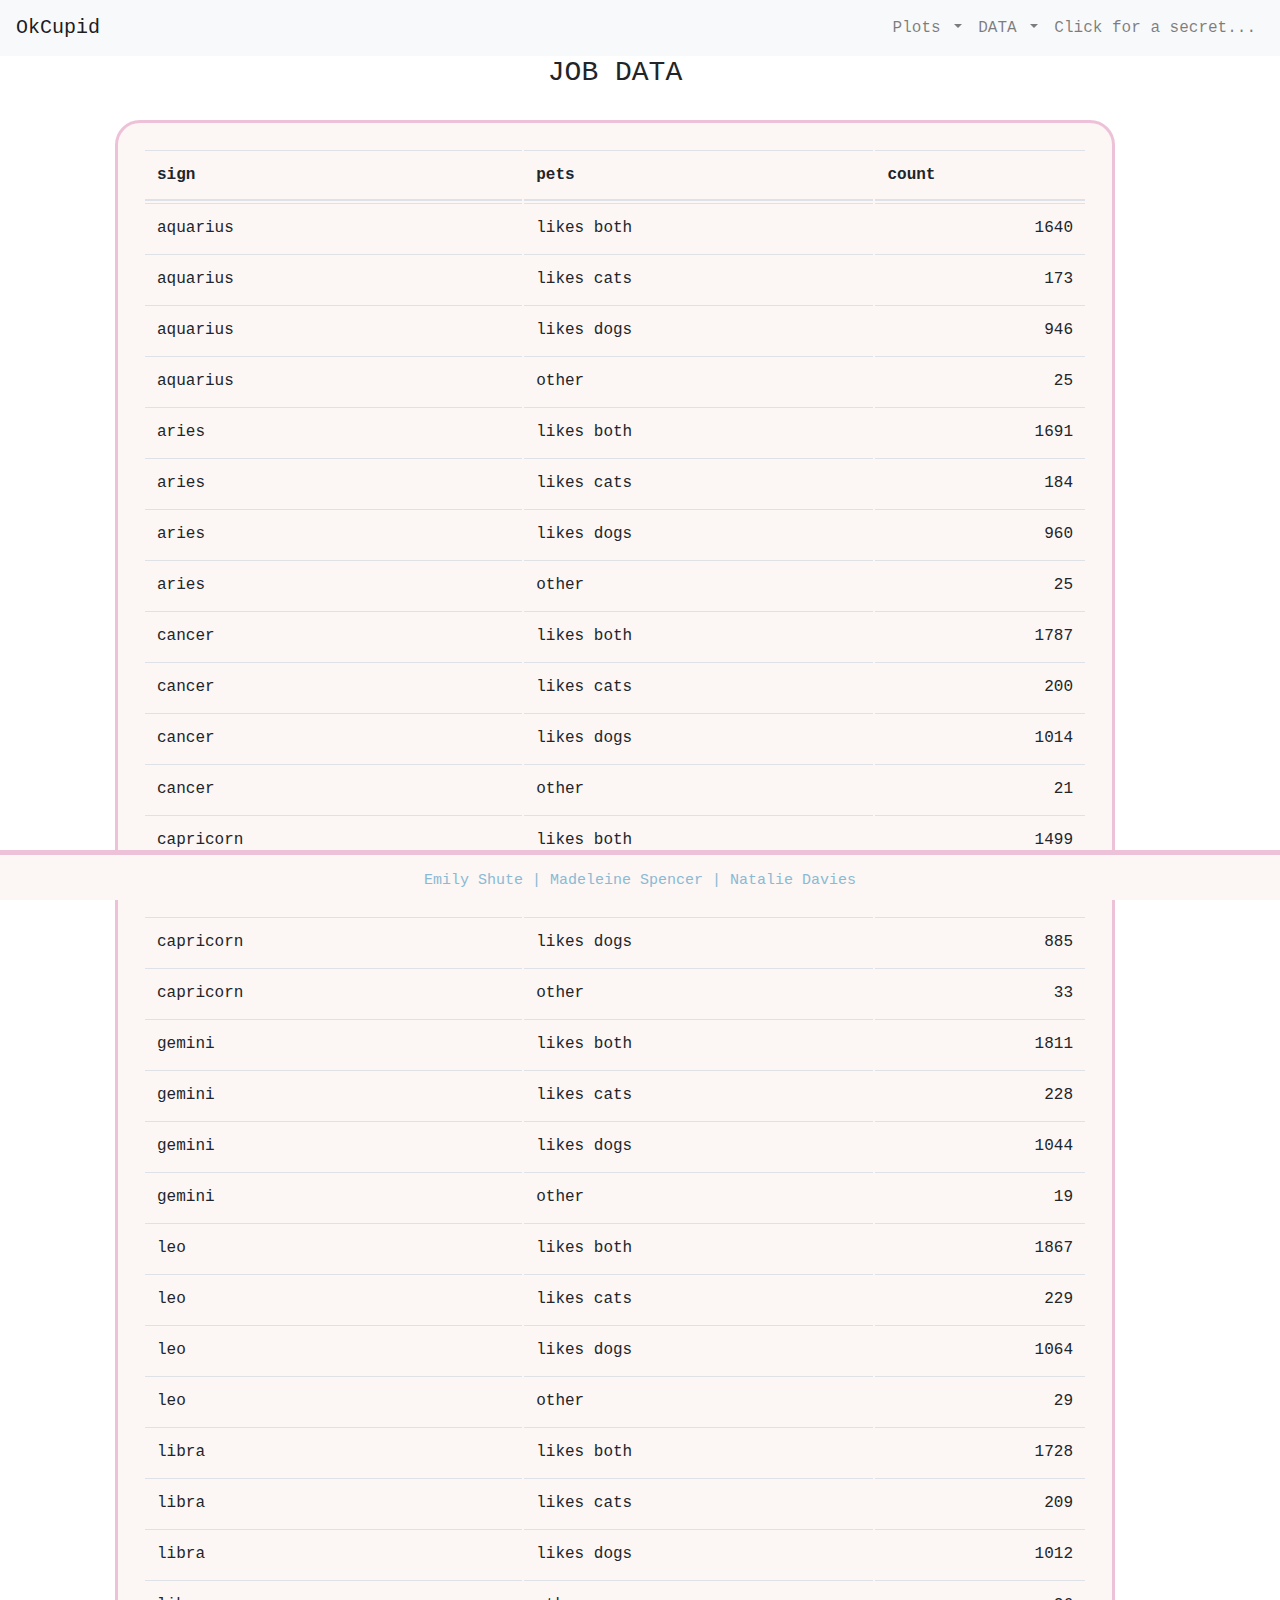
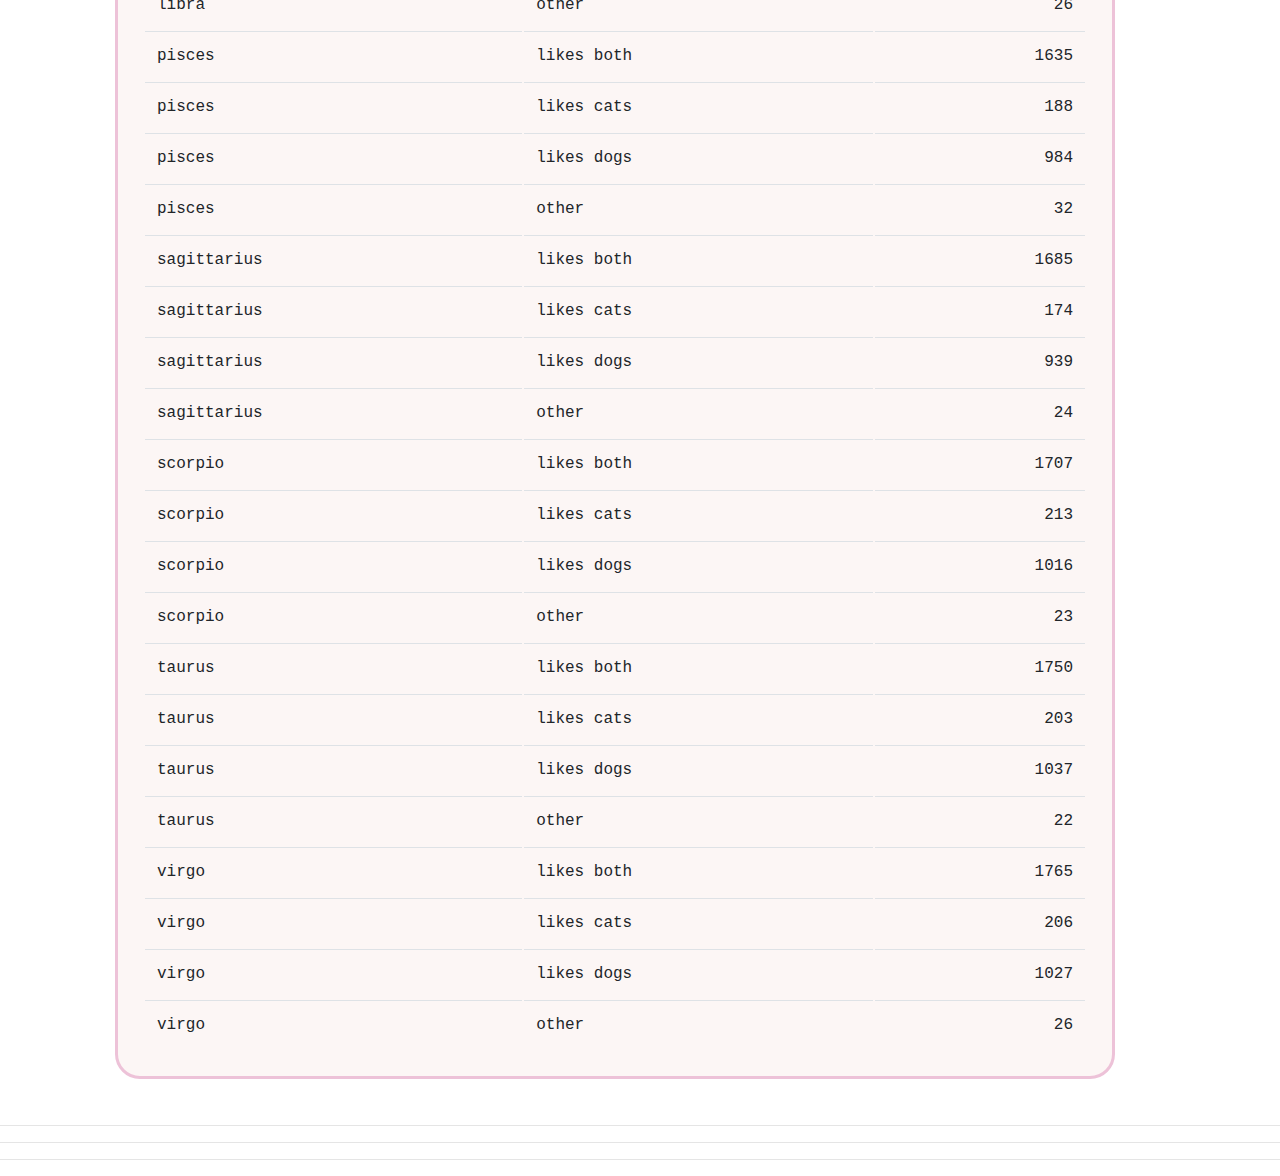
<file: data.html>
<!-- Data Page [2] -->
<!doctype html>
<html lang="en">

<head>
    <meta charset="utf-8">
    <meta name="viewport" content="width=device-width, initial-scale=1">
    <link rel="stylesheet" href="https://stackpath.bootstrapcdn.com/bootstrap/4.3.1/css/bootstrap.min.css" integrity="sha384-ggOyR0iXCbMQv3Xipma34MD+dH/1fQ784/j6cY/iJTQUOhcWr7x9JvoRxT2MZw1T" crossorigin="anonymous">
    <link rel="stylesheet" type="text/css" href="style.css">
    <title>THINK OF A TITLE</title>
</head>

<body>
<script src="https://code.jquery.com/jquery-3.3.1.slim.min.js" integrity="sha384-q8i/X+965DzO0rT7abK41JStQIAqVgRVzpbzo5smXKp4YfRvH+8abtTE1Pi6jizo" crossorigin="anonymous"></script>
<script src="https://cdnjs.cloudflare.com/ajax/libs/popper.js/1.14.7/umd/popper.min.js" integrity="sha384-UO2eT0CpHqdSJQ6hJty5KVphtPhzWj9WO1clHTMGa3JDZwrnQq4sF86dIHNDz0W1" crossorigin="anonymous"></script>
<script src="https://stackpath.bootstrapcdn.com/bootstrap/4.3.1/js/bootstrap.min.js" integrity="sha384-JjSmVgyd0p3pXB1rRibZUAYoIIy6OrQ6VrjIEaFf/nJGzIxFDsf4x0xIM+B07jRM" crossorigin="anonymous"></script>
<div class="navigation">
    <nav class="navbar navbar-expand-lg navbar-light bg-light">
        <a class="navbar-brand" href="index.html">OkCupid</a>
        <button class="navbar-toggler" type="button" data-toggle="collapse" data-target="#navbarNavDropdown" aria-controls="navbarNavDropdown" aria-expanded="false" aria-label="Toggle navigation">
            <span class="navbar-toggler-icon"></span>
        </button>
        <div class="collapse navbar-collapse" id="navbarNavDropdown">
            <ul class="navbar-nav ml-auto">
                <li class="nav-item dropdown">
                    <a class="nav-link dropdown-toggle" href="#" id="navbarDropdownMenuLink" role="button" data-toggle="dropdown" aria-haspopup="true" aria-expanded="false">
                        Plots
                    </a>
                    <div class="dropdown-menu" aria-labelledby="navbarDropdownMenuLink">
                        <a class="dropdown-item" href="markermap.html">Marker Map</a>
                        <a class="dropdown-item" href="barchart.html">Bar Chart</a>
                        <a class="dropdown-item" href="piechart.html"> Pie Chart</a>
                    </div>
                </li>
            </li>
            <li class="nav-item dropdown">
                <a class="nav-link dropdown-toggle" href="#" id="navbarDropdownMenuLink" role="button" data-toggle="dropdown" aria-haspopup="true" aria-expanded="false">
                    DATA
                </a>
                <div class="dropdown-menu" aria-labelledby="navbarDropdownMenuLink">
                    <a class="dropdown-item" href="data.html">Job</a>
                    <a class="dropdown-item" href="data2.html">Location</a>
                    <a class="dropdown-item" href="data3.html">Starsign</a>
                </div>
                <li class="nav-item">
                <a class="nav-link" href="data.html">Click for a secret...</a>
            </li>
            </li>
        </ul>
    </div>
</nav>
</div>

    
<div class="container">
    <div class="row">
        <div class="box">
            <h3 class="title"><center>JOB DATA</center></h3>
            <div class="col-sm-5 col-md-5" >
                        <table class="table">
                            <thead><tr><th title="Field #1">sign</th>
                            <th title="Field #2">pets</th>
                            <th title="Field #3">count</th>
                            </tr></thead>
                            <tbody><tr>
                            <td>aquarius</td>
                            <td>likes both</td>
                            <td align="right">1640</td>
                            </tr>
                            <tr>
                            <td>aquarius</td>
                            <td>likes cats</td>
                            <td align="right">173</td>
                            </tr>
                            <tr>
                            <td>aquarius</td>
                            <td>likes dogs</td>
                            <td align="right">946</td>
                            </tr>
                            <tr>
                            <td>aquarius</td>
                            <td>other</td>
                            <td align="right">25</td>
                            </tr>
                            <tr>
                            <td>aries</td>
                            <td>likes both</td>
                            <td align="right">1691</td>
                            </tr>
                            <tr>
                            <td>aries</td>
                            <td>likes cats</td>
                            <td align="right">184</td>
                            </tr>
                            <tr>
                            <td>aries</td>
                            <td>likes dogs</td>
                            <td align="right">960</td>
                            </tr>
                            <tr>
                            <td>aries</td>
                            <td>other</td>
                            <td align="right">25</td>
                            </tr>
                            <tr>
                            <td>cancer</td>
                            <td>likes both</td>
                            <td align="right">1787</td>
                            </tr>
                            <tr>
                            <td>cancer</td>
                            <td>likes cats</td>
                            <td align="right">200</td>
                            </tr>
                            <tr>
                            <td>cancer</td>
                            <td>likes dogs</td>
                            <td align="right">1014</td>
                            </tr>
                            <tr>
                            <td>cancer</td>
                            <td>other</td>
                            <td align="right">21</td>
                            </tr>
                            <tr>
                            <td>capricorn</td>
                            <td>likes both</td>
                            <td align="right">1499</td>
                            </tr>
                            <tr>
                            <td>capricorn</td>
                            <td>likes cats</td>
                            <td align="right">165</td>
                            </tr>
                            <tr>
                            <td>capricorn</td>
                            <td>likes dogs</td>
                            <td align="right">885</td>
                            </tr>
                            <tr>
                            <td>capricorn</td>
                            <td>other</td>
                            <td align="right">33</td>
                            </tr>
                            <tr>
                            <td>gemini</td>
                            <td>likes both</td>
                            <td align="right">1811</td>
                            </tr>
                            <tr>
                            <td>gemini</td>
                            <td>likes cats</td>
                            <td align="right">228</td>
                            </tr>
                            <tr>
                            <td>gemini</td>
                            <td>likes dogs</td>
                            <td align="right">1044</td>
                            </tr>
                            <tr>
                            <td>gemini</td>
                            <td>other</td>
                            <td align="right">19</td>
                            </tr>
                            <tr>
                            <td>leo</td>
                            <td>likes both</td>
                            <td align="right">1867</td>
                            </tr>
                            <tr>
                            <td>leo</td>
                            <td>likes cats</td>
                            <td align="right">229</td>
                            </tr>
                            <tr>
                            <td>leo</td>
                            <td>likes dogs</td>
                            <td align="right">1064</td>
                            </tr>
                            <tr>
                            <td>leo</td>
                            <td>other</td>
                            <td align="right">29</td>
                            </tr>
                            <tr>
                            <td>libra</td>
                            <td>likes both</td>
                            <td align="right">1728</td>
                            </tr>
                            <tr>
                            <td>libra</td>
                            <td>likes cats</td>
                            <td align="right">209</td>
                            </tr>
                            <tr>
                            <td>libra</td>
                            <td>likes dogs</td>
                            <td align="right">1012</td>
                            </tr>
                            <tr>
                            <td>libra</td>
                            <td>other</td>
                            <td align="right">26</td>
                            </tr>
                            <tr>
                            <td>pisces</td>
                            <td>likes both</td>
                            <td align="right">1635</td>
                            </tr>
                            <tr>
                            <td>pisces</td>
                            <td>likes cats</td>
                            <td align="right">188</td>
                            </tr>
                            <tr>
                            <td>pisces</td>
                            <td>likes dogs</td>
                            <td align="right">984</td>
                            </tr>
                            <tr>
                            <td>pisces</td>
                            <td>other</td>
                            <td align="right">32</td>
                            </tr>
                            <tr>
                            <td>sagittarius</td>
                            <td>likes both</td>
                            <td align="right">1685</td>
                            </tr>
                            <tr>
                            <td>sagittarius</td>
                            <td>likes cats</td>
                            <td align="right">174</td>
                            </tr>
                            <tr>
                            <td>sagittarius</td>
                            <td>likes dogs</td>
                            <td align="right">939</td>
                            </tr>
                            <tr>
                            <td>sagittarius</td>
                            <td>other</td>
                            <td align="right">24</td>
                            </tr>
                            <tr>
                            <td>scorpio</td>
                            <td>likes both</td>
                            <td align="right">1707</td>
                            </tr>
                            <tr>
                            <td>scorpio</td>
                            <td>likes cats</td>
                            <td align="right">213</td>
                            </tr>
                            <tr>
                            <td>scorpio</td>
                            <td>likes dogs</td>
                            <td align="right">1016</td>
                            </tr>
                            <tr>
                            <td>scorpio</td>
                            <td>other</td>
                            <td align="right">23</td>
                            </tr>
                            <tr>
                            <td>taurus</td>
                            <td>likes both</td>
                            <td align="right">1750</td>
                            </tr>
                            <tr>
                            <td>taurus</td>
                            <td>likes cats</td>
                            <td align="right">203</td>
                            </tr>
                            <tr>
                            <td>taurus</td>
                            <td>likes dogs</td>
                            <td align="right">1037</td>
                            </tr>
                            <tr>
                            <td>taurus</td>
                            <td>other</td>
                            <td align="right">22</td>
                            </tr>
                            <tr>
                            <td>virgo</td>
                            <td>likes both</td>
                            <td align="right">1765</td>
                            </tr>
                            <tr>
                            <td>virgo</td>
                            <td>likes cats</td>
                            <td align="right">206</td>
                            </tr>
                            <tr>
                            <td>virgo</td>
                            <td>likes dogs</td>
                            <td align="right">1027</td>
                            </tr>
                            <tr>
                            <td>virgo</td>
                            <td>other</td>
                            <td align="right">26</td>
                            </tr>
                            </tbody></table>       
                </div>
            </div>
        </div>
    </div>

    <hr>
    <hr>
    <hr>
<section>
    <footer>
        <p>Emily Shute | Madeleine Spencer | Natalie Davies</p>
        </footer>
    </section>
</body>
</html>
</file>
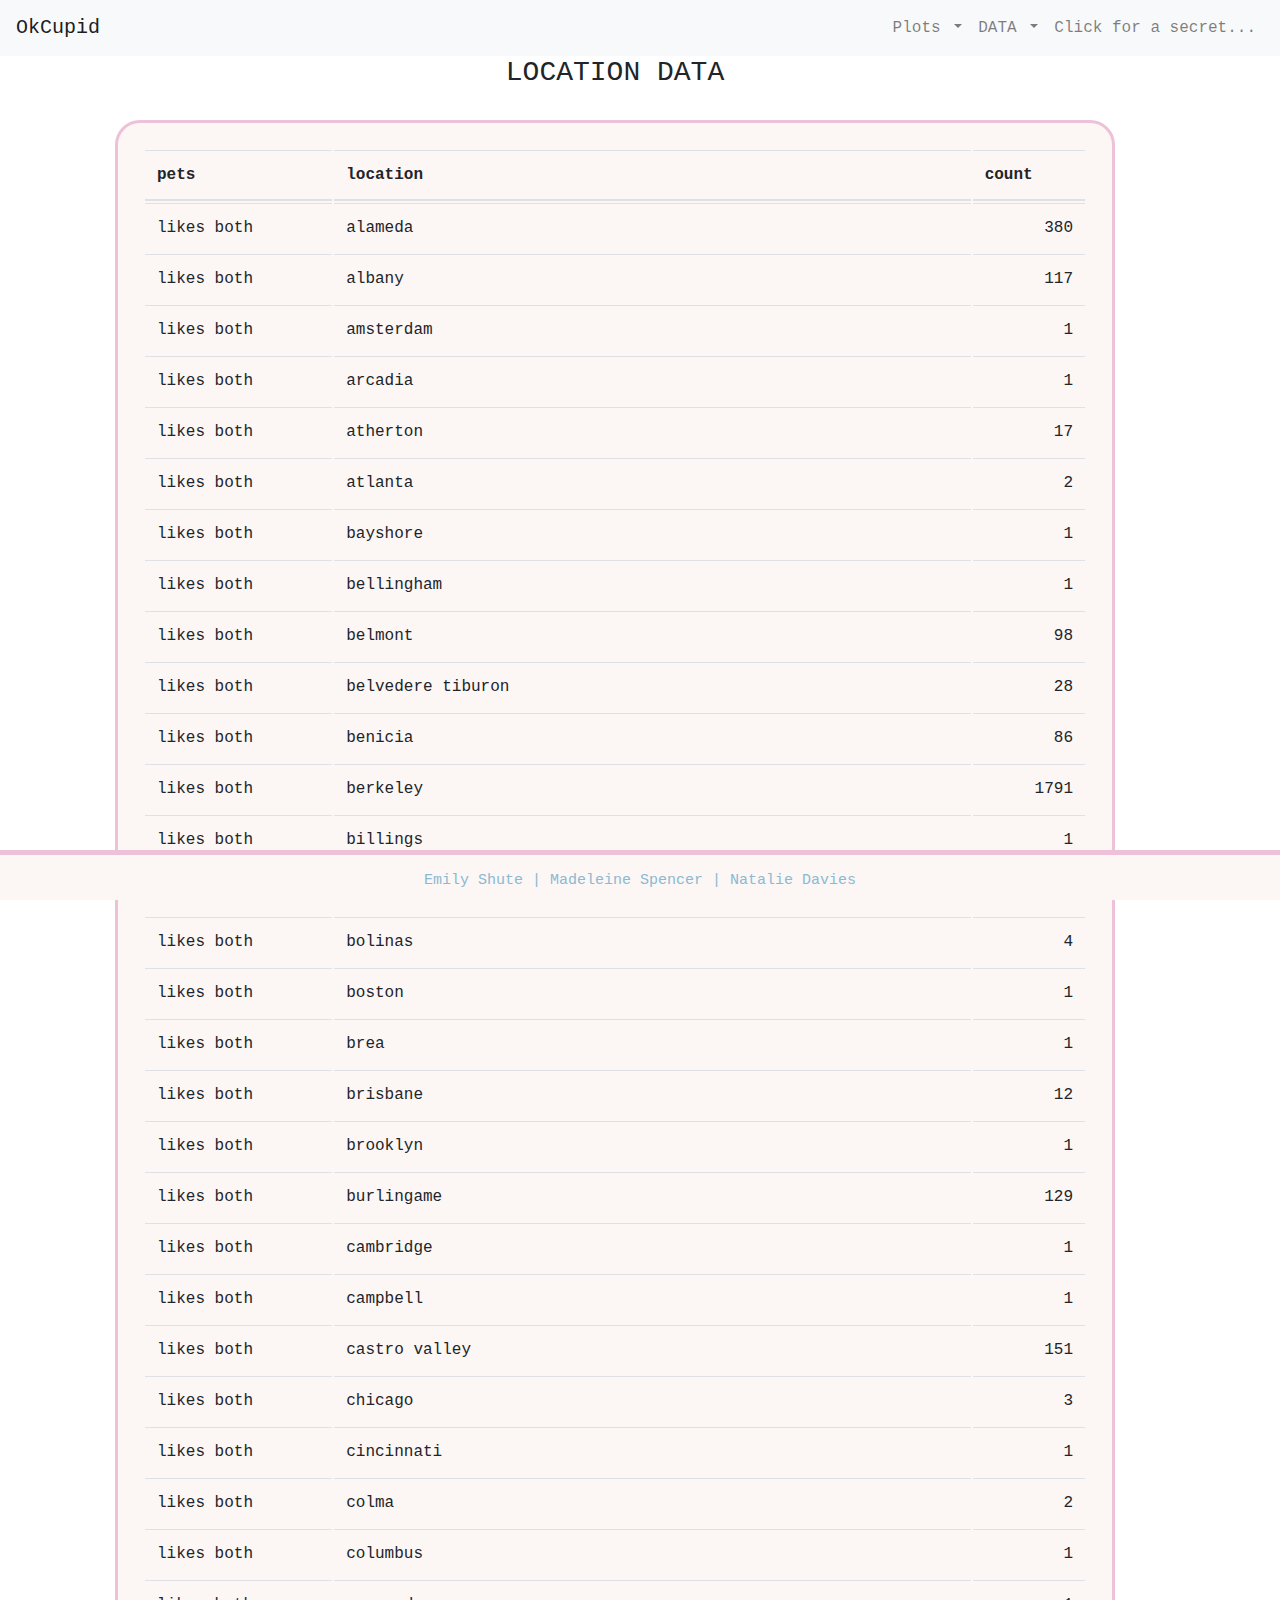
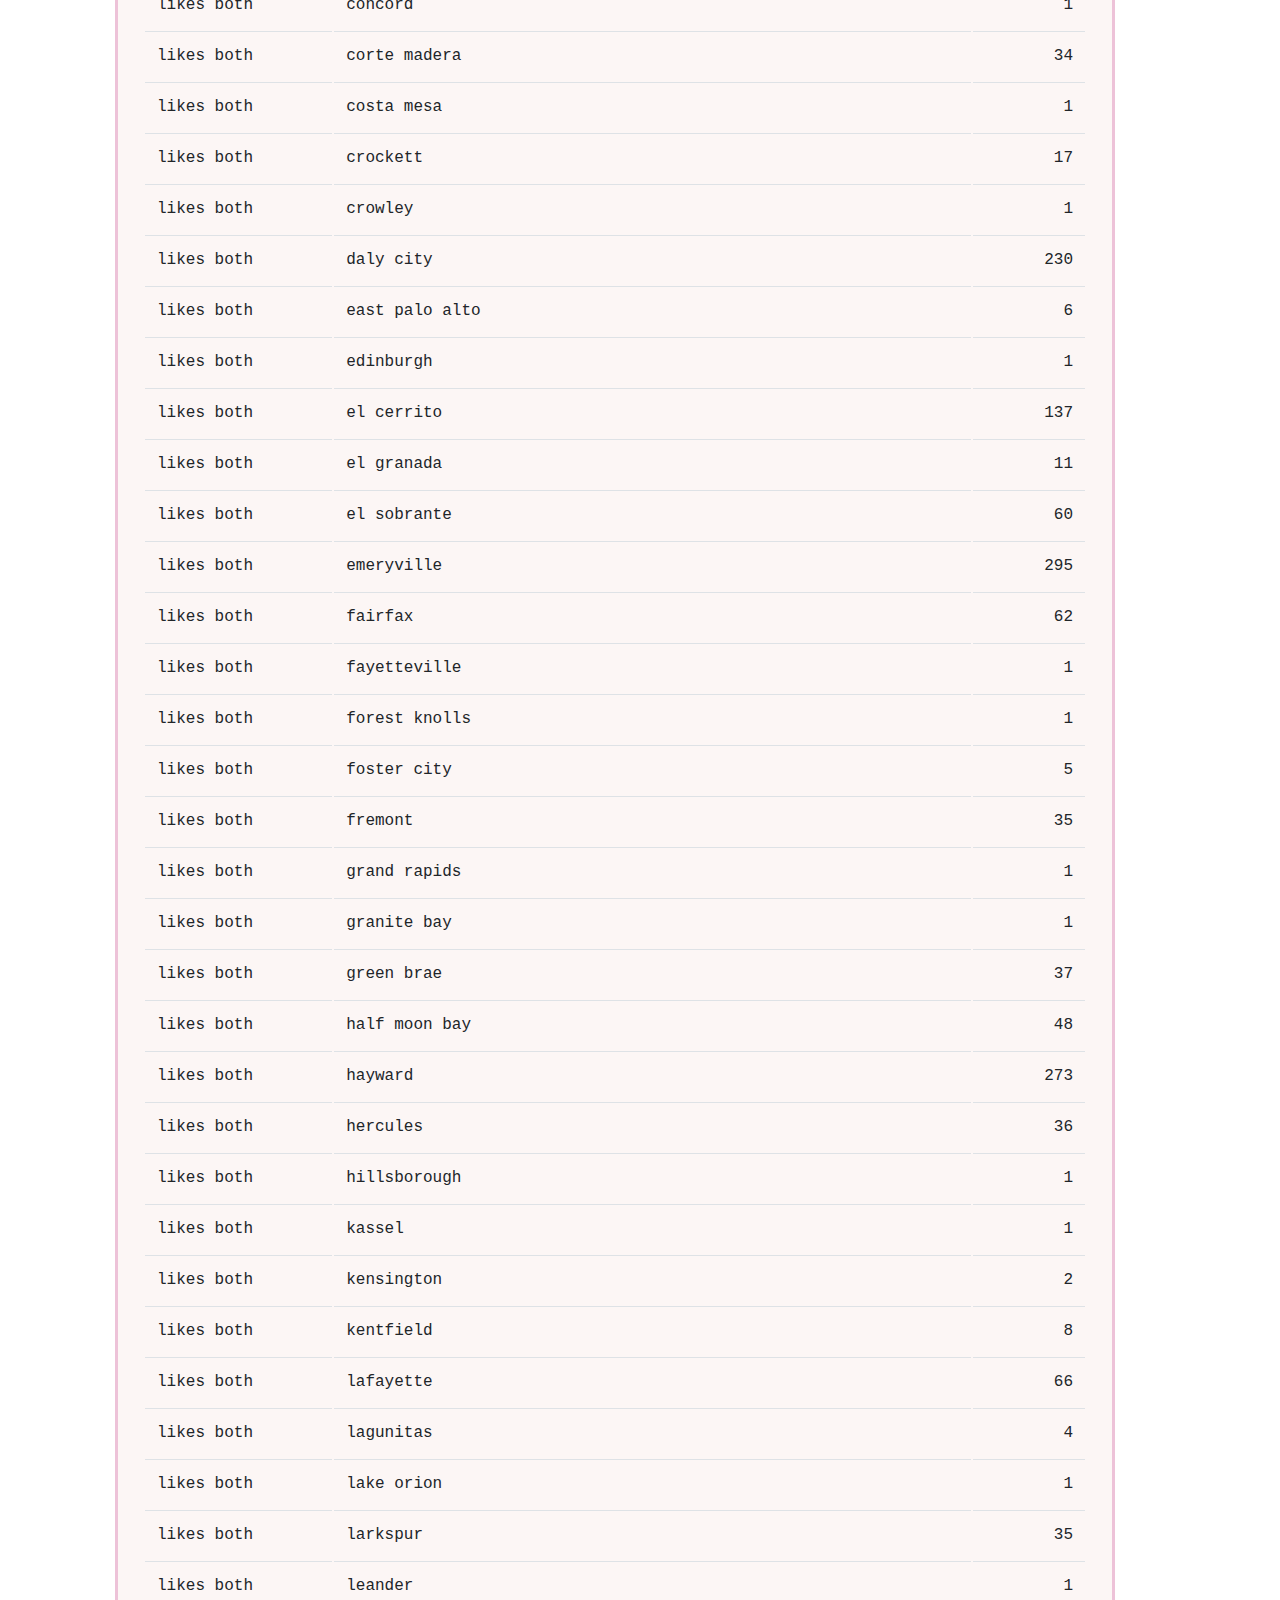
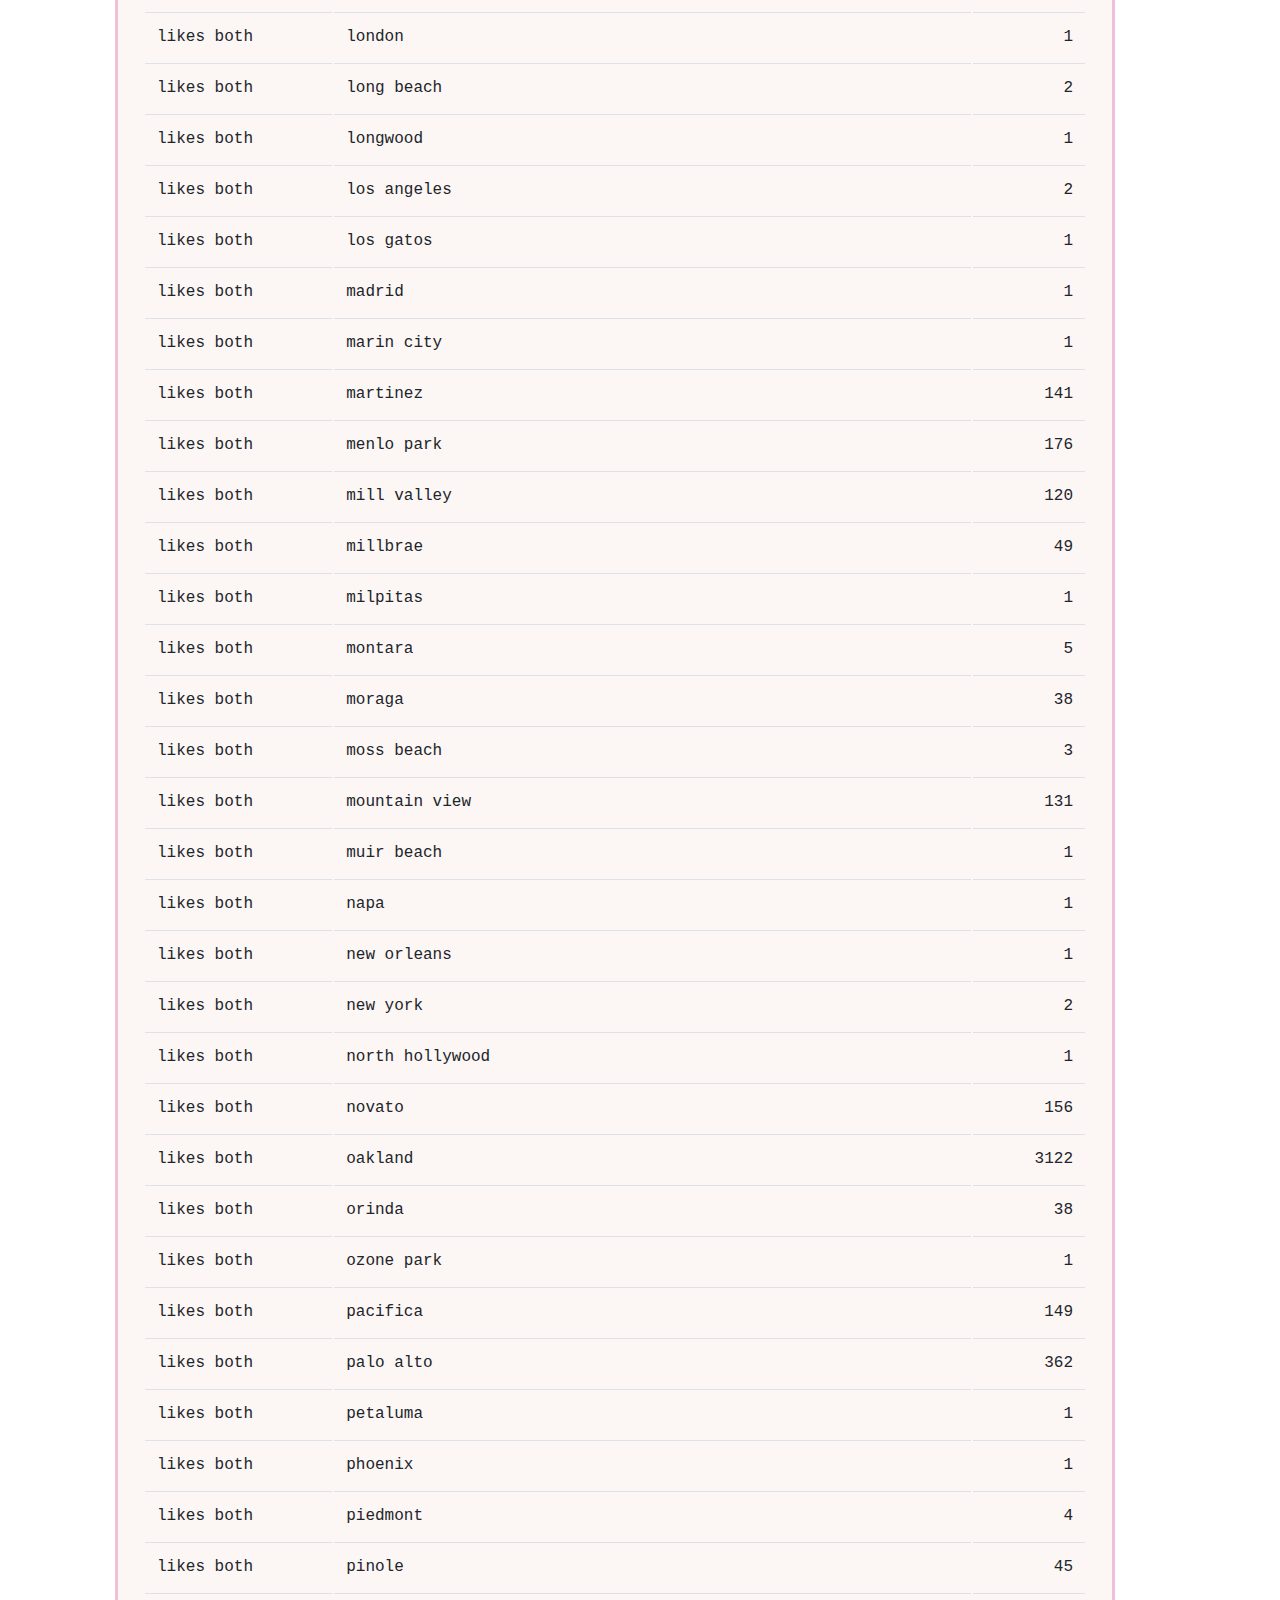
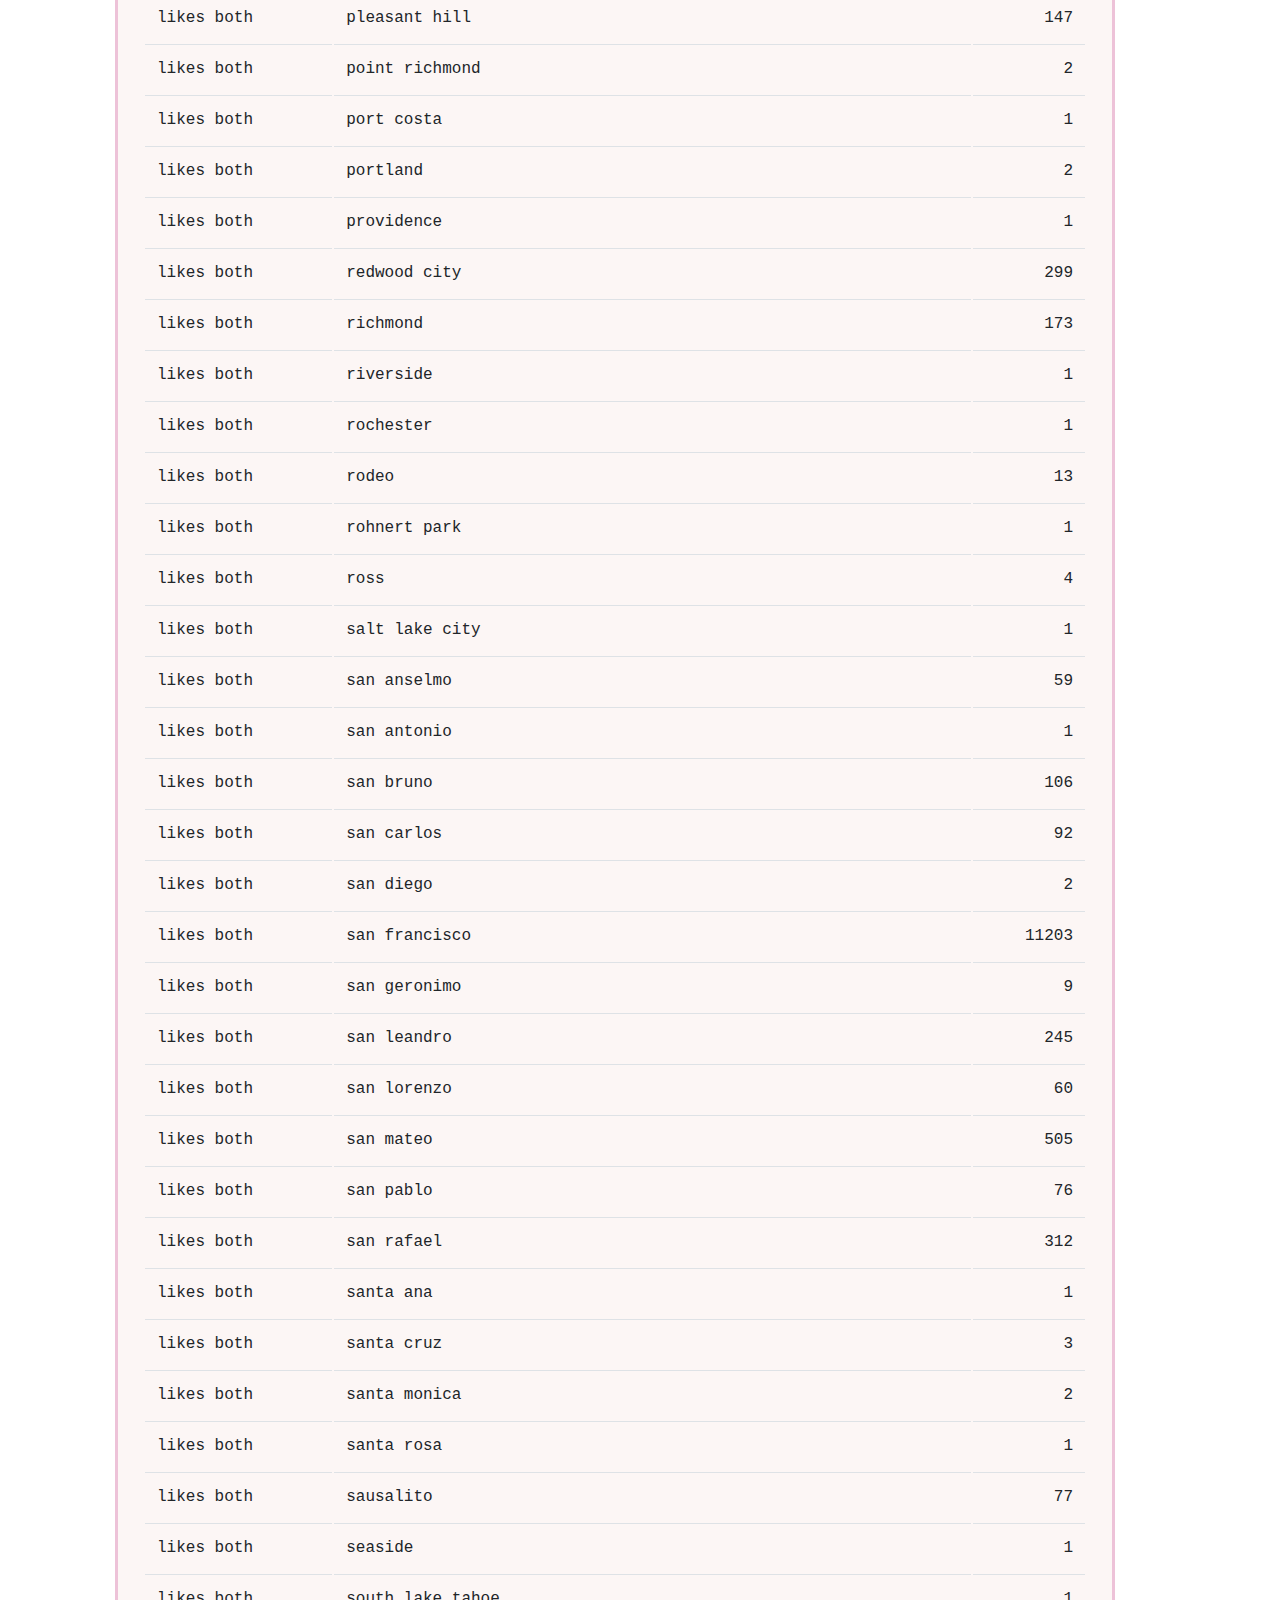
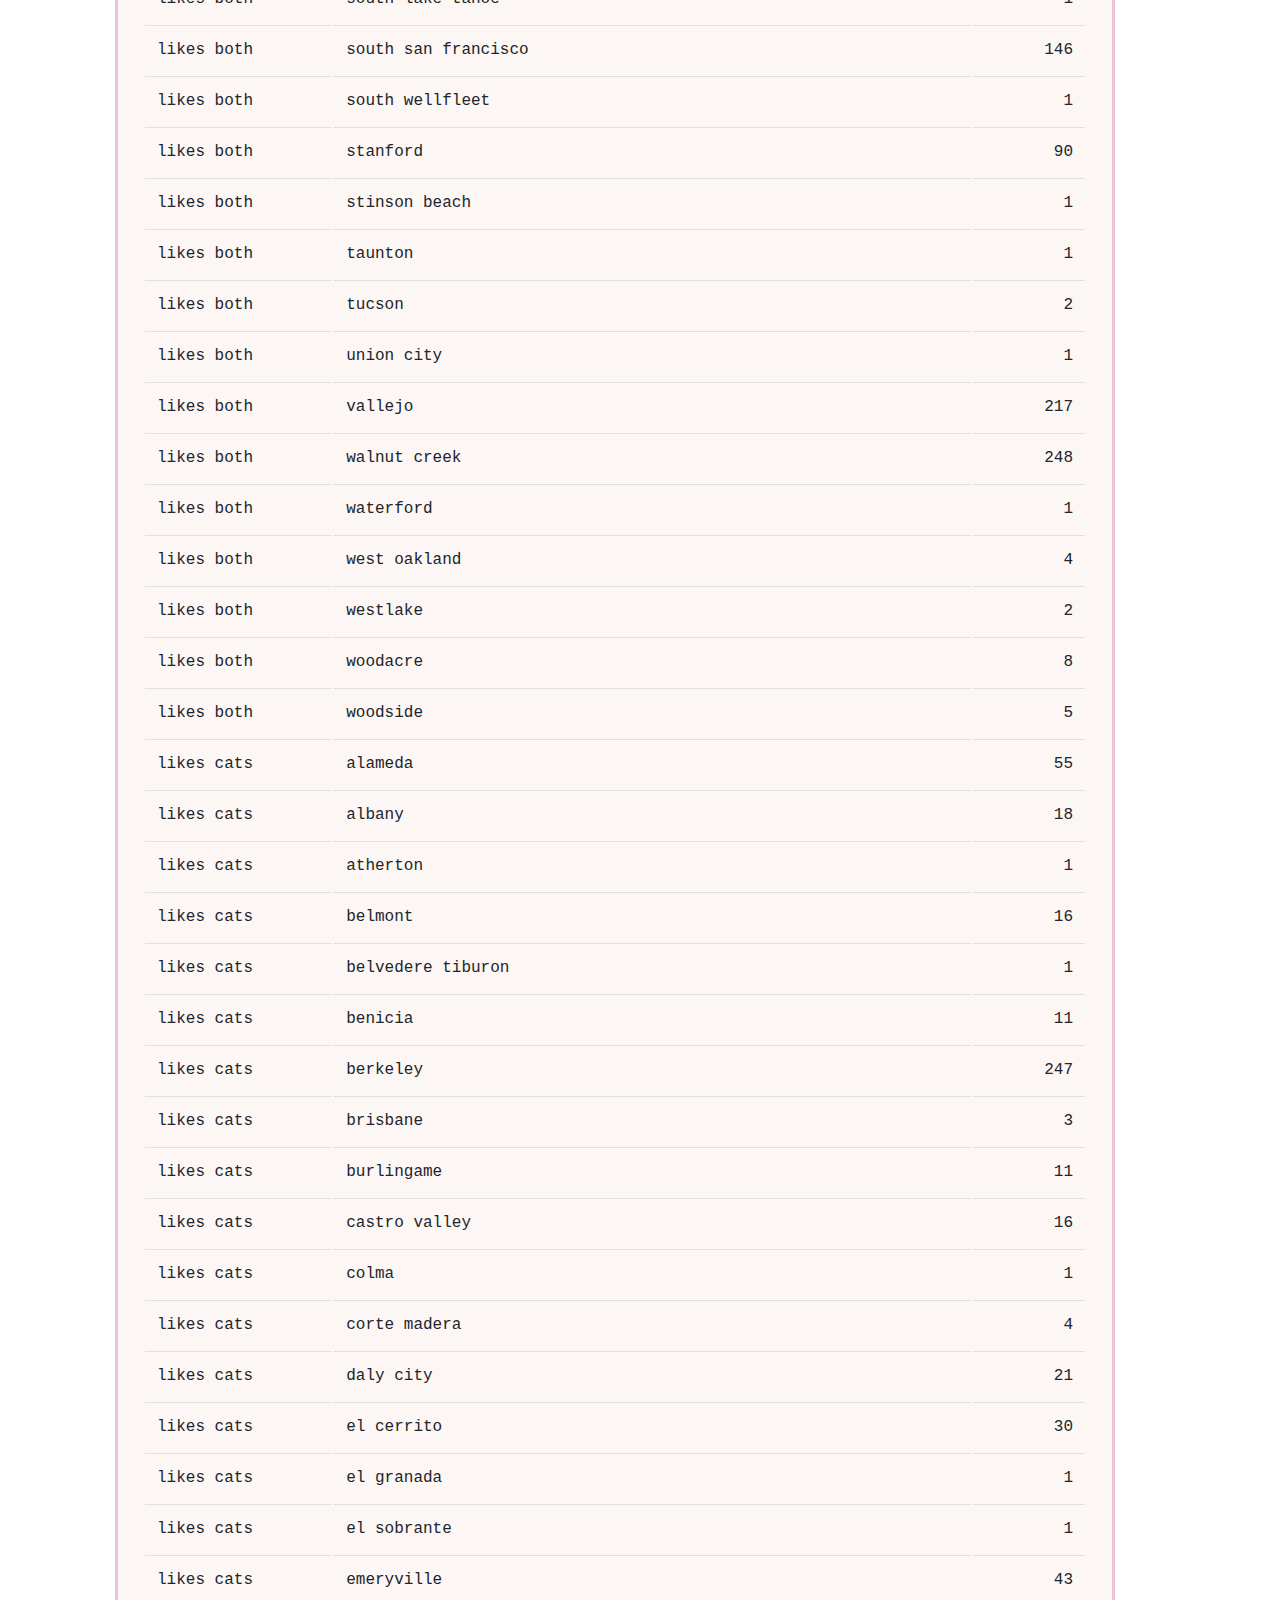
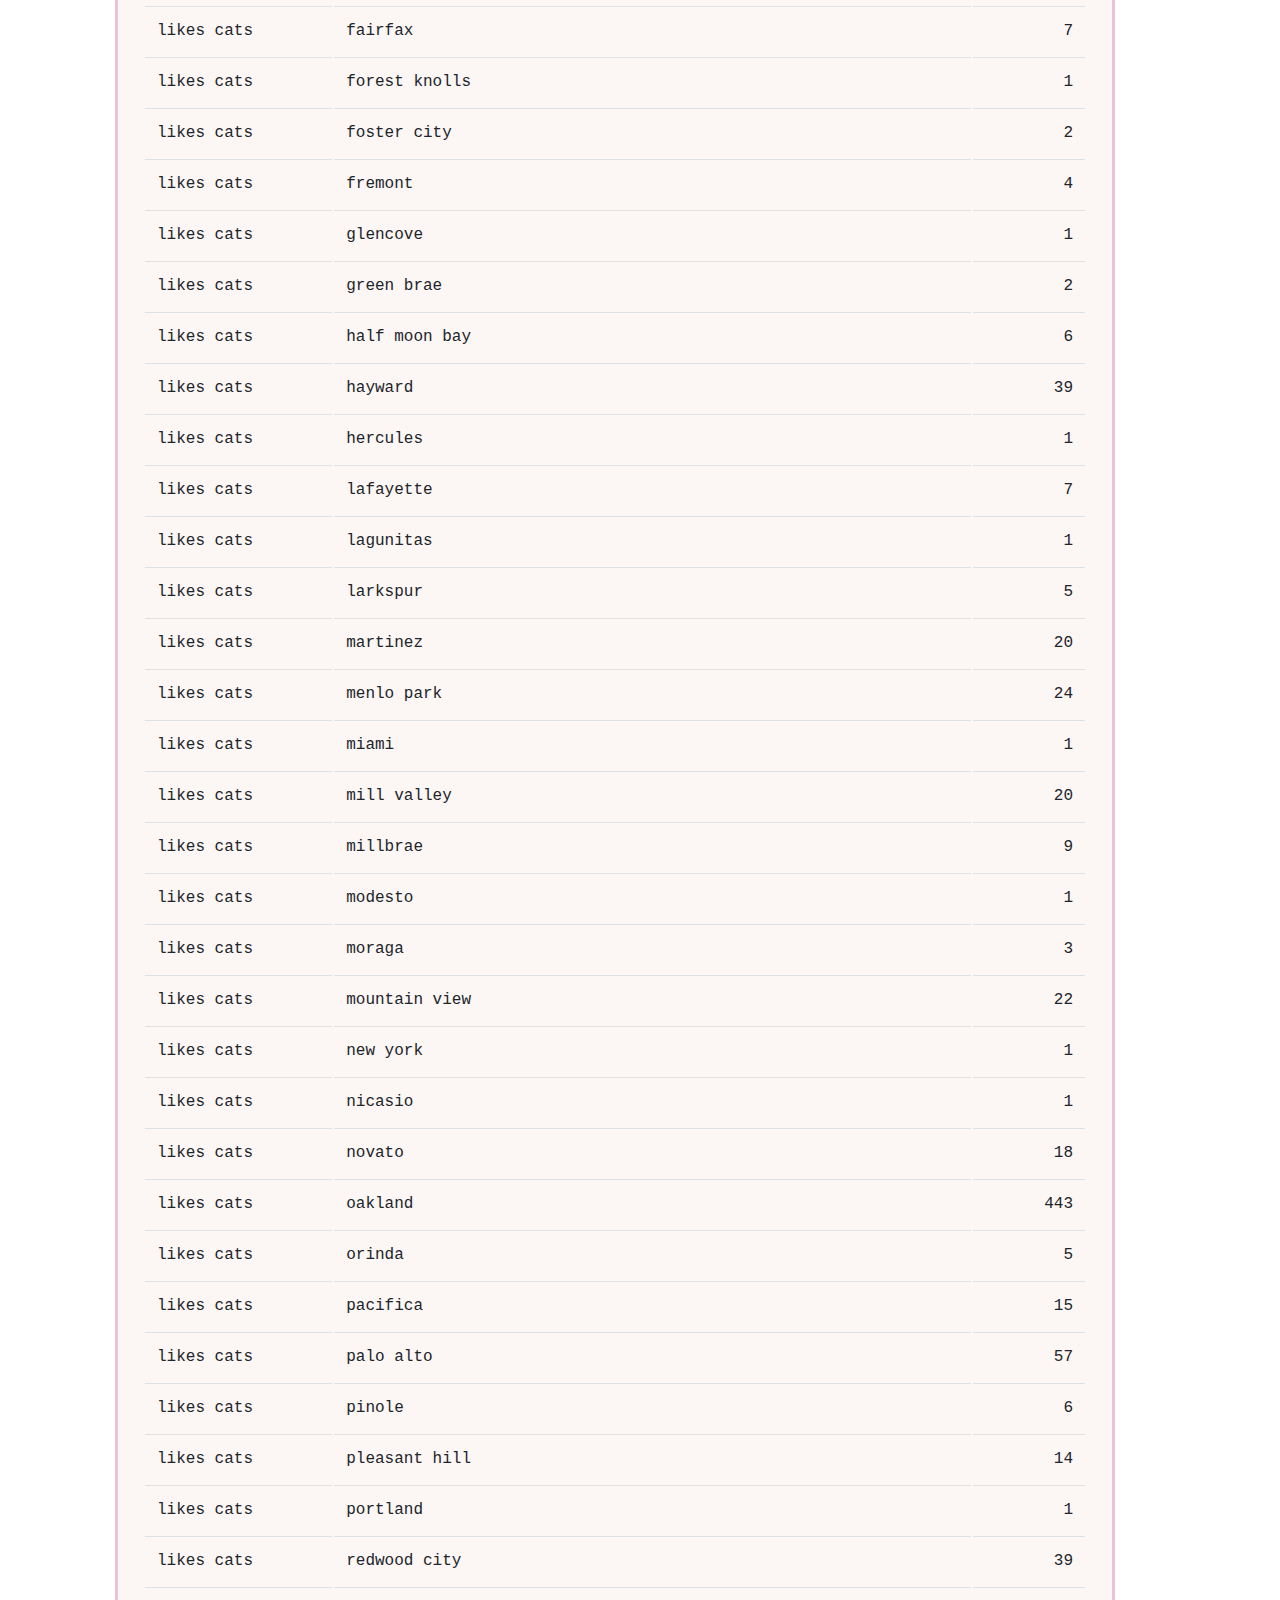
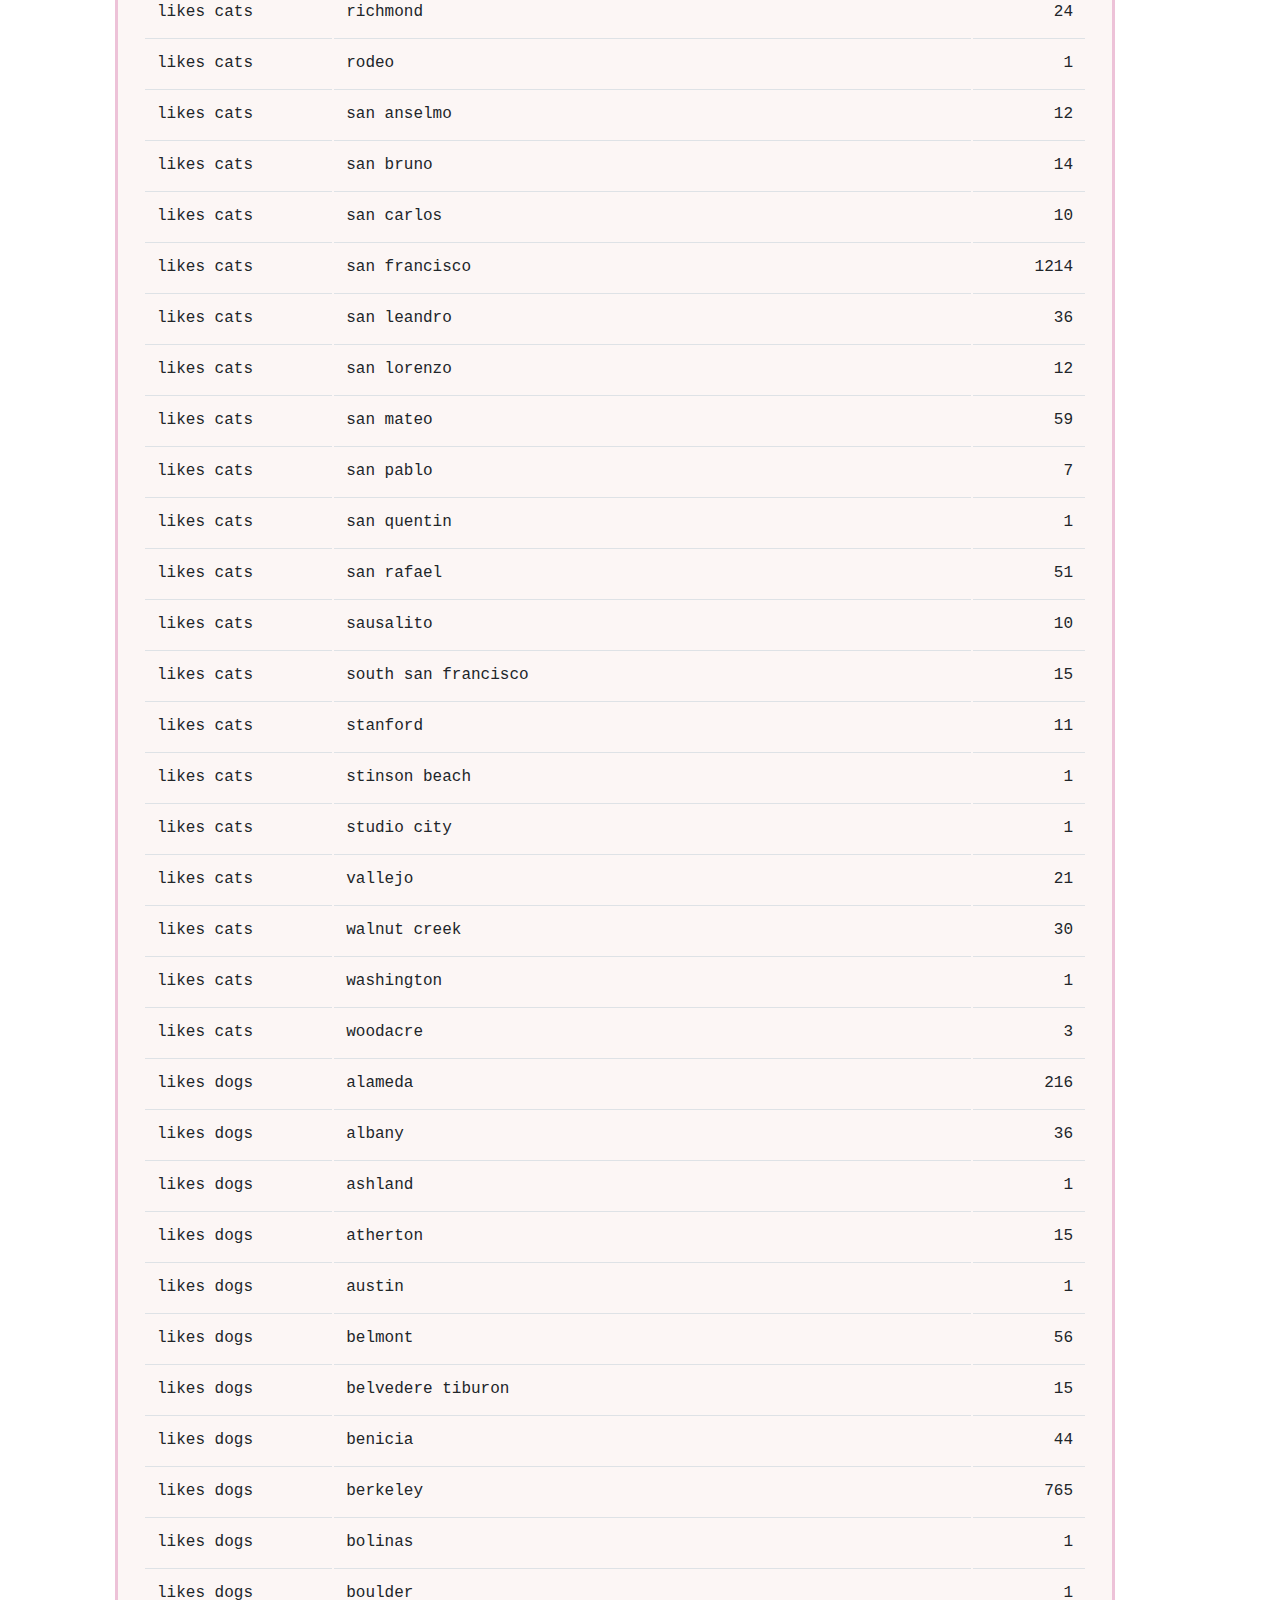
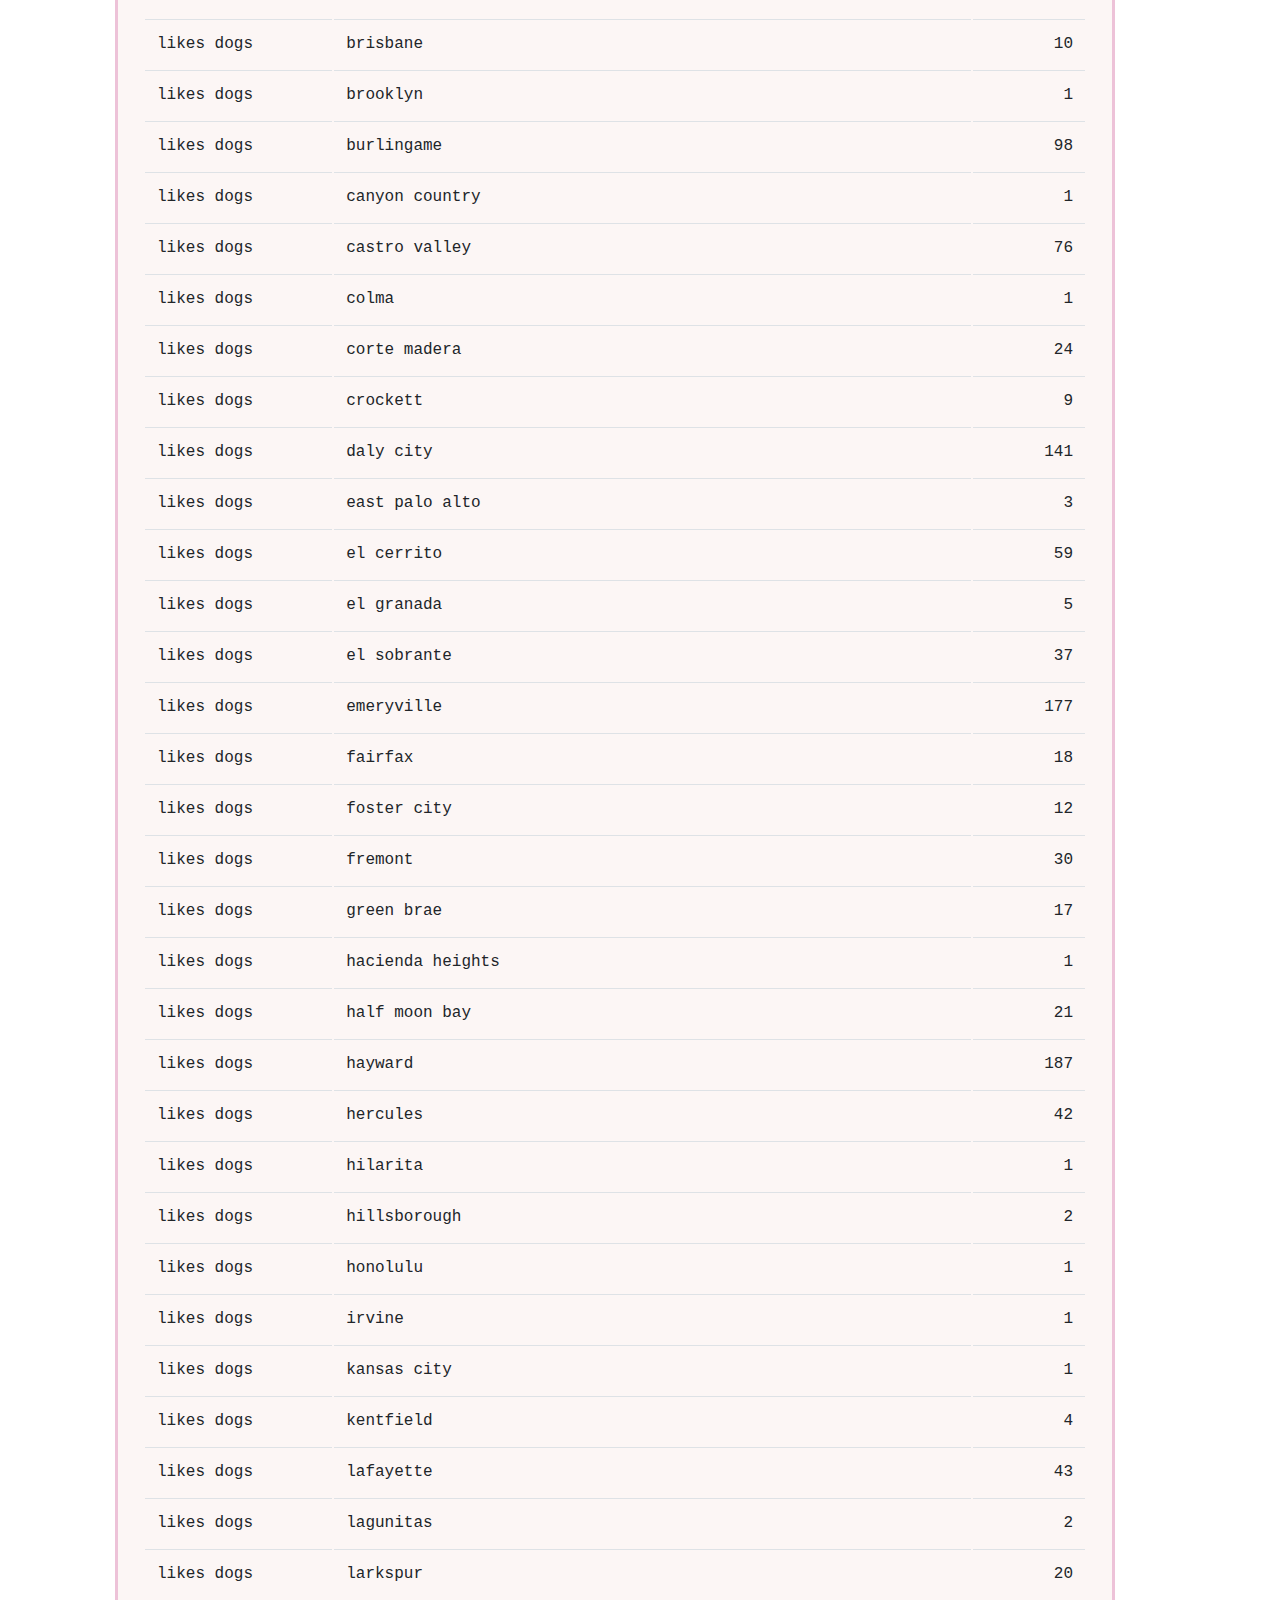
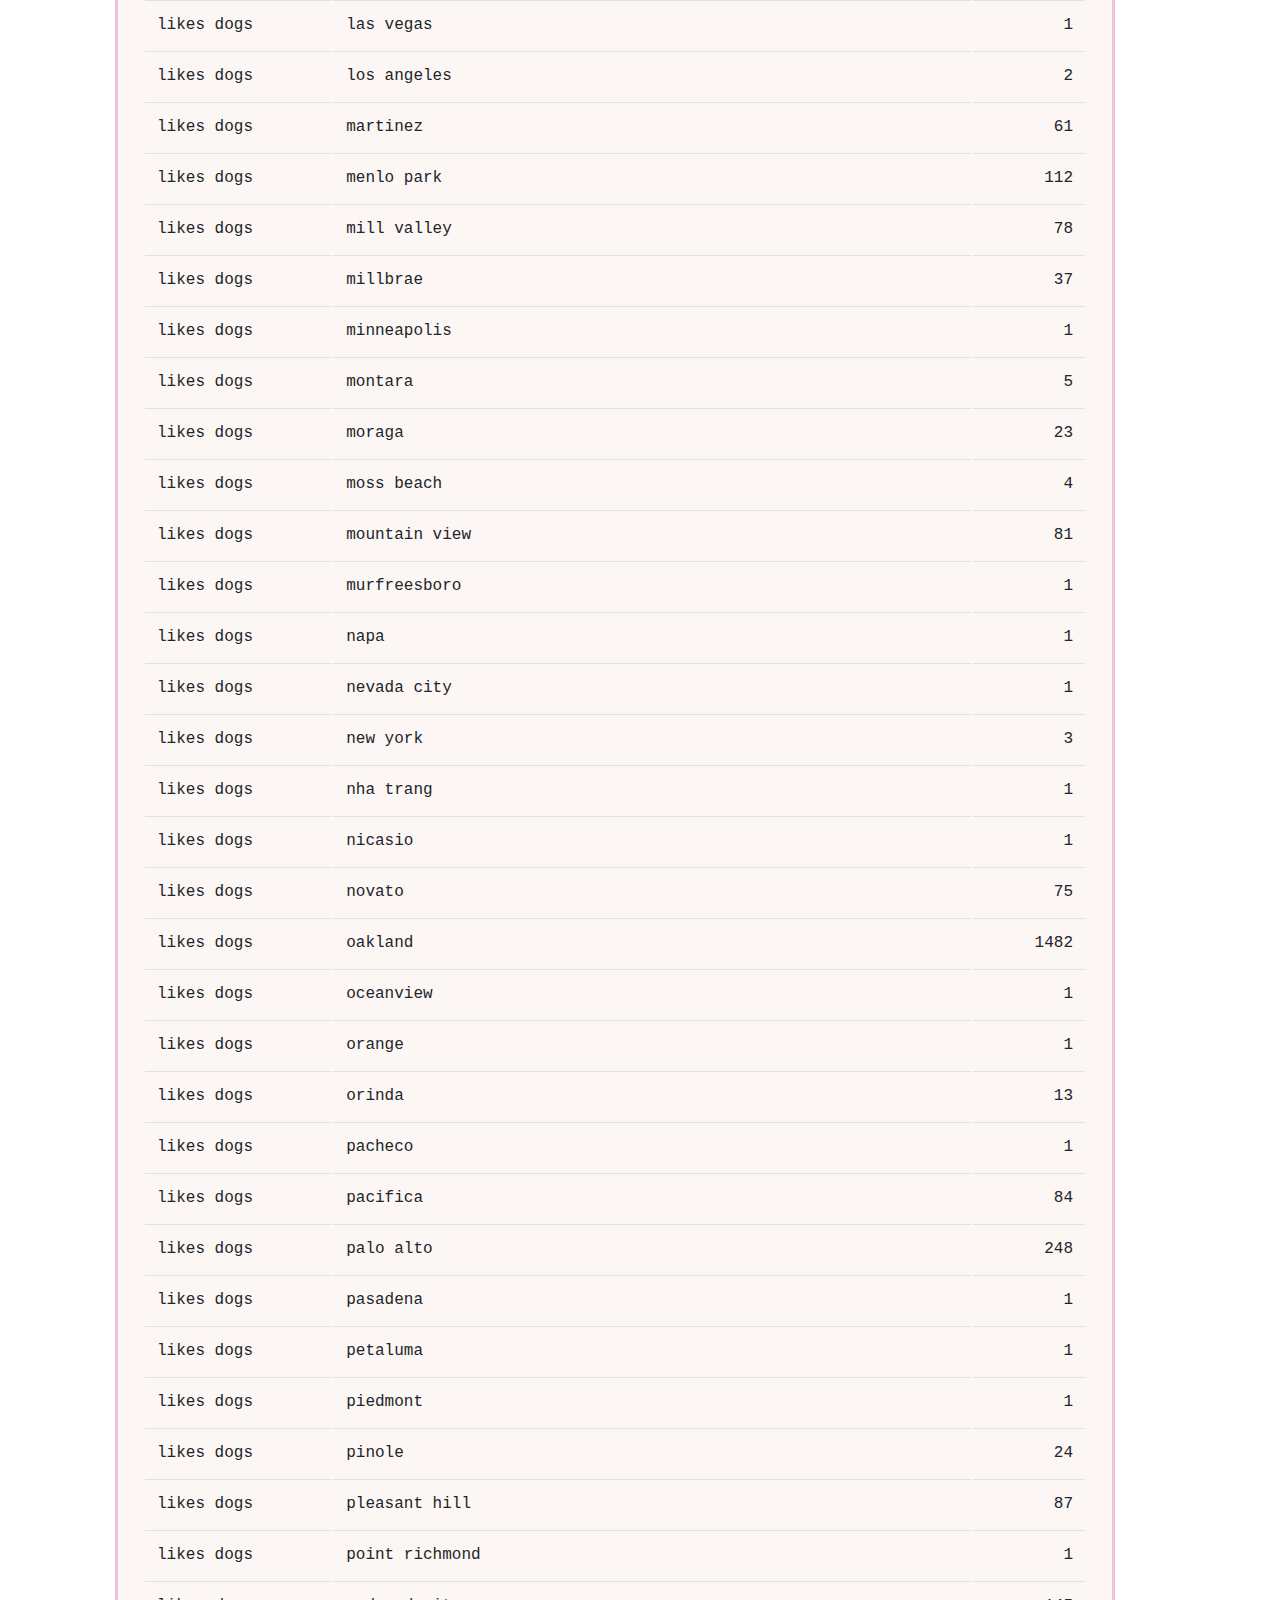
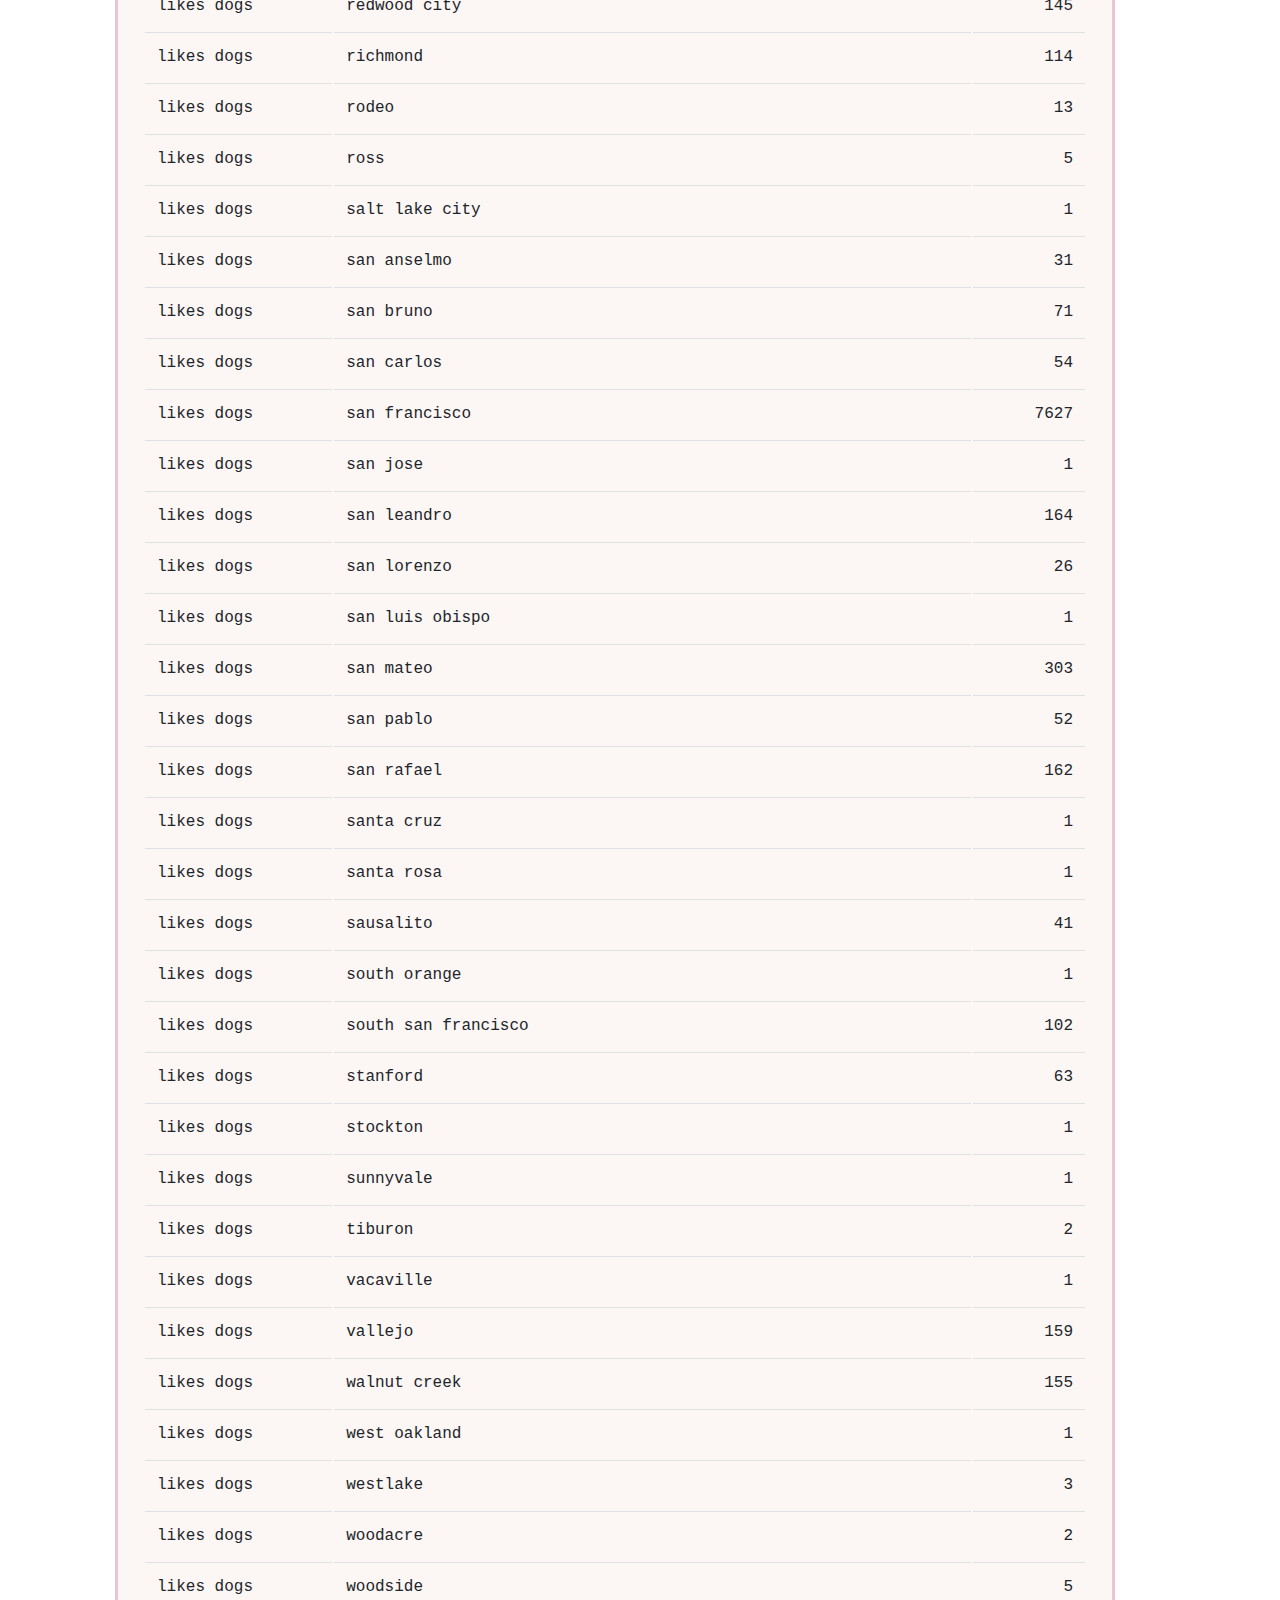
<file: data2.html>
<!-- Data Page [2] -->
<!doctype html>
<html lang="en">

<head>
    <meta charset="utf-8">
    <meta name="viewport" content="width=device-width, initial-scale=1">
    <link rel="stylesheet" href="https://stackpath.bootstrapcdn.com/bootstrap/4.3.1/css/bootstrap.min.css" integrity="sha384-ggOyR0iXCbMQv3Xipma34MD+dH/1fQ784/j6cY/iJTQUOhcWr7x9JvoRxT2MZw1T" crossorigin="anonymous">
    <link rel="stylesheet" type="text/css" href="style.css">
    <title>THINK OF A TITLE</title>
</head>

<body>
<script src="https://code.jquery.com/jquery-3.3.1.slim.min.js" integrity="sha384-q8i/X+965DzO0rT7abK41JStQIAqVgRVzpbzo5smXKp4YfRvH+8abtTE1Pi6jizo" crossorigin="anonymous"></script>
<script src="https://cdnjs.cloudflare.com/ajax/libs/popper.js/1.14.7/umd/popper.min.js" integrity="sha384-UO2eT0CpHqdSJQ6hJty5KVphtPhzWj9WO1clHTMGa3JDZwrnQq4sF86dIHNDz0W1" crossorigin="anonymous"></script>
<script src="https://stackpath.bootstrapcdn.com/bootstrap/4.3.1/js/bootstrap.min.js" integrity="sha384-JjSmVgyd0p3pXB1rRibZUAYoIIy6OrQ6VrjIEaFf/nJGzIxFDsf4x0xIM+B07jRM" crossorigin="anonymous"></script>
<div class="navigation">
    <nav class="navbar navbar-expand-lg navbar-light bg-light">
        <a class="navbar-brand" href="index.html">OkCupid</a>
        <button class="navbar-toggler" type="button" data-toggle="collapse" data-target="#navbarNavDropdown" aria-controls="navbarNavDropdown" aria-expanded="false" aria-label="Toggle navigation">
            <span class="navbar-toggler-icon"></span>
        </button>
        <div class="collapse navbar-collapse" id="navbarNavDropdown">
            <ul class="navbar-nav ml-auto">
                <li class="nav-item dropdown">
                    <a class="nav-link dropdown-toggle" href="#" id="navbarDropdownMenuLink" role="button" data-toggle="dropdown" aria-haspopup="true" aria-expanded="false">
                        Plots
                    </a>
                    <div class="dropdown-menu" aria-labelledby="navbarDropdownMenuLink">
                        <a class="dropdown-item" href="markermap.html">Marker Map</a>
                        <a class="dropdown-item" href="barchart.html">Bar Chart</a>
                        <a class="dropdown-item" href="piechart.html"> Pie Chart</a>
                    </div>
                </li>
            </li>
            <li class="nav-item dropdown">
                <a class="nav-link dropdown-toggle" href="#" id="navbarDropdownMenuLink" role="button" data-toggle="dropdown" aria-haspopup="true" aria-expanded="false">
                    DATA
                </a>
                <div class="dropdown-menu" aria-labelledby="navbarDropdownMenuLink">
                    <a class="dropdown-item" href="data.html">Job</a>
                    <a class="dropdown-item" href="data2.html">Location</a>
                    <a class="dropdown-item" href="data3.html">Starsign</a>
                </div>
                <li class="nav-item">
                <a class="nav-link" href="data.html">Click for a secret...</a>
            </li>
            </li>
        </ul>
    </div>
</nav>
</div>

    
    <div class="container">
        <div class="row">
            <div class="box">
                <h3 class="title"><center>LOCATION DATA</center></h3>
                <div class="col-sm-5 col-md-5" >
                        <table class="table">
                                <thead><tr><th title="Field #1">pets</th>
                                <th title="Field #2">location</th>
                                <th title="Field #3">count</th>
                                </tr></thead>
                                <tbody><tr>
                                <td>likes both</td>
                                <td>alameda</td>
                                <td align="right">380</td>
                                </tr>
                                <tr>
                                <td>likes both</td>
                                <td>albany</td>
                                <td align="right">117</td>
                                </tr>
                                <tr>
                                <td>likes both</td>
                                <td>amsterdam</td>
                                <td align="right">1</td>
                                </tr>
                                <tr>
                                <td>likes both</td>
                                <td>arcadia</td>
                                <td align="right">1</td>
                                </tr>
                                <tr>
                                <td>likes both</td>
                                <td>atherton</td>
                                <td align="right">17</td>
                                </tr>
                                <tr>
                                <td>likes both</td>
                                <td>atlanta</td>
                                <td align="right">2</td>
                                </tr>
                                <tr>
                                <td>likes both</td>
                                <td>bayshore</td>
                                <td align="right">1</td>
                                </tr>
                                <tr>
                                <td>likes both</td>
                                <td>bellingham</td>
                                <td align="right">1</td>
                                </tr>
                                <tr>
                                <td>likes both</td>
                                <td>belmont</td>
                                <td align="right">98</td>
                                </tr>
                                <tr>
                                <td>likes both</td>
                                <td>belvedere tiburon</td>
                                <td align="right">28</td>
                                </tr>
                                <tr>
                                <td>likes both</td>
                                <td>benicia</td>
                                <td align="right">86</td>
                                </tr>
                                <tr>
                                <td>likes both</td>
                                <td>berkeley</td>
                                <td align="right">1791</td>
                                </tr>
                                <tr>
                                <td>likes both</td>
                                <td>billings</td>
                                <td align="right">1</td>
                                </tr>
                                <tr>
                                <td>likes both</td>
                                <td>boise</td>
                                <td align="right">1</td>
                                </tr>
                                <tr>
                                <td>likes both</td>
                                <td>bolinas</td>
                                <td align="right">4</td>
                                </tr>
                                <tr>
                                <td>likes both</td>
                                <td>boston</td>
                                <td align="right">1</td>
                                </tr>
                                <tr>
                                <td>likes both</td>
                                <td>brea</td>
                                <td align="right">1</td>
                                </tr>
                                <tr>
                                <td>likes both</td>
                                <td>brisbane</td>
                                <td align="right">12</td>
                                </tr>
                                <tr>
                                <td>likes both</td>
                                <td>brooklyn</td>
                                <td align="right">1</td>
                                </tr>
                                <tr>
                                <td>likes both</td>
                                <td>burlingame</td>
                                <td align="right">129</td>
                                </tr>
                                <tr>
                                <td>likes both</td>
                                <td>cambridge</td>
                                <td align="right">1</td>
                                </tr>
                                <tr>
                                <td>likes both</td>
                                <td>campbell</td>
                                <td align="right">1</td>
                                </tr>
                                <tr>
                                <td>likes both</td>
                                <td>castro valley</td>
                                <td align="right">151</td>
                                </tr>
                                <tr>
                                <td>likes both</td>
                                <td>chicago</td>
                                <td align="right">3</td>
                                </tr>
                                <tr>
                                <td>likes both</td>
                                <td>cincinnati</td>
                                <td align="right">1</td>
                                </tr>
                                <tr>
                                <td>likes both</td>
                                <td>colma</td>
                                <td align="right">2</td>
                                </tr>
                                <tr>
                                <td>likes both</td>
                                <td>columbus</td>
                                <td align="right">1</td>
                                </tr>
                                <tr>
                                <td>likes both</td>
                                <td>concord</td>
                                <td align="right">1</td>
                                </tr>
                                <tr>
                                <td>likes both</td>
                                <td>corte madera</td>
                                <td align="right">34</td>
                                </tr>
                                <tr>
                                <td>likes both</td>
                                <td>costa mesa</td>
                                <td align="right">1</td>
                                </tr>
                                <tr>
                                <td>likes both</td>
                                <td>crockett</td>
                                <td align="right">17</td>
                                </tr>
                                <tr>
                                <td>likes both</td>
                                <td>crowley</td>
                                <td align="right">1</td>
                                </tr>
                                <tr>
                                <td>likes both</td>
                                <td>daly city</td>
                                <td align="right">230</td>
                                </tr>
                                <tr>
                                <td>likes both</td>
                                <td>east palo alto</td>
                                <td align="right">6</td>
                                </tr>
                                <tr>
                                <td>likes both</td>
                                <td>edinburgh</td>
                                <td align="right">1</td>
                                </tr>
                                <tr>
                                <td>likes both</td>
                                <td>el cerrito</td>
                                <td align="right">137</td>
                                </tr>
                                <tr>
                                <td>likes both</td>
                                <td>el granada</td>
                                <td align="right">11</td>
                                </tr>
                                <tr>
                                <td>likes both</td>
                                <td>el sobrante</td>
                                <td align="right">60</td>
                                </tr>
                                <tr>
                                <td>likes both</td>
                                <td>emeryville</td>
                                <td align="right">295</td>
                                </tr>
                                <tr>
                                <td>likes both</td>
                                <td>fairfax</td>
                                <td align="right">62</td>
                                </tr>
                                <tr>
                                <td>likes both</td>
                                <td>fayetteville</td>
                                <td align="right">1</td>
                                </tr>
                                <tr>
                                <td>likes both</td>
                                <td>forest knolls</td>
                                <td align="right">1</td>
                                </tr>
                                <tr>
                                <td>likes both</td>
                                <td>foster city</td>
                                <td align="right">5</td>
                                </tr>
                                <tr>
                                <td>likes both</td>
                                <td>fremont</td>
                                <td align="right">35</td>
                                </tr>
                                <tr>
                                <td>likes both</td>
                                <td>grand rapids</td>
                                <td align="right">1</td>
                                </tr>
                                <tr>
                                <td>likes both</td>
                                <td>granite bay</td>
                                <td align="right">1</td>
                                </tr>
                                <tr>
                                <td>likes both</td>
                                <td>green brae</td>
                                <td align="right">37</td>
                                </tr>
                                <tr>
                                <td>likes both</td>
                                <td>half moon bay</td>
                                <td align="right">48</td>
                                </tr>
                                <tr>
                                <td>likes both</td>
                                <td>hayward</td>
                                <td align="right">273</td>
                                </tr>
                                <tr>
                                <td>likes both</td>
                                <td>hercules</td>
                                <td align="right">36</td>
                                </tr>
                                <tr>
                                <td>likes both</td>
                                <td>hillsborough</td>
                                <td align="right">1</td>
                                </tr>
                                <tr>
                                <td>likes both</td>
                                <td>kassel</td>
                                <td align="right">1</td>
                                </tr>
                                <tr>
                                <td>likes both</td>
                                <td>kensington</td>
                                <td align="right">2</td>
                                </tr>
                                <tr>
                                <td>likes both</td>
                                <td>kentfield</td>
                                <td align="right">8</td>
                                </tr>
                                <tr>
                                <td>likes both</td>
                                <td>lafayette</td>
                                <td align="right">66</td>
                                </tr>
                                <tr>
                                <td>likes both</td>
                                <td>lagunitas</td>
                                <td align="right">4</td>
                                </tr>
                                <tr>
                                <td>likes both</td>
                                <td>lake orion</td>
                                <td align="right">1</td>
                                </tr>
                                <tr>
                                <td>likes both</td>
                                <td>larkspur</td>
                                <td align="right">35</td>
                                </tr>
                                <tr>
                                <td>likes both</td>
                                <td>leander</td>
                                <td align="right">1</td>
                                </tr>
                                <tr>
                                <td>likes both</td>
                                <td>london</td>
                                <td align="right">1</td>
                                </tr>
                                <tr>
                                <td>likes both</td>
                                <td>long beach</td>
                                <td align="right">2</td>
                                </tr>
                                <tr>
                                <td>likes both</td>
                                <td>longwood</td>
                                <td align="right">1</td>
                                </tr>
                                <tr>
                                <td>likes both</td>
                                <td>los angeles</td>
                                <td align="right">2</td>
                                </tr>
                                <tr>
                                <td>likes both</td>
                                <td>los gatos</td>
                                <td align="right">1</td>
                                </tr>
                                <tr>
                                <td>likes both</td>
                                <td>madrid</td>
                                <td align="right">1</td>
                                </tr>
                                <tr>
                                <td>likes both</td>
                                <td>marin city</td>
                                <td align="right">1</td>
                                </tr>
                                <tr>
                                <td>likes both</td>
                                <td>martinez</td>
                                <td align="right">141</td>
                                </tr>
                                <tr>
                                <td>likes both</td>
                                <td>menlo park</td>
                                <td align="right">176</td>
                                </tr>
                                <tr>
                                <td>likes both</td>
                                <td>mill valley</td>
                                <td align="right">120</td>
                                </tr>
                                <tr>
                                <td>likes both</td>
                                <td>millbrae</td>
                                <td align="right">49</td>
                                </tr>
                                <tr>
                                <td>likes both</td>
                                <td>milpitas</td>
                                <td align="right">1</td>
                                </tr>
                                <tr>
                                <td>likes both</td>
                                <td>montara</td>
                                <td align="right">5</td>
                                </tr>
                                <tr>
                                <td>likes both</td>
                                <td>moraga</td>
                                <td align="right">38</td>
                                </tr>
                                <tr>
                                <td>likes both</td>
                                <td>moss beach</td>
                                <td align="right">3</td>
                                </tr>
                                <tr>
                                <td>likes both</td>
                                <td>mountain view</td>
                                <td align="right">131</td>
                                </tr>
                                <tr>
                                <td>likes both</td>
                                <td>muir beach</td>
                                <td align="right">1</td>
                                </tr>
                                <tr>
                                <td>likes both</td>
                                <td>napa</td>
                                <td align="right">1</td>
                                </tr>
                                <tr>
                                <td>likes both</td>
                                <td>new orleans</td>
                                <td align="right">1</td>
                                </tr>
                                <tr>
                                <td>likes both</td>
                                <td>new york</td>
                                <td align="right">2</td>
                                </tr>
                                <tr>
                                <td>likes both</td>
                                <td>north hollywood</td>
                                <td align="right">1</td>
                                </tr>
                                <tr>
                                <td>likes both</td>
                                <td>novato</td>
                                <td align="right">156</td>
                                </tr>
                                <tr>
                                <td>likes both</td>
                                <td>oakland</td>
                                <td align="right">3122</td>
                                </tr>
                                <tr>
                                <td>likes both</td>
                                <td>orinda</td>
                                <td align="right">38</td>
                                </tr>
                                <tr>
                                <td>likes both</td>
                                <td>ozone park</td>
                                <td align="right">1</td>
                                </tr>
                                <tr>
                                <td>likes both</td>
                                <td>pacifica</td>
                                <td align="right">149</td>
                                </tr>
                                <tr>
                                <td>likes both</td>
                                <td>palo alto</td>
                                <td align="right">362</td>
                                </tr>
                                <tr>
                                <td>likes both</td>
                                <td>petaluma</td>
                                <td align="right">1</td>
                                </tr>
                                <tr>
                                <td>likes both</td>
                                <td>phoenix</td>
                                <td align="right">1</td>
                                </tr>
                                <tr>
                                <td>likes both</td>
                                <td>piedmont</td>
                                <td align="right">4</td>
                                </tr>
                                <tr>
                                <td>likes both</td>
                                <td>pinole</td>
                                <td align="right">45</td>
                                </tr>
                                <tr>
                                <td>likes both</td>
                                <td>pleasant hill</td>
                                <td align="right">147</td>
                                </tr>
                                <tr>
                                <td>likes both</td>
                                <td>point richmond</td>
                                <td align="right">2</td>
                                </tr>
                                <tr>
                                <td>likes both</td>
                                <td>port costa</td>
                                <td align="right">1</td>
                                </tr>
                                <tr>
                                <td>likes both</td>
                                <td>portland</td>
                                <td align="right">2</td>
                                </tr>
                                <tr>
                                <td>likes both</td>
                                <td>providence</td>
                                <td align="right">1</td>
                                </tr>
                                <tr>
                                <td>likes both</td>
                                <td>redwood city</td>
                                <td align="right">299</td>
                                </tr>
                                <tr>
                                <td>likes both</td>
                                <td>richmond</td>
                                <td align="right">173</td>
                                </tr>
                                <tr>
                                <td>likes both</td>
                                <td>riverside</td>
                                <td align="right">1</td>
                                </tr>
                                <tr>
                                <td>likes both</td>
                                <td>rochester</td>
                                <td align="right">1</td>
                                </tr>
                                <tr>
                                <td>likes both</td>
                                <td>rodeo</td>
                                <td align="right">13</td>
                                </tr>
                                <tr>
                                <td>likes both</td>
                                <td>rohnert park</td>
                                <td align="right">1</td>
                                </tr>
                                <tr>
                                <td>likes both</td>
                                <td>ross</td>
                                <td align="right">4</td>
                                </tr>
                                <tr>
                                <td>likes both</td>
                                <td>salt lake city</td>
                                <td align="right">1</td>
                                </tr>
                                <tr>
                                <td>likes both</td>
                                <td>san anselmo</td>
                                <td align="right">59</td>
                                </tr>
                                <tr>
                                <td>likes both</td>
                                <td>san antonio</td>
                                <td align="right">1</td>
                                </tr>
                                <tr>
                                <td>likes both</td>
                                <td>san bruno</td>
                                <td align="right">106</td>
                                </tr>
                                <tr>
                                <td>likes both</td>
                                <td>san carlos</td>
                                <td align="right">92</td>
                                </tr>
                                <tr>
                                <td>likes both</td>
                                <td>san diego</td>
                                <td align="right">2</td>
                                </tr>
                                <tr>
                                <td>likes both</td>
                                <td>san francisco</td>
                                <td align="right">11203</td>
                                </tr>
                                <tr>
                                <td>likes both</td>
                                <td>san geronimo</td>
                                <td align="right">9</td>
                                </tr>
                                <tr>
                                <td>likes both</td>
                                <td>san leandro</td>
                                <td align="right">245</td>
                                </tr>
                                <tr>
                                <td>likes both</td>
                                <td>san lorenzo</td>
                                <td align="right">60</td>
                                </tr>
                                <tr>
                                <td>likes both</td>
                                <td>san mateo</td>
                                <td align="right">505</td>
                                </tr>
                                <tr>
                                <td>likes both</td>
                                <td>san pablo</td>
                                <td align="right">76</td>
                                </tr>
                                <tr>
                                <td>likes both</td>
                                <td>san rafael</td>
                                <td align="right">312</td>
                                </tr>
                                <tr>
                                <td>likes both</td>
                                <td>santa ana</td>
                                <td align="right">1</td>
                                </tr>
                                <tr>
                                <td>likes both</td>
                                <td>santa cruz</td>
                                <td align="right">3</td>
                                </tr>
                                <tr>
                                <td>likes both</td>
                                <td>santa monica</td>
                                <td align="right">2</td>
                                </tr>
                                <tr>
                                <td>likes both</td>
                                <td>santa rosa</td>
                                <td align="right">1</td>
                                </tr>
                                <tr>
                                <td>likes both</td>
                                <td>sausalito</td>
                                <td align="right">77</td>
                                </tr>
                                <tr>
                                <td>likes both</td>
                                <td>seaside</td>
                                <td align="right">1</td>
                                </tr>
                                <tr>
                                <td>likes both</td>
                                <td>south lake tahoe</td>
                                <td align="right">1</td>
                                </tr>
                                <tr>
                                <td>likes both</td>
                                <td>south san francisco</td>
                                <td align="right">146</td>
                                </tr>
                                <tr>
                                <td>likes both</td>
                                <td>south wellfleet</td>
                                <td align="right">1</td>
                                </tr>
                                <tr>
                                <td>likes both</td>
                                <td>stanford</td>
                                <td align="right">90</td>
                                </tr>
                                <tr>
                                <td>likes both</td>
                                <td>stinson beach</td>
                                <td align="right">1</td>
                                </tr>
                                <tr>
                                <td>likes both</td>
                                <td>taunton</td>
                                <td align="right">1</td>
                                </tr>
                                <tr>
                                <td>likes both</td>
                                <td>tucson</td>
                                <td align="right">2</td>
                                </tr>
                                <tr>
                                <td>likes both</td>
                                <td>union city</td>
                                <td align="right">1</td>
                                </tr>
                                <tr>
                                <td>likes both</td>
                                <td>vallejo</td>
                                <td align="right">217</td>
                                </tr>
                                <tr>
                                <td>likes both</td>
                                <td>walnut creek</td>
                                <td align="right">248</td>
                                </tr>
                                <tr>
                                <td>likes both</td>
                                <td>waterford</td>
                                <td align="right">1</td>
                                </tr>
                                <tr>
                                <td>likes both</td>
                                <td>west oakland</td>
                                <td align="right">4</td>
                                </tr>
                                <tr>
                                <td>likes both</td>
                                <td>westlake</td>
                                <td align="right">2</td>
                                </tr>
                                <tr>
                                <td>likes both</td>
                                <td>woodacre</td>
                                <td align="right">8</td>
                                </tr>
                                <tr>
                                <td>likes both</td>
                                <td>woodside</td>
                                <td align="right">5</td>
                                </tr>
                                <tr>
                                <td>likes cats</td>
                                <td>alameda</td>
                                <td align="right">55</td>
                                </tr>
                                <tr>
                                <td>likes cats</td>
                                <td>albany</td>
                                <td align="right">18</td>
                                </tr>
                                <tr>
                                <td>likes cats</td>
                                <td>atherton</td>
                                <td align="right">1</td>
                                </tr>
                                <tr>
                                <td>likes cats</td>
                                <td>belmont</td>
                                <td align="right">16</td>
                                </tr>
                                <tr>
                                <td>likes cats</td>
                                <td>belvedere tiburon</td>
                                <td align="right">1</td>
                                </tr>
                                <tr>
                                <td>likes cats</td>
                                <td>benicia</td>
                                <td align="right">11</td>
                                </tr>
                                <tr>
                                <td>likes cats</td>
                                <td>berkeley</td>
                                <td align="right">247</td>
                                </tr>
                                <tr>
                                <td>likes cats</td>
                                <td>brisbane</td>
                                <td align="right">3</td>
                                </tr>
                                <tr>
                                <td>likes cats</td>
                                <td>burlingame</td>
                                <td align="right">11</td>
                                </tr>
                                <tr>
                                <td>likes cats</td>
                                <td>castro valley</td>
                                <td align="right">16</td>
                                </tr>
                                <tr>
                                <td>likes cats</td>
                                <td>colma</td>
                                <td align="right">1</td>
                                </tr>
                                <tr>
                                <td>likes cats</td>
                                <td>corte madera</td>
                                <td align="right">4</td>
                                </tr>
                                <tr>
                                <td>likes cats</td>
                                <td>daly city</td>
                                <td align="right">21</td>
                                </tr>
                                <tr>
                                <td>likes cats</td>
                                <td>el cerrito</td>
                                <td align="right">30</td>
                                </tr>
                                <tr>
                                <td>likes cats</td>
                                <td>el granada</td>
                                <td align="right">1</td>
                                </tr>
                                <tr>
                                <td>likes cats</td>
                                <td>el sobrante</td>
                                <td align="right">1</td>
                                </tr>
                                <tr>
                                <td>likes cats</td>
                                <td>emeryville</td>
                                <td align="right">43</td>
                                </tr>
                                <tr>
                                <td>likes cats</td>
                                <td>fairfax</td>
                                <td align="right">7</td>
                                </tr>
                                <tr>
                                <td>likes cats</td>
                                <td>forest knolls</td>
                                <td align="right">1</td>
                                </tr>
                                <tr>
                                <td>likes cats</td>
                                <td>foster city</td>
                                <td align="right">2</td>
                                </tr>
                                <tr>
                                <td>likes cats</td>
                                <td>fremont</td>
                                <td align="right">4</td>
                                </tr>
                                <tr>
                                <td>likes cats</td>
                                <td>glencove</td>
                                <td align="right">1</td>
                                </tr>
                                <tr>
                                <td>likes cats</td>
                                <td>green brae</td>
                                <td align="right">2</td>
                                </tr>
                                <tr>
                                <td>likes cats</td>
                                <td>half moon bay</td>
                                <td align="right">6</td>
                                </tr>
                                <tr>
                                <td>likes cats</td>
                                <td>hayward</td>
                                <td align="right">39</td>
                                </tr>
                                <tr>
                                <td>likes cats</td>
                                <td>hercules</td>
                                <td align="right">1</td>
                                </tr>
                                <tr>
                                <td>likes cats</td>
                                <td>lafayette</td>
                                <td align="right">7</td>
                                </tr>
                                <tr>
                                <td>likes cats</td>
                                <td>lagunitas</td>
                                <td align="right">1</td>
                                </tr>
                                <tr>
                                <td>likes cats</td>
                                <td>larkspur</td>
                                <td align="right">5</td>
                                </tr>
                                <tr>
                                <td>likes cats</td>
                                <td>martinez</td>
                                <td align="right">20</td>
                                </tr>
                                <tr>
                                <td>likes cats</td>
                                <td>menlo park</td>
                                <td align="right">24</td>
                                </tr>
                                <tr>
                                <td>likes cats</td>
                                <td>miami</td>
                                <td align="right">1</td>
                                </tr>
                                <tr>
                                <td>likes cats</td>
                                <td>mill valley</td>
                                <td align="right">20</td>
                                </tr>
                                <tr>
                                <td>likes cats</td>
                                <td>millbrae</td>
                                <td align="right">9</td>
                                </tr>
                                <tr>
                                <td>likes cats</td>
                                <td>modesto</td>
                                <td align="right">1</td>
                                </tr>
                                <tr>
                                <td>likes cats</td>
                                <td>moraga</td>
                                <td align="right">3</td>
                                </tr>
                                <tr>
                                <td>likes cats</td>
                                <td>mountain view</td>
                                <td align="right">22</td>
                                </tr>
                                <tr>
                                <td>likes cats</td>
                                <td>new york</td>
                                <td align="right">1</td>
                                </tr>
                                <tr>
                                <td>likes cats</td>
                                <td>nicasio</td>
                                <td align="right">1</td>
                                </tr>
                                <tr>
                                <td>likes cats</td>
                                <td>novato</td>
                                <td align="right">18</td>
                                </tr>
                                <tr>
                                <td>likes cats</td>
                                <td>oakland</td>
                                <td align="right">443</td>
                                </tr>
                                <tr>
                                <td>likes cats</td>
                                <td>orinda</td>
                                <td align="right">5</td>
                                </tr>
                                <tr>
                                <td>likes cats</td>
                                <td>pacifica</td>
                                <td align="right">15</td>
                                </tr>
                                <tr>
                                <td>likes cats</td>
                                <td>palo alto</td>
                                <td align="right">57</td>
                                </tr>
                                <tr>
                                <td>likes cats</td>
                                <td>pinole</td>
                                <td align="right">6</td>
                                </tr>
                                <tr>
                                <td>likes cats</td>
                                <td>pleasant hill</td>
                                <td align="right">14</td>
                                </tr>
                                <tr>
                                <td>likes cats</td>
                                <td>portland</td>
                                <td align="right">1</td>
                                </tr>
                                <tr>
                                <td>likes cats</td>
                                <td>redwood city</td>
                                <td align="right">39</td>
                                </tr>
                                <tr>
                                <td>likes cats</td>
                                <td>richmond</td>
                                <td align="right">24</td>
                                </tr>
                                <tr>
                                <td>likes cats</td>
                                <td>rodeo</td>
                                <td align="right">1</td>
                                </tr>
                                <tr>
                                <td>likes cats</td>
                                <td>san anselmo</td>
                                <td align="right">12</td>
                                </tr>
                                <tr>
                                <td>likes cats</td>
                                <td>san bruno</td>
                                <td align="right">14</td>
                                </tr>
                                <tr>
                                <td>likes cats</td>
                                <td>san carlos</td>
                                <td align="right">10</td>
                                </tr>
                                <tr>
                                <td>likes cats</td>
                                <td>san francisco</td>
                                <td align="right">1214</td>
                                </tr>
                                <tr>
                                <td>likes cats</td>
                                <td>san leandro</td>
                                <td align="right">36</td>
                                </tr>
                                <tr>
                                <td>likes cats</td>
                                <td>san lorenzo</td>
                                <td align="right">12</td>
                                </tr>
                                <tr>
                                <td>likes cats</td>
                                <td>san mateo</td>
                                <td align="right">59</td>
                                </tr>
                                <tr>
                                <td>likes cats</td>
                                <td>san pablo</td>
                                <td align="right">7</td>
                                </tr>
                                <tr>
                                <td>likes cats</td>
                                <td>san quentin</td>
                                <td align="right">1</td>
                                </tr>
                                <tr>
                                <td>likes cats</td>
                                <td>san rafael</td>
                                <td align="right">51</td>
                                </tr>
                                <tr>
                                <td>likes cats</td>
                                <td>sausalito</td>
                                <td align="right">10</td>
                                </tr>
                                <tr>
                                <td>likes cats</td>
                                <td>south san francisco</td>
                                <td align="right">15</td>
                                </tr>
                                <tr>
                                <td>likes cats</td>
                                <td>stanford</td>
                                <td align="right">11</td>
                                </tr>
                                <tr>
                                <td>likes cats</td>
                                <td>stinson beach</td>
                                <td align="right">1</td>
                                </tr>
                                <tr>
                                <td>likes cats</td>
                                <td>studio city</td>
                                <td align="right">1</td>
                                </tr>
                                <tr>
                                <td>likes cats</td>
                                <td>vallejo</td>
                                <td align="right">21</td>
                                </tr>
                                <tr>
                                <td>likes cats</td>
                                <td>walnut creek</td>
                                <td align="right">30</td>
                                </tr>
                                <tr>
                                <td>likes cats</td>
                                <td>washington</td>
                                <td align="right">1</td>
                                </tr>
                                <tr>
                                <td>likes cats</td>
                                <td>woodacre</td>
                                <td align="right">3</td>
                                </tr>
                                <tr>
                                <td>likes dogs</td>
                                <td>alameda</td>
                                <td align="right">216</td>
                                </tr>
                                <tr>
                                <td>likes dogs</td>
                                <td>albany</td>
                                <td align="right">36</td>
                                </tr>
                                <tr>
                                <td>likes dogs</td>
                                <td>ashland</td>
                                <td align="right">1</td>
                                </tr>
                                <tr>
                                <td>likes dogs</td>
                                <td>atherton</td>
                                <td align="right">15</td>
                                </tr>
                                <tr>
                                <td>likes dogs</td>
                                <td>austin</td>
                                <td align="right">1</td>
                                </tr>
                                <tr>
                                <td>likes dogs</td>
                                <td>belmont</td>
                                <td align="right">56</td>
                                </tr>
                                <tr>
                                <td>likes dogs</td>
                                <td>belvedere tiburon</td>
                                <td align="right">15</td>
                                </tr>
                                <tr>
                                <td>likes dogs</td>
                                <td>benicia</td>
                                <td align="right">44</td>
                                </tr>
                                <tr>
                                <td>likes dogs</td>
                                <td>berkeley</td>
                                <td align="right">765</td>
                                </tr>
                                <tr>
                                <td>likes dogs</td>
                                <td>bolinas</td>
                                <td align="right">1</td>
                                </tr>
                                <tr>
                                <td>likes dogs</td>
                                <td>boulder</td>
                                <td align="right">1</td>
                                </tr>
                                <tr>
                                <td>likes dogs</td>
                                <td>brisbane</td>
                                <td align="right">10</td>
                                </tr>
                                <tr>
                                <td>likes dogs</td>
                                <td>brooklyn</td>
                                <td align="right">1</td>
                                </tr>
                                <tr>
                                <td>likes dogs</td>
                                <td>burlingame</td>
                                <td align="right">98</td>
                                </tr>
                                <tr>
                                <td>likes dogs</td>
                                <td>canyon country</td>
                                <td align="right">1</td>
                                </tr>
                                <tr>
                                <td>likes dogs</td>
                                <td>castro valley</td>
                                <td align="right">76</td>
                                </tr>
                                <tr>
                                <td>likes dogs</td>
                                <td>colma</td>
                                <td align="right">1</td>
                                </tr>
                                <tr>
                                <td>likes dogs</td>
                                <td>corte madera</td>
                                <td align="right">24</td>
                                </tr>
                                <tr>
                                <td>likes dogs</td>
                                <td>crockett</td>
                                <td align="right">9</td>
                                </tr>
                                <tr>
                                <td>likes dogs</td>
                                <td>daly city</td>
                                <td align="right">141</td>
                                </tr>
                                <tr>
                                <td>likes dogs</td>
                                <td>east palo alto</td>
                                <td align="right">3</td>
                                </tr>
                                <tr>
                                <td>likes dogs</td>
                                <td>el cerrito</td>
                                <td align="right">59</td>
                                </tr>
                                <tr>
                                <td>likes dogs</td>
                                <td>el granada</td>
                                <td align="right">5</td>
                                </tr>
                                <tr>
                                <td>likes dogs</td>
                                <td>el sobrante</td>
                                <td align="right">37</td>
                                </tr>
                                <tr>
                                <td>likes dogs</td>
                                <td>emeryville</td>
                                <td align="right">177</td>
                                </tr>
                                <tr>
                                <td>likes dogs</td>
                                <td>fairfax</td>
                                <td align="right">18</td>
                                </tr>
                                <tr>
                                <td>likes dogs</td>
                                <td>foster city</td>
                                <td align="right">12</td>
                                </tr>
                                <tr>
                                <td>likes dogs</td>
                                <td>fremont</td>
                                <td align="right">30</td>
                                </tr>
                                <tr>
                                <td>likes dogs</td>
                                <td>green brae</td>
                                <td align="right">17</td>
                                </tr>
                                <tr>
                                <td>likes dogs</td>
                                <td>hacienda heights</td>
                                <td align="right">1</td>
                                </tr>
                                <tr>
                                <td>likes dogs</td>
                                <td>half moon bay</td>
                                <td align="right">21</td>
                                </tr>
                                <tr>
                                <td>likes dogs</td>
                                <td>hayward</td>
                                <td align="right">187</td>
                                </tr>
                                <tr>
                                <td>likes dogs</td>
                                <td>hercules</td>
                                <td align="right">42</td>
                                </tr>
                                <tr>
                                <td>likes dogs</td>
                                <td>hilarita</td>
                                <td align="right">1</td>
                                </tr>
                                <tr>
                                <td>likes dogs</td>
                                <td>hillsborough</td>
                                <td align="right">2</td>
                                </tr>
                                <tr>
                                <td>likes dogs</td>
                                <td>honolulu</td>
                                <td align="right">1</td>
                                </tr>
                                <tr>
                                <td>likes dogs</td>
                                <td>irvine</td>
                                <td align="right">1</td>
                                </tr>
                                <tr>
                                <td>likes dogs</td>
                                <td>kansas city</td>
                                <td align="right">1</td>
                                </tr>
                                <tr>
                                <td>likes dogs</td>
                                <td>kentfield</td>
                                <td align="right">4</td>
                                </tr>
                                <tr>
                                <td>likes dogs</td>
                                <td>lafayette</td>
                                <td align="right">43</td>
                                </tr>
                                <tr>
                                <td>likes dogs</td>
                                <td>lagunitas</td>
                                <td align="right">2</td>
                                </tr>
                                <tr>
                                <td>likes dogs</td>
                                <td>larkspur</td>
                                <td align="right">20</td>
                                </tr>
                                <tr>
                                <td>likes dogs</td>
                                <td>las vegas</td>
                                <td align="right">1</td>
                                </tr>
                                <tr>
                                <td>likes dogs</td>
                                <td>los angeles</td>
                                <td align="right">2</td>
                                </tr>
                                <tr>
                                <td>likes dogs</td>
                                <td>martinez</td>
                                <td align="right">61</td>
                                </tr>
                                <tr>
                                <td>likes dogs</td>
                                <td>menlo park</td>
                                <td align="right">112</td>
                                </tr>
                                <tr>
                                <td>likes dogs</td>
                                <td>mill valley</td>
                                <td align="right">78</td>
                                </tr>
                                <tr>
                                <td>likes dogs</td>
                                <td>millbrae</td>
                                <td align="right">37</td>
                                </tr>
                                <tr>
                                <td>likes dogs</td>
                                <td>minneapolis</td>
                                <td align="right">1</td>
                                </tr>
                                <tr>
                                <td>likes dogs</td>
                                <td>montara</td>
                                <td align="right">5</td>
                                </tr>
                                <tr>
                                <td>likes dogs</td>
                                <td>moraga</td>
                                <td align="right">23</td>
                                </tr>
                                <tr>
                                <td>likes dogs</td>
                                <td>moss beach</td>
                                <td align="right">4</td>
                                </tr>
                                <tr>
                                <td>likes dogs</td>
                                <td>mountain view</td>
                                <td align="right">81</td>
                                </tr>
                                <tr>
                                <td>likes dogs</td>
                                <td>murfreesboro</td>
                                <td align="right">1</td>
                                </tr>
                                <tr>
                                <td>likes dogs</td>
                                <td>napa</td>
                                <td align="right">1</td>
                                </tr>
                                <tr>
                                <td>likes dogs</td>
                                <td>nevada city</td>
                                <td align="right">1</td>
                                </tr>
                                <tr>
                                <td>likes dogs</td>
                                <td>new york</td>
                                <td align="right">3</td>
                                </tr>
                                <tr>
                                <td>likes dogs</td>
                                <td>nha trang</td>
                                <td align="right">1</td>
                                </tr>
                                <tr>
                                <td>likes dogs</td>
                                <td>nicasio</td>
                                <td align="right">1</td>
                                </tr>
                                <tr>
                                <td>likes dogs</td>
                                <td>novato</td>
                                <td align="right">75</td>
                                </tr>
                                <tr>
                                <td>likes dogs</td>
                                <td>oakland</td>
                                <td align="right">1482</td>
                                </tr>
                                <tr>
                                <td>likes dogs</td>
                                <td>oceanview</td>
                                <td align="right">1</td>
                                </tr>
                                <tr>
                                <td>likes dogs</td>
                                <td>orange</td>
                                <td align="right">1</td>
                                </tr>
                                <tr>
                                <td>likes dogs</td>
                                <td>orinda</td>
                                <td align="right">13</td>
                                </tr>
                                <tr>
                                <td>likes dogs</td>
                                <td>pacheco</td>
                                <td align="right">1</td>
                                </tr>
                                <tr>
                                <td>likes dogs</td>
                                <td>pacifica</td>
                                <td align="right">84</td>
                                </tr>
                                <tr>
                                <td>likes dogs</td>
                                <td>palo alto</td>
                                <td align="right">248</td>
                                </tr>
                                <tr>
                                <td>likes dogs</td>
                                <td>pasadena</td>
                                <td align="right">1</td>
                                </tr>
                                <tr>
                                <td>likes dogs</td>
                                <td>petaluma</td>
                                <td align="right">1</td>
                                </tr>
                                <tr>
                                <td>likes dogs</td>
                                <td>piedmont</td>
                                <td align="right">1</td>
                                </tr>
                                <tr>
                                <td>likes dogs</td>
                                <td>pinole</td>
                                <td align="right">24</td>
                                </tr>
                                <tr>
                                <td>likes dogs</td>
                                <td>pleasant hill</td>
                                <td align="right">87</td>
                                </tr>
                                <tr>
                                <td>likes dogs</td>
                                <td>point richmond</td>
                                <td align="right">1</td>
                                </tr>
                                <tr>
                                <td>likes dogs</td>
                                <td>redwood city</td>
                                <td align="right">145</td>
                                </tr>
                                <tr>
                                <td>likes dogs</td>
                                <td>richmond</td>
                                <td align="right">114</td>
                                </tr>
                                <tr>
                                <td>likes dogs</td>
                                <td>rodeo</td>
                                <td align="right">13</td>
                                </tr>
                                <tr>
                                <td>likes dogs</td>
                                <td>ross</td>
                                <td align="right">5</td>
                                </tr>
                                <tr>
                                <td>likes dogs</td>
                                <td>salt lake city</td>
                                <td align="right">1</td>
                                </tr>
                                <tr>
                                <td>likes dogs</td>
                                <td>san anselmo</td>
                                <td align="right">31</td>
                                </tr>
                                <tr>
                                <td>likes dogs</td>
                                <td>san bruno</td>
                                <td align="right">71</td>
                                </tr>
                                <tr>
                                <td>likes dogs</td>
                                <td>san carlos</td>
                                <td align="right">54</td>
                                </tr>
                                <tr>
                                <td>likes dogs</td>
                                <td>san francisco</td>
                                <td align="right">7627</td>
                                </tr>
                                <tr>
                                <td>likes dogs</td>
                                <td>san jose</td>
                                <td align="right">1</td>
                                </tr>
                                <tr>
                                <td>likes dogs</td>
                                <td>san leandro</td>
                                <td align="right">164</td>
                                </tr>
                                <tr>
                                <td>likes dogs</td>
                                <td>san lorenzo</td>
                                <td align="right">26</td>
                                </tr>
                                <tr>
                                <td>likes dogs</td>
                                <td>san luis obispo</td>
                                <td align="right">1</td>
                                </tr>
                                <tr>
                                <td>likes dogs</td>
                                <td>san mateo</td>
                                <td align="right">303</td>
                                </tr>
                                <tr>
                                <td>likes dogs</td>
                                <td>san pablo</td>
                                <td align="right">52</td>
                                </tr>
                                <tr>
                                <td>likes dogs</td>
                                <td>san rafael</td>
                                <td align="right">162</td>
                                </tr>
                                <tr>
                                <td>likes dogs</td>
                                <td>santa cruz</td>
                                <td align="right">1</td>
                                </tr>
                                <tr>
                                <td>likes dogs</td>
                                <td>santa rosa</td>
                                <td align="right">1</td>
                                </tr>
                                <tr>
                                <td>likes dogs</td>
                                <td>sausalito</td>
                                <td align="right">41</td>
                                </tr>
                                <tr>
                                <td>likes dogs</td>
                                <td>south orange</td>
                                <td align="right">1</td>
                                </tr>
                                <tr>
                                <td>likes dogs</td>
                                <td>south san francisco</td>
                                <td align="right">102</td>
                                </tr>
                                <tr>
                                <td>likes dogs</td>
                                <td>stanford</td>
                                <td align="right">63</td>
                                </tr>
                                <tr>
                                <td>likes dogs</td>
                                <td>stockton</td>
                                <td align="right">1</td>
                                </tr>
                                <tr>
                                <td>likes dogs</td>
                                <td>sunnyvale</td>
                                <td align="right">1</td>
                                </tr>
                                <tr>
                                <td>likes dogs</td>
                                <td>tiburon</td>
                                <td align="right">2</td>
                                </tr>
                                <tr>
                                <td>likes dogs</td>
                                <td>vacaville</td>
                                <td align="right">1</td>
                                </tr>
                                <tr>
                                <td>likes dogs</td>
                                <td>vallejo</td>
                                <td align="right">159</td>
                                </tr>
                                <tr>
                                <td>likes dogs</td>
                                <td>walnut creek</td>
                                <td align="right">155</td>
                                </tr>
                                <tr>
                                <td>likes dogs</td>
                                <td>west oakland</td>
                                <td align="right">1</td>
                                </tr>
                                <tr>
                                <td>likes dogs</td>
                                <td>westlake</td>
                                <td align="right">3</td>
                                </tr>
                                <tr>
                                <td>likes dogs</td>
                                <td>woodacre</td>
                                <td align="right">2</td>
                                </tr>
                                <tr>
                                <td>likes dogs</td>
                                <td>woodside</td>
                                <td align="right">5</td>
                                </tr>
                                <tr>
                                <td>other</td>
                                <td>alameda</td>
                                <td align="right">7</td>
                                </tr>
                                <tr>
                                <td>other</td>
                                <td>albany</td>
                                <td align="right">2</td>
                                </tr>
                                <tr>
                                <td>other</td>
                                <td>belmont</td>
                                <td align="right">1</td>
                                </tr>
                                <tr>
                                <td>other</td>
                                <td>benicia</td>
                                <td align="right">1</td>
                                </tr>
                                <tr>
                                <td>other</td>
                                <td>berkeley</td>
                                <td align="right">29</td>
                                </tr>
                                <tr>
                                <td>other</td>
                                <td>burlingame</td>
                                <td align="right">1</td>
                                </tr>
                                <tr>
                                <td>other</td>
                                <td>cancer and it&amp;rsquo;s fun to think about</td>
                                <td align="right">1</td>
                                </tr>
                                <tr>
                                <td>other</td>
                                <td>castro valley</td>
                                <td align="right">1</td>
                                </tr>
                                <tr>
                                <td>other</td>
                                <td>daly city</td>
                                <td align="right">3</td>
                                </tr>
                                <tr>
                                <td>other</td>
                                <td>el cerrito</td>
                                <td align="right">3</td>
                                </tr>
                                <tr>
                                <td>other</td>
                                <td>el sobrante</td>
                                <td align="right">1</td>
                                </tr>
                                <tr>
                                <td>other</td>
                                <td>emeryville</td>
                                <td align="right">5</td>
                                </tr>
                                <tr>
                                <td>other</td>
                                <td>half moon bay</td>
                                <td align="right">1</td>
                                </tr>
                                <tr>
                                <td>other</td>
                                <td>hayward</td>
                                <td align="right">6</td>
                                </tr>
                                <tr>
                                <td>other</td>
                                <td>larkspur</td>
                                <td align="right">1</td>
                                </tr>
                                <tr>
                                <td>other</td>
                                <td>martinez</td>
                                <td align="right">1</td>
                                </tr>
                                <tr>
                                <td>other</td>
                                <td>menlo park</td>
                                <td align="right">3</td>
                                </tr>
                                <tr>
                                <td>other</td>
                                <td>mill valley</td>
                                <td align="right">2</td>
                                </tr>
                                <tr>
                                <td>other</td>
                                <td>millbrae</td>
                                <td align="right">1</td>
                                </tr>
                                <tr>
                                <td>other</td>
                                <td>mountain view</td>
                                <td align="right">7</td>
                                </tr>
                                <tr>
                                <td>other</td>
                                <td>oakland</td>
                                <td align="right">39</td>
                                </tr>
                                <tr>
                                <td>other</td>
                                <td>orinda</td>
                                <td align="right">1</td>
                                </tr>
                                <tr>
                                <td>other</td>
                                <td>pacifica</td>
                                <td align="right">1</td>
                                </tr>
                                <tr>
                                <td>other</td>
                                <td>palo alto</td>
                                <td align="right">7</td>
                                </tr>
                                <tr>
                                <td>other</td>
                                <td>pleasant hill</td>
                                <td align="right">5</td>
                                </tr>
                                <tr>
                                <td>other</td>
                                <td>redwood city</td>
                                <td align="right">4</td>
                                </tr>
                                <tr>
                                <td>other</td>
                                <td>richmond</td>
                                <td align="right">1</td>
                                </tr>
                                <tr>
                                <td>other</td>
                                <td>rodeo</td>
                                <td align="right">1</td>
                                </tr>
                                <tr>
                                <td>other</td>
                                <td>san bruno</td>
                                <td align="right">2</td>
                                </tr>
                                <tr>
                                <td>other</td>
                                <td>san carlos</td>
                                <td align="right">2</td>
                                </tr>
                                <tr>
                                <td>other</td>
                                <td>san diego</td>
                                <td align="right">1</td>
                                </tr>
                                <tr>
                                <td>other</td>
                                <td>san francisco</td>
                                <td align="right">183</td>
                                </tr>
                                <tr>
                                <td>other</td>
                                <td>san leandro</td>
                                <td align="right">8</td>
                                </tr>
                                <tr>
                                <td>other</td>
                                <td>san lorenzo</td>
                                <td align="right">2</td>
                                </tr>
                                <tr>
                                <td>other</td>
                                <td>san mateo</td>
                                <td align="right">8</td>
                                </tr>
                                <tr>
                                <td>other</td>
                                <td>san pablo</td>
                                <td align="right">2</td>
                                </tr>
                                <tr>
                                <td>other</td>
                                <td>san rafael</td>
                                <td align="right">2</td>
                                </tr>
                                <tr>
                                <td>other</td>
                                <td>sausalito</td>
                                <td align="right">1</td>
                                </tr>
                                <tr>
                                <td>other</td>
                                <td>south san francisco</td>
                                <td align="right">3</td>
                                </tr>
                                <tr>
                                <td>other</td>
                                <td>stanford</td>
                                <td align="right">6</td>
                                </tr>
                                <tr>
                                <td>other</td>
                                <td>vallejo</td>
                                <td align="right">4</td>
                                </tr>
                                <tr>
                                <td>other</td>
                                <td>walnut creek</td>
                                <td align="right">3</td>
                                </tr>
                                </tbody></table>
                </div>
            </div>
        </div>
    </div>

    <hr>
    <hr>
    <hr>
<section>
    <footer>
        <p>Emily Shute | Madeleine Spencer | Natalie Davies</p>
        </footer>
    </section>
</body>
</html>
</file>
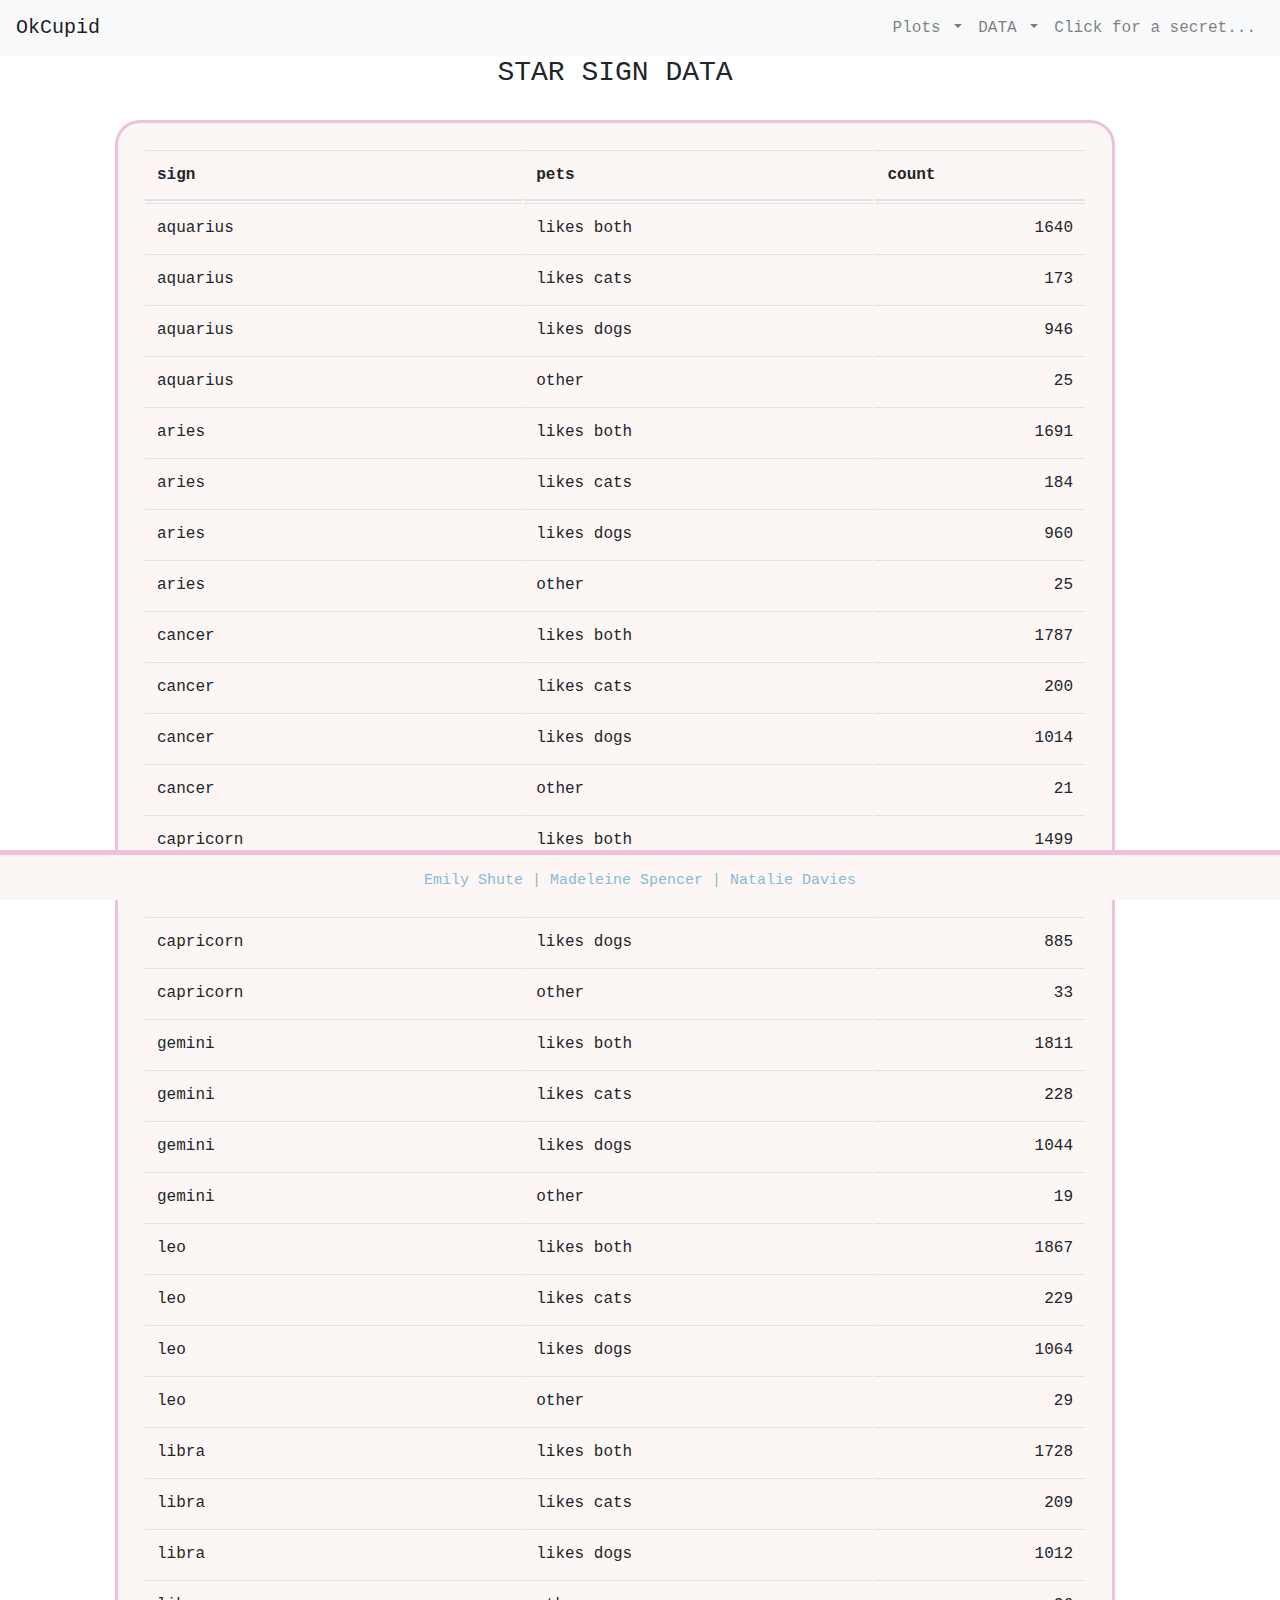
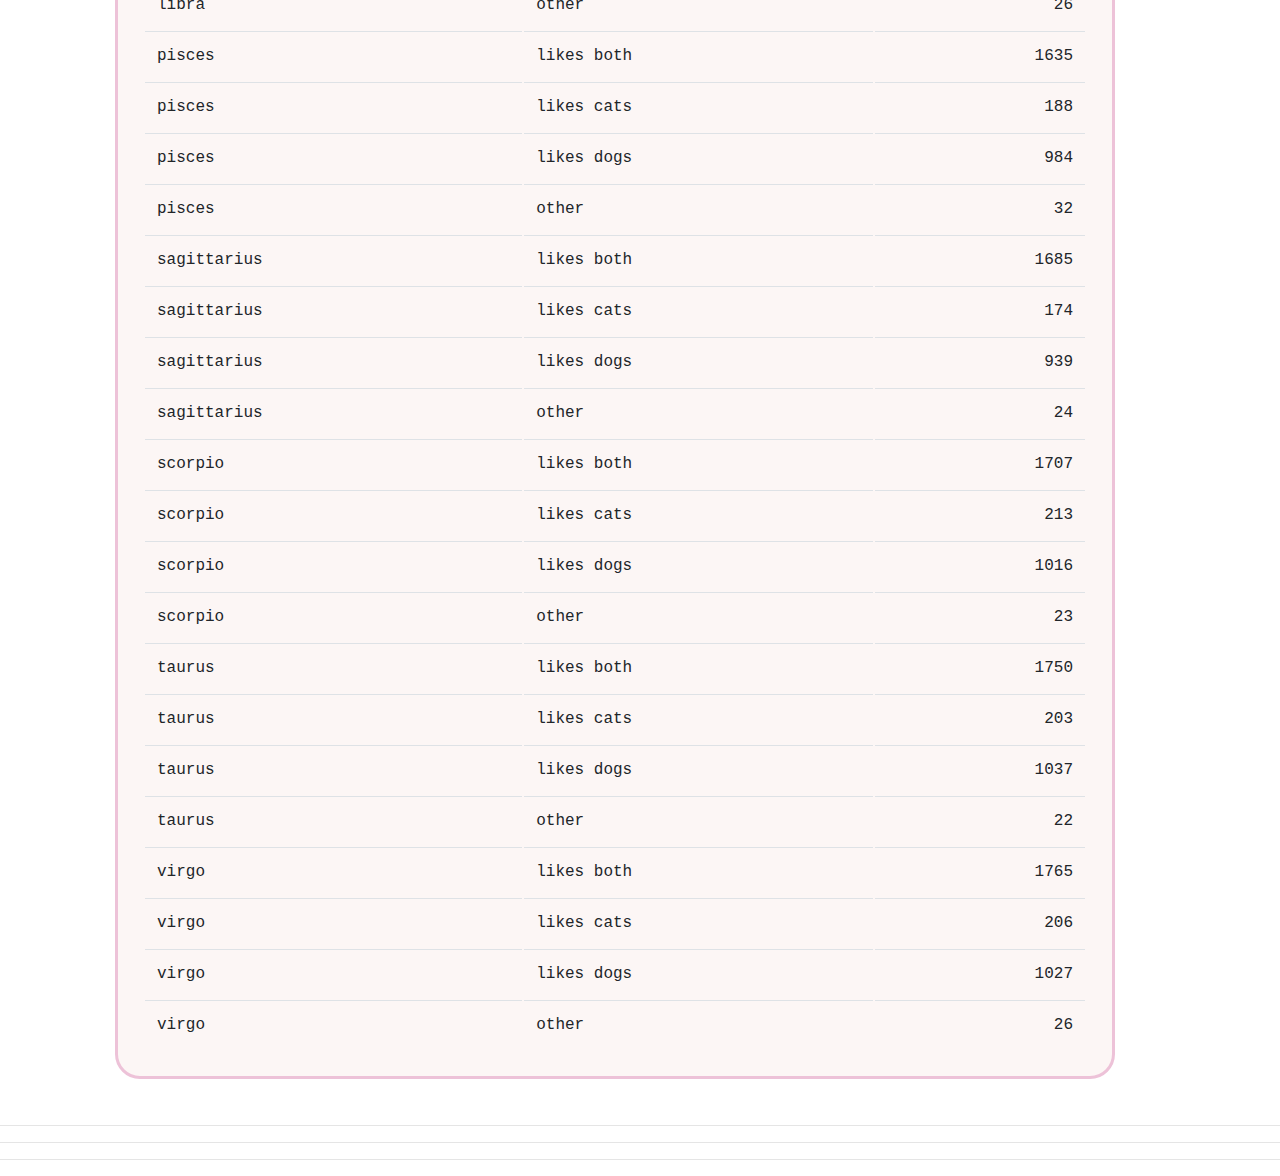
<file: data3.html>
<!-- Data Page [2] -->
<!doctype html>
<html lang="en">

<head>
    <meta charset="utf-8">
    <meta name="viewport" content="width=device-width, initial-scale=1">
    <link rel="stylesheet" href="https://stackpath.bootstrapcdn.com/bootstrap/4.3.1/css/bootstrap.min.css" integrity="sha384-ggOyR0iXCbMQv3Xipma34MD+dH/1fQ784/j6cY/iJTQUOhcWr7x9JvoRxT2MZw1T" crossorigin="anonymous">
    <link rel="stylesheet" type="text/css" href="style.css">
    <title>THINK OF A TITLE</title>
</head>

<body>
<script src="https://code.jquery.com/jquery-3.3.1.slim.min.js" integrity="sha384-q8i/X+965DzO0rT7abK41JStQIAqVgRVzpbzo5smXKp4YfRvH+8abtTE1Pi6jizo" crossorigin="anonymous"></script>
<script src="https://cdnjs.cloudflare.com/ajax/libs/popper.js/1.14.7/umd/popper.min.js" integrity="sha384-UO2eT0CpHqdSJQ6hJty5KVphtPhzWj9WO1clHTMGa3JDZwrnQq4sF86dIHNDz0W1" crossorigin="anonymous"></script>
<script src="https://stackpath.bootstrapcdn.com/bootstrap/4.3.1/js/bootstrap.min.js" integrity="sha384-JjSmVgyd0p3pXB1rRibZUAYoIIy6OrQ6VrjIEaFf/nJGzIxFDsf4x0xIM+B07jRM" crossorigin="anonymous"></script>
<div class="navigation">
    <nav class="navbar navbar-expand-lg navbar-light bg-light">
        <a class="navbar-brand" href="index.html">OkCupid</a>
        <button class="navbar-toggler" type="button" data-toggle="collapse" data-target="#navbarNavDropdown" aria-controls="navbarNavDropdown" aria-expanded="false" aria-label="Toggle navigation">
            <span class="navbar-toggler-icon"></span>
        </button>
        <div class="collapse navbar-collapse" id="navbarNavDropdown">
            <ul class="navbar-nav ml-auto">
                <li class="nav-item dropdown">
                    <a class="nav-link dropdown-toggle" href="#" id="navbarDropdownMenuLink" role="button" data-toggle="dropdown" aria-haspopup="true" aria-expanded="false">
                        Plots
                    </a>
                    <div class="dropdown-menu" aria-labelledby="navbarDropdownMenuLink">
                        <a class="dropdown-item" href="markermap.html">Marker Map</a>
                        <a class="dropdown-item" href="barchart.html">Bar Chart</a>
                        <a class="dropdown-item" href="piechart.html"> Pie Chart</a>
                    </div>
                </li>
            </li>
            <li class="nav-item dropdown">
                <a class="nav-link dropdown-toggle" href="#" id="navbarDropdownMenuLink" role="button" data-toggle="dropdown" aria-haspopup="true" aria-expanded="false">
                    DATA
                </a>
                <div class="dropdown-menu" aria-labelledby="navbarDropdownMenuLink">
                    <a class="dropdown-item" href="data.html">Job</a>
                    <a class="dropdown-item" href="data2.html">Location</a>
                    <a class="dropdown-item" href="data3.html">Starsign</a>
                </div>
                <li class="nav-item">
                <a class="nav-link" href="data.html">Click for a secret...</a>
            </li>
            </li>
        </ul>
    </div>
</nav>
</div>


    
    <div class="container">
        <div class="row">
            <div class="box">
                <h3 class="title"><center>STAR SIGN DATA</center></h3>
                <div class="col-sm-5 col-md-5" >
                        <table class="table">
                                <thead><tr><th title="Field #1">sign</th>
                                <th title="Field #2">pets</th>
                                <th title="Field #3">count</th>
                                </tr></thead>
                                <tbody><tr>
                                <td>aquarius</td>
                                <td>likes both</td>
                                <td align="right">1640</td>
                                </tr>
                                <tr>
                                <td>aquarius</td>
                                <td>likes cats</td>
                                <td align="right">173</td>
                                </tr>
                                <tr>
                                <td>aquarius</td>
                                <td>likes dogs</td>
                                <td align="right">946</td>
                                </tr>
                                <tr>
                                <td>aquarius</td>
                                <td>other</td>
                                <td align="right">25</td>
                                </tr>
                                <tr>
                                <td>aries</td>
                                <td>likes both</td>
                                <td align="right">1691</td>
                                </tr>
                                <tr>
                                <td>aries</td>
                                <td>likes cats</td>
                                <td align="right">184</td>
                                </tr>
                                <tr>
                                <td>aries</td>
                                <td>likes dogs</td>
                                <td align="right">960</td>
                                </tr>
                                <tr>
                                <td>aries</td>
                                <td>other</td>
                                <td align="right">25</td>
                                </tr>
                                <tr>
                                <td>cancer</td>
                                <td>likes both</td>
                                <td align="right">1787</td>
                                </tr>
                                <tr>
                                <td>cancer</td>
                                <td>likes cats</td>
                                <td align="right">200</td>
                                </tr>
                                <tr>
                                <td>cancer</td>
                                <td>likes dogs</td>
                                <td align="right">1014</td>
                                </tr>
                                <tr>
                                <td>cancer</td>
                                <td>other</td>
                                <td align="right">21</td>
                                </tr>
                                <tr>
                                <td>capricorn</td>
                                <td>likes both</td>
                                <td align="right">1499</td>
                                </tr>
                                <tr>
                                <td>capricorn</td>
                                <td>likes cats</td>
                                <td align="right">165</td>
                                </tr>
                                <tr>
                                <td>capricorn</td>
                                <td>likes dogs</td>
                                <td align="right">885</td>
                                </tr>
                                <tr>
                                <td>capricorn</td>
                                <td>other</td>
                                <td align="right">33</td>
                                </tr>
                                <tr>
                                <td>gemini</td>
                                <td>likes both</td>
                                <td align="right">1811</td>
                                </tr>
                                <tr>
                                <td>gemini</td>
                                <td>likes cats</td>
                                <td align="right">228</td>
                                </tr>
                                <tr>
                                <td>gemini</td>
                                <td>likes dogs</td>
                                <td align="right">1044</td>
                                </tr>
                                <tr>
                                <td>gemini</td>
                                <td>other</td>
                                <td align="right">19</td>
                                </tr>
                                <tr>
                                <td>leo</td>
                                <td>likes both</td>
                                <td align="right">1867</td>
                                </tr>
                                <tr>
                                <td>leo</td>
                                <td>likes cats</td>
                                <td align="right">229</td>
                                </tr>
                                <tr>
                                <td>leo</td>
                                <td>likes dogs</td>
                                <td align="right">1064</td>
                                </tr>
                                <tr>
                                <td>leo</td>
                                <td>other</td>
                                <td align="right">29</td>
                                </tr>
                                <tr>
                                <td>libra</td>
                                <td>likes both</td>
                                <td align="right">1728</td>
                                </tr>
                                <tr>
                                <td>libra</td>
                                <td>likes cats</td>
                                <td align="right">209</td>
                                </tr>
                                <tr>
                                <td>libra</td>
                                <td>likes dogs</td>
                                <td align="right">1012</td>
                                </tr>
                                <tr>
                                <td>libra</td>
                                <td>other</td>
                                <td align="right">26</td>
                                </tr>
                                <tr>
                                <td>pisces</td>
                                <td>likes both</td>
                                <td align="right">1635</td>
                                </tr>
                                <tr>
                                <td>pisces</td>
                                <td>likes cats</td>
                                <td align="right">188</td>
                                </tr>
                                <tr>
                                <td>pisces</td>
                                <td>likes dogs</td>
                                <td align="right">984</td>
                                </tr>
                                <tr>
                                <td>pisces</td>
                                <td>other</td>
                                <td align="right">32</td>
                                </tr>
                                <tr>
                                <td>sagittarius</td>
                                <td>likes both</td>
                                <td align="right">1685</td>
                                </tr>
                                <tr>
                                <td>sagittarius</td>
                                <td>likes cats</td>
                                <td align="right">174</td>
                                </tr>
                                <tr>
                                <td>sagittarius</td>
                                <td>likes dogs</td>
                                <td align="right">939</td>
                                </tr>
                                <tr>
                                <td>sagittarius</td>
                                <td>other</td>
                                <td align="right">24</td>
                                </tr>
                                <tr>
                                <td>scorpio</td>
                                <td>likes both</td>
                                <td align="right">1707</td>
                                </tr>
                                <tr>
                                <td>scorpio</td>
                                <td>likes cats</td>
                                <td align="right">213</td>
                                </tr>
                                <tr>
                                <td>scorpio</td>
                                <td>likes dogs</td>
                                <td align="right">1016</td>
                                </tr>
                                <tr>
                                <td>scorpio</td>
                                <td>other</td>
                                <td align="right">23</td>
                                </tr>
                                <tr>
                                <td>taurus</td>
                                <td>likes both</td>
                                <td align="right">1750</td>
                                </tr>
                                <tr>
                                <td>taurus</td>
                                <td>likes cats</td>
                                <td align="right">203</td>
                                </tr>
                                <tr>
                                <td>taurus</td>
                                <td>likes dogs</td>
                                <td align="right">1037</td>
                                </tr>
                                <tr>
                                <td>taurus</td>
                                <td>other</td>
                                <td align="right">22</td>
                                </tr>
                                <tr>
                                <td>virgo</td>
                                <td>likes both</td>
                                <td align="right">1765</td>
                                </tr>
                                <tr>
                                <td>virgo</td>
                                <td>likes cats</td>
                                <td align="right">206</td>
                                </tr>
                                <tr>
                                <td>virgo</td>
                                <td>likes dogs</td>
                                <td align="right">1027</td>
                                </tr>
                                <tr>
                                <td>virgo</td>
                                <td>other</td>
                                <td align="right">26</td>
                                </tr>
                                </tbody></table>
                </div>
            </div>
        </div>
    </div>
    <hr>
    <hr>
    <hr>
<section>
    <footer>
        <p>Emily Shute | Madeleine Spencer | Natalie Davies</p>
        </footer>
    </section>
</body>
</html>
</file>
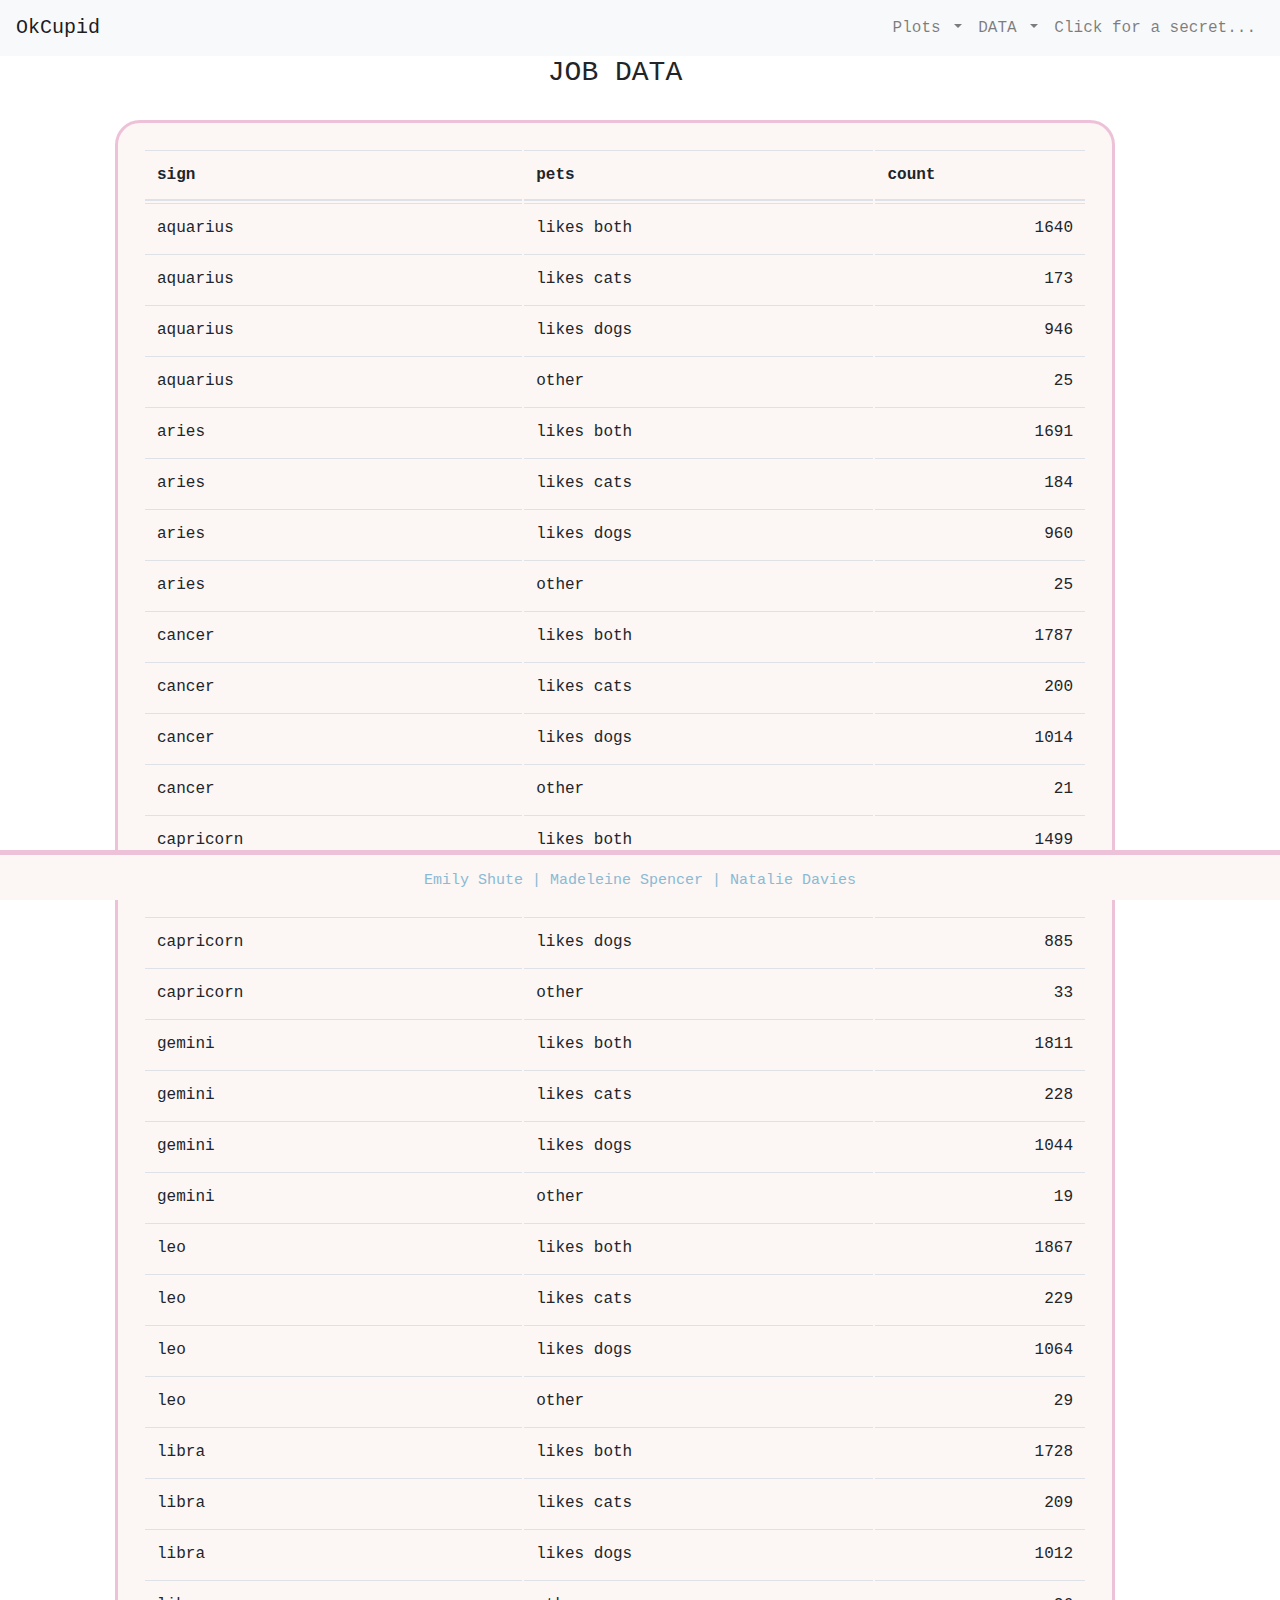
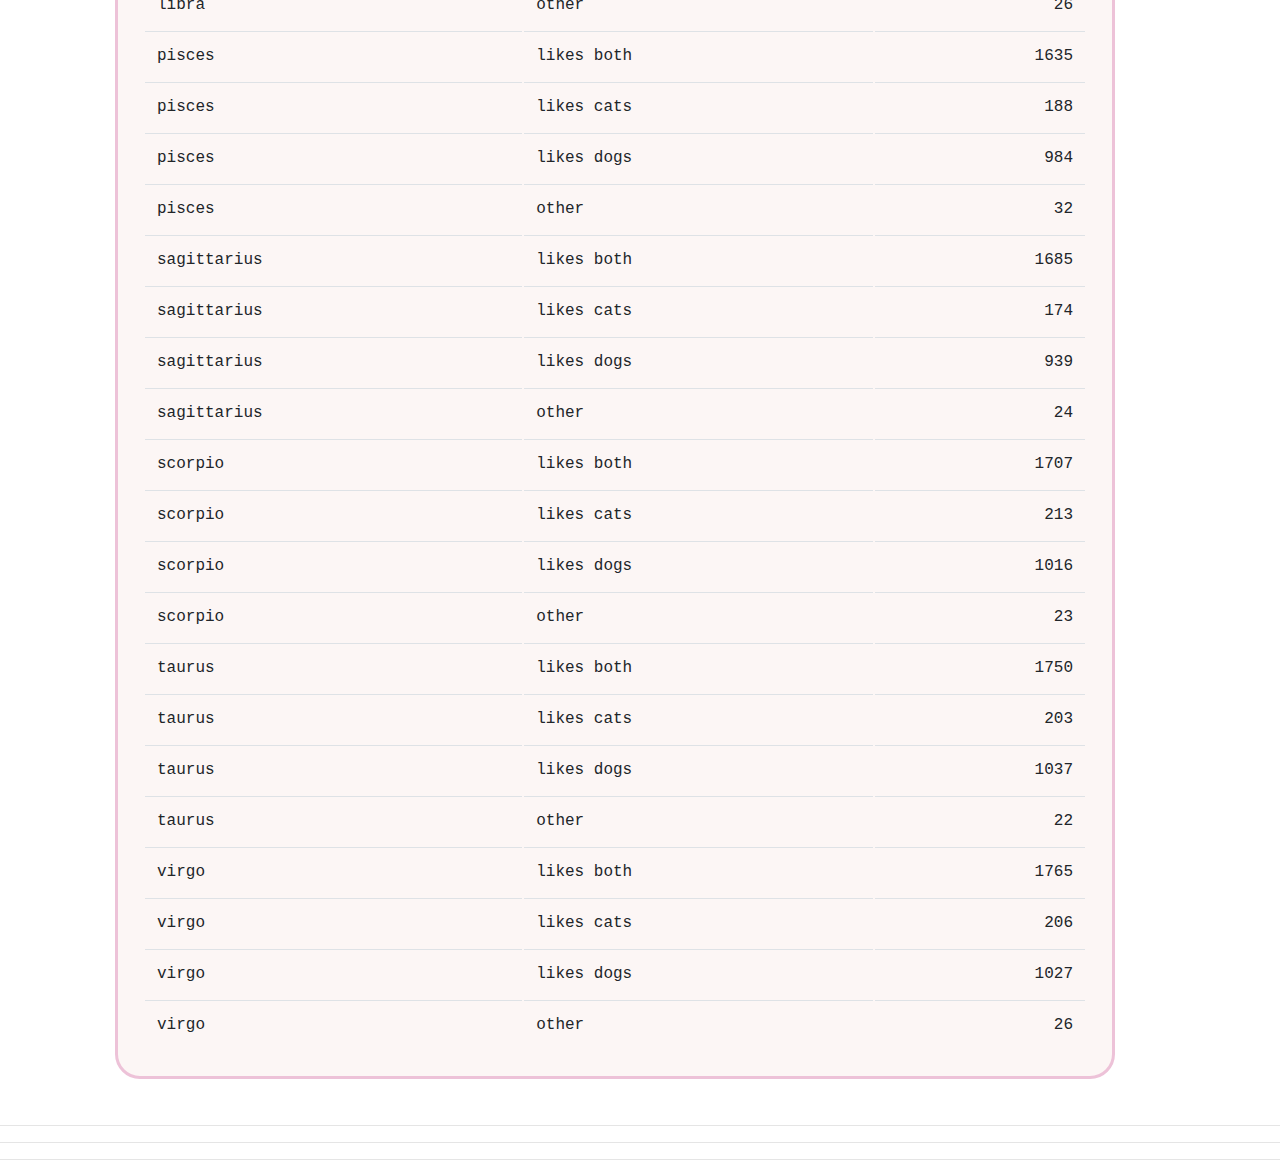
<file: templates/data.html>
<!-- Data Page [2] -->
<!doctype html>
<html lang="en">

<head>
    <meta charset="utf-8">
    <meta name="viewport" content="width=device-width, initial-scale=1">
    <link rel="stylesheet" href="https://stackpath.bootstrapcdn.com/bootstrap/4.3.1/css/bootstrap.min.css" integrity="sha384-ggOyR0iXCbMQv3Xipma34MD+dH/1fQ784/j6cY/iJTQUOhcWr7x9JvoRxT2MZw1T" crossorigin="anonymous">
    <link rel="stylesheet" type="text/css" href="style.css">
    <title>JOB DATA</title>
</head>

<body>
<script src="https://code.jquery.com/jquery-3.3.1.slim.min.js" integrity="sha384-q8i/X+965DzO0rT7abK41JStQIAqVgRVzpbzo5smXKp4YfRvH+8abtTE1Pi6jizo" crossorigin="anonymous"></script>
<script src="https://cdnjs.cloudflare.com/ajax/libs/popper.js/1.14.7/umd/popper.min.js" integrity="sha384-UO2eT0CpHqdSJQ6hJty5KVphtPhzWj9WO1clHTMGa3JDZwrnQq4sF86dIHNDz0W1" crossorigin="anonymous"></script>
<script src="https://stackpath.bootstrapcdn.com/bootstrap/4.3.1/js/bootstrap.min.js" integrity="sha384-JjSmVgyd0p3pXB1rRibZUAYoIIy6OrQ6VrjIEaFf/nJGzIxFDsf4x0xIM+B07jRM" crossorigin="anonymous"></script>
<div class="navigation">
    <nav class="navbar navbar-expand-lg navbar-light bg-light">
        <a class="navbar-brand" href="index.html">OkCupid</a>
        <button class="navbar-toggler" type="button" data-toggle="collapse" data-target="#navbarNavDropdown" aria-controls="navbarNavDropdown" aria-expanded="false" aria-label="Toggle navigation">
            <span class="navbar-toggler-icon"></span>
        </button>
        <div class="collapse navbar-collapse" id="navbarNavDropdown">
            <ul class="navbar-nav ml-auto">
                <li class="nav-item dropdown">
                    <a class="nav-link dropdown-toggle" href="#" id="navbarDropdownMenuLink" role="button" data-toggle="dropdown" aria-haspopup="true" aria-expanded="false">
                        Plots
                    </a>
                    <div class="dropdown-menu" aria-labelledby="navbarDropdownMenuLink">
                        <a class="dropdown-item" href="barchart.html">Bar Chart</a>
                        <a class="dropdown-item" href="piechart.html"> Pie Chart</a>
                        <a class="dropdown-item" href="http://127.0.0.1:5000/">Map</a>
                    </div>
                </li>
            </li>
            <li class="nav-item dropdown">
                <a class="nav-link dropdown-toggle" href="#" id="navbarDropdownMenuLink" role="button" data-toggle="dropdown" aria-haspopup="true" aria-expanded="false">
                    DATA
                </a>
                <div class="dropdown-menu" aria-labelledby="navbarDropdownMenuLink">
                    <a class="dropdown-item" href="data.html">Job</a>
                    <a class="dropdown-item" href="data2.html">Location</a>
                    <a class="dropdown-item" href="data3.html">Starsign</a>
                </div>
                <li class="nav-item">
                <a class="nav-link" href="secrets.html">Click for a secret...</a>
            </li>
            </li>
        </ul>
    </div>
</nav>
</div>

    
<div class="container">
    <div class="row">
        <div class="box">
            <h3 class="title"><center>JOB DATA</center></h3>
            <div class="col-sm-5 col-md-5" >
                        <table class="table">
                            <thead><tr><th title="Field #1">sign</th>
                            <th title="Field #2">pets</th>
                            <th title="Field #3">count</th>
                            </tr></thead>
                            <tbody><tr>
                            <td>aquarius</td>
                            <td>likes both</td>
                            <td align="right">1640</td>
                            </tr>
                            <tr>
                            <td>aquarius</td>
                            <td>likes cats</td>
                            <td align="right">173</td>
                            </tr>
                            <tr>
                            <td>aquarius</td>
                            <td>likes dogs</td>
                            <td align="right">946</td>
                            </tr>
                            <tr>
                            <td>aquarius</td>
                            <td>other</td>
                            <td align="right">25</td>
                            </tr>
                            <tr>
                            <td>aries</td>
                            <td>likes both</td>
                            <td align="right">1691</td>
                            </tr>
                            <tr>
                            <td>aries</td>
                            <td>likes cats</td>
                            <td align="right">184</td>
                            </tr>
                            <tr>
                            <td>aries</td>
                            <td>likes dogs</td>
                            <td align="right">960</td>
                            </tr>
                            <tr>
                            <td>aries</td>
                            <td>other</td>
                            <td align="right">25</td>
                            </tr>
                            <tr>
                            <td>cancer</td>
                            <td>likes both</td>
                            <td align="right">1787</td>
                            </tr>
                            <tr>
                            <td>cancer</td>
                            <td>likes cats</td>
                            <td align="right">200</td>
                            </tr>
                            <tr>
                            <td>cancer</td>
                            <td>likes dogs</td>
                            <td align="right">1014</td>
                            </tr>
                            <tr>
                            <td>cancer</td>
                            <td>other</td>
                            <td align="right">21</td>
                            </tr>
                            <tr>
                            <td>capricorn</td>
                            <td>likes both</td>
                            <td align="right">1499</td>
                            </tr>
                            <tr>
                            <td>capricorn</td>
                            <td>likes cats</td>
                            <td align="right">165</td>
                            </tr>
                            <tr>
                            <td>capricorn</td>
                            <td>likes dogs</td>
                            <td align="right">885</td>
                            </tr>
                            <tr>
                            <td>capricorn</td>
                            <td>other</td>
                            <td align="right">33</td>
                            </tr>
                            <tr>
                            <td>gemini</td>
                            <td>likes both</td>
                            <td align="right">1811</td>
                            </tr>
                            <tr>
                            <td>gemini</td>
                            <td>likes cats</td>
                            <td align="right">228</td>
                            </tr>
                            <tr>
                            <td>gemini</td>
                            <td>likes dogs</td>
                            <td align="right">1044</td>
                            </tr>
                            <tr>
                            <td>gemini</td>
                            <td>other</td>
                            <td align="right">19</td>
                            </tr>
                            <tr>
                            <td>leo</td>
                            <td>likes both</td>
                            <td align="right">1867</td>
                            </tr>
                            <tr>
                            <td>leo</td>
                            <td>likes cats</td>
                            <td align="right">229</td>
                            </tr>
                            <tr>
                            <td>leo</td>
                            <td>likes dogs</td>
                            <td align="right">1064</td>
                            </tr>
                            <tr>
                            <td>leo</td>
                            <td>other</td>
                            <td align="right">29</td>
                            </tr>
                            <tr>
                            <td>libra</td>
                            <td>likes both</td>
                            <td align="right">1728</td>
                            </tr>
                            <tr>
                            <td>libra</td>
                            <td>likes cats</td>
                            <td align="right">209</td>
                            </tr>
                            <tr>
                            <td>libra</td>
                            <td>likes dogs</td>
                            <td align="right">1012</td>
                            </tr>
                            <tr>
                            <td>libra</td>
                            <td>other</td>
                            <td align="right">26</td>
                            </tr>
                            <tr>
                            <td>pisces</td>
                            <td>likes both</td>
                            <td align="right">1635</td>
                            </tr>
                            <tr>
                            <td>pisces</td>
                            <td>likes cats</td>
                            <td align="right">188</td>
                            </tr>
                            <tr>
                            <td>pisces</td>
                            <td>likes dogs</td>
                            <td align="right">984</td>
                            </tr>
                            <tr>
                            <td>pisces</td>
                            <td>other</td>
                            <td align="right">32</td>
                            </tr>
                            <tr>
                            <td>sagittarius</td>
                            <td>likes both</td>
                            <td align="right">1685</td>
                            </tr>
                            <tr>
                            <td>sagittarius</td>
                            <td>likes cats</td>
                            <td align="right">174</td>
                            </tr>
                            <tr>
                            <td>sagittarius</td>
                            <td>likes dogs</td>
                            <td align="right">939</td>
                            </tr>
                            <tr>
                            <td>sagittarius</td>
                            <td>other</td>
                            <td align="right">24</td>
                            </tr>
                            <tr>
                            <td>scorpio</td>
                            <td>likes both</td>
                            <td align="right">1707</td>
                            </tr>
                            <tr>
                            <td>scorpio</td>
                            <td>likes cats</td>
                            <td align="right">213</td>
                            </tr>
                            <tr>
                            <td>scorpio</td>
                            <td>likes dogs</td>
                            <td align="right">1016</td>
                            </tr>
                            <tr>
                            <td>scorpio</td>
                            <td>other</td>
                            <td align="right">23</td>
                            </tr>
                            <tr>
                            <td>taurus</td>
                            <td>likes both</td>
                            <td align="right">1750</td>
                            </tr>
                            <tr>
                            <td>taurus</td>
                            <td>likes cats</td>
                            <td align="right">203</td>
                            </tr>
                            <tr>
                            <td>taurus</td>
                            <td>likes dogs</td>
                            <td align="right">1037</td>
                            </tr>
                            <tr>
                            <td>taurus</td>
                            <td>other</td>
                            <td align="right">22</td>
                            </tr>
                            <tr>
                            <td>virgo</td>
                            <td>likes both</td>
                            <td align="right">1765</td>
                            </tr>
                            <tr>
                            <td>virgo</td>
                            <td>likes cats</td>
                            <td align="right">206</td>
                            </tr>
                            <tr>
                            <td>virgo</td>
                            <td>likes dogs</td>
                            <td align="right">1027</td>
                            </tr>
                            <tr>
                            <td>virgo</td>
                            <td>other</td>
                            <td align="right">26</td>
                            </tr>
                            </tbody></table>       
                </div>
            </div>
        </div>
    </div>

    <hr>
    <hr>
    <hr>
<section>
    <footer>
        <p>Emily Shute | Madeleine Spencer | Natalie Davies</p>
        </footer>
    </section>
</body>
</html>
</file>
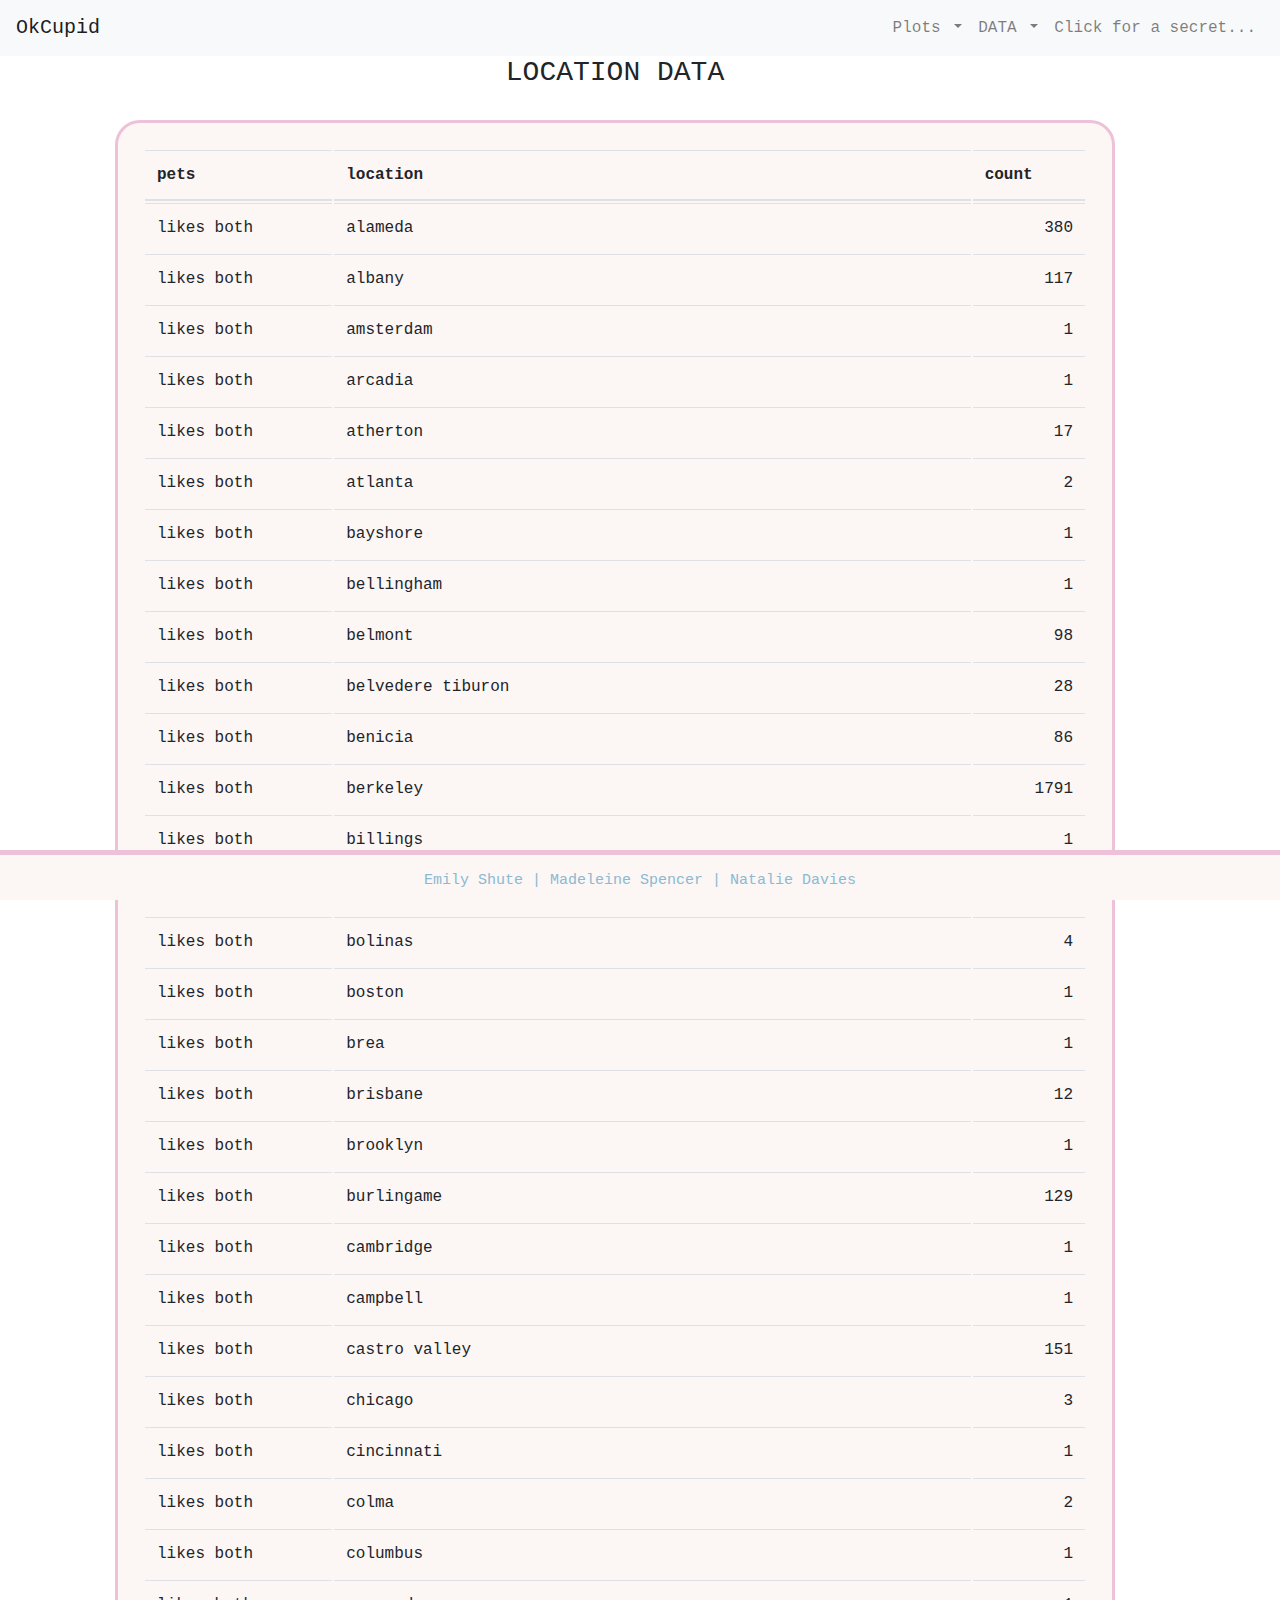
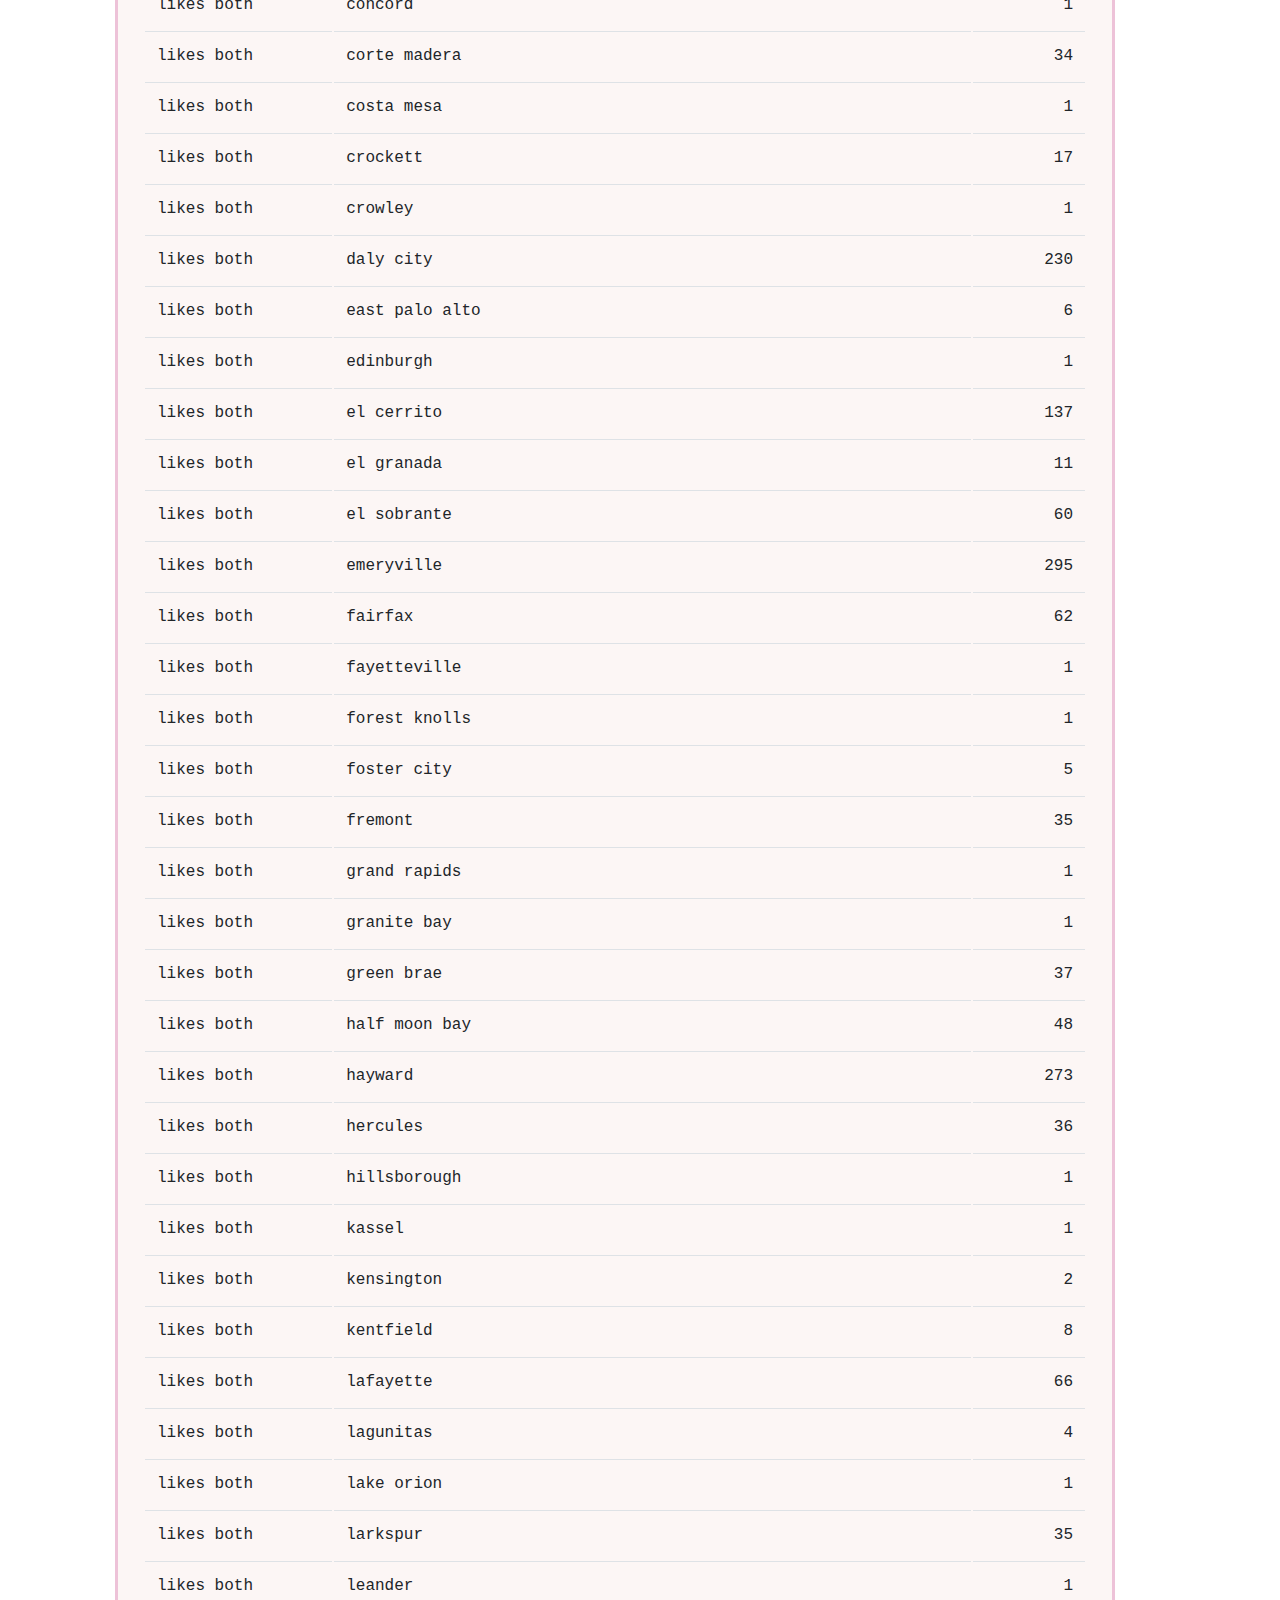
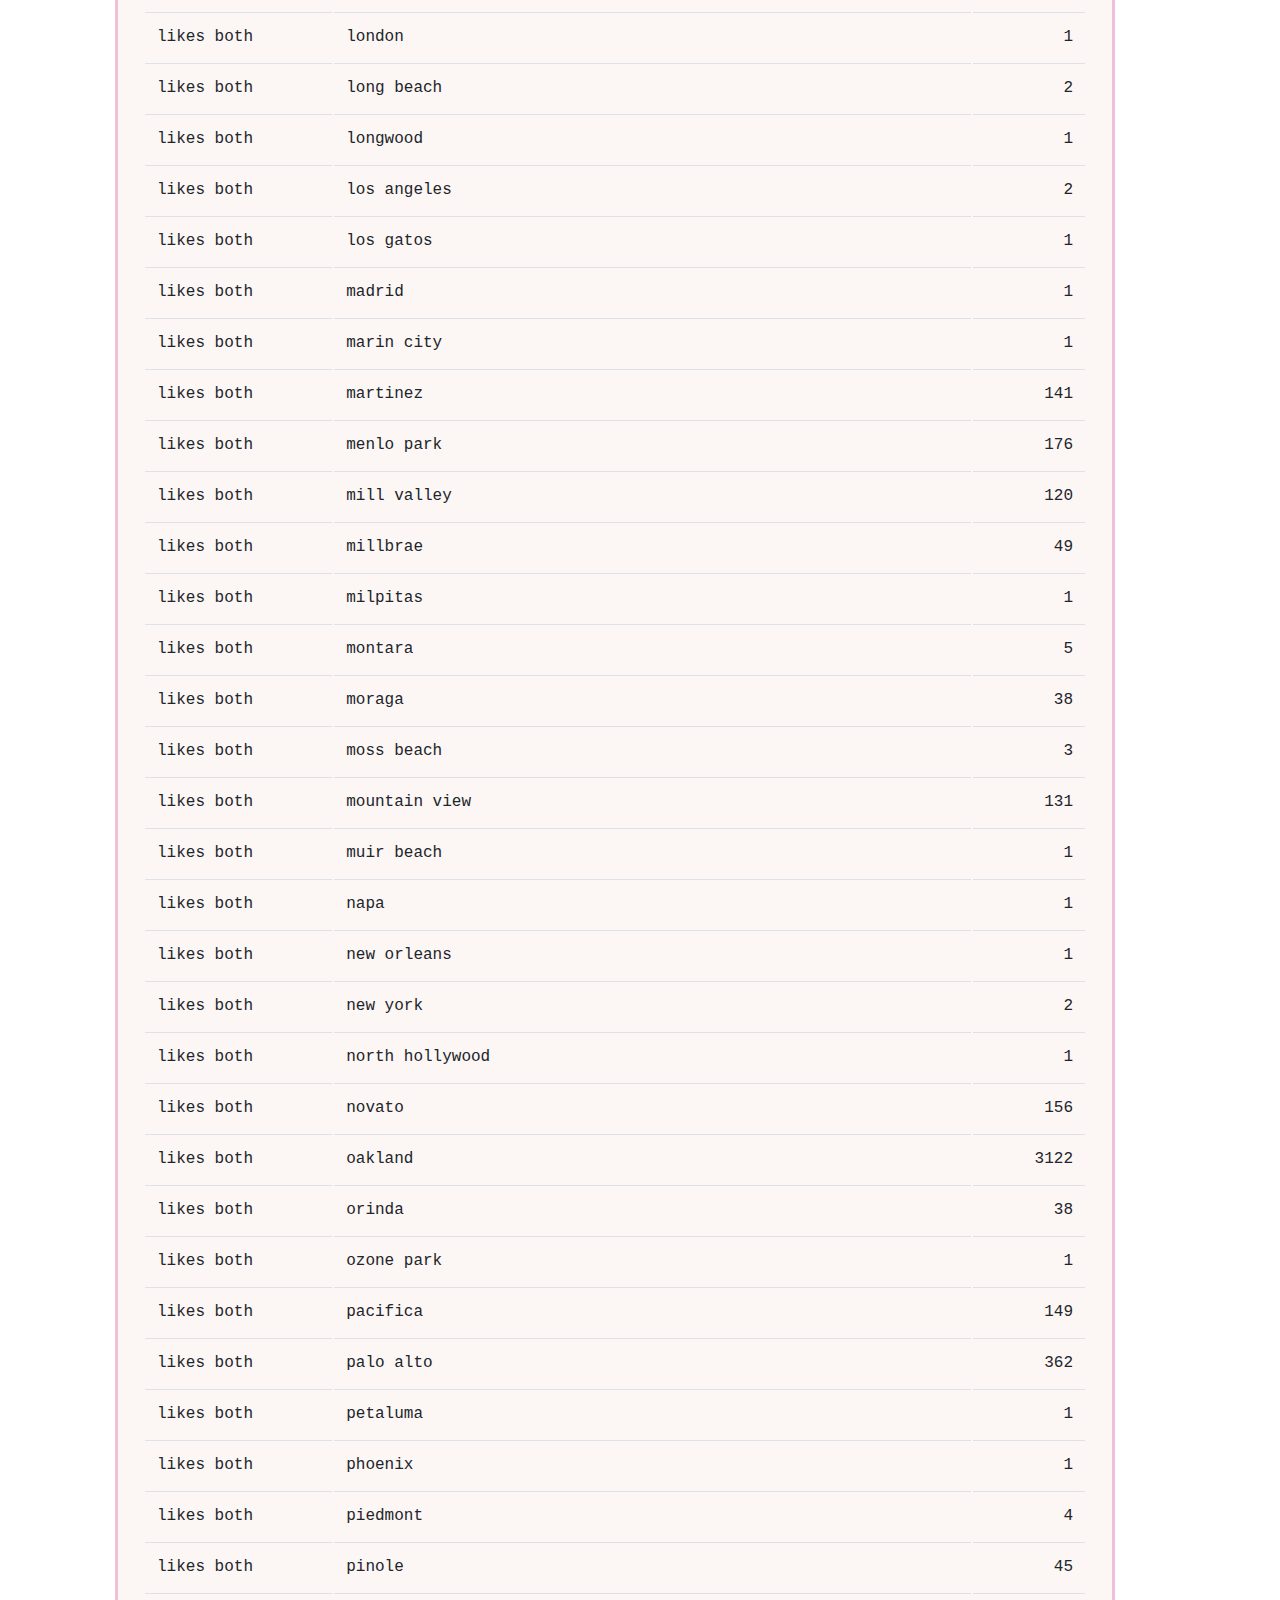
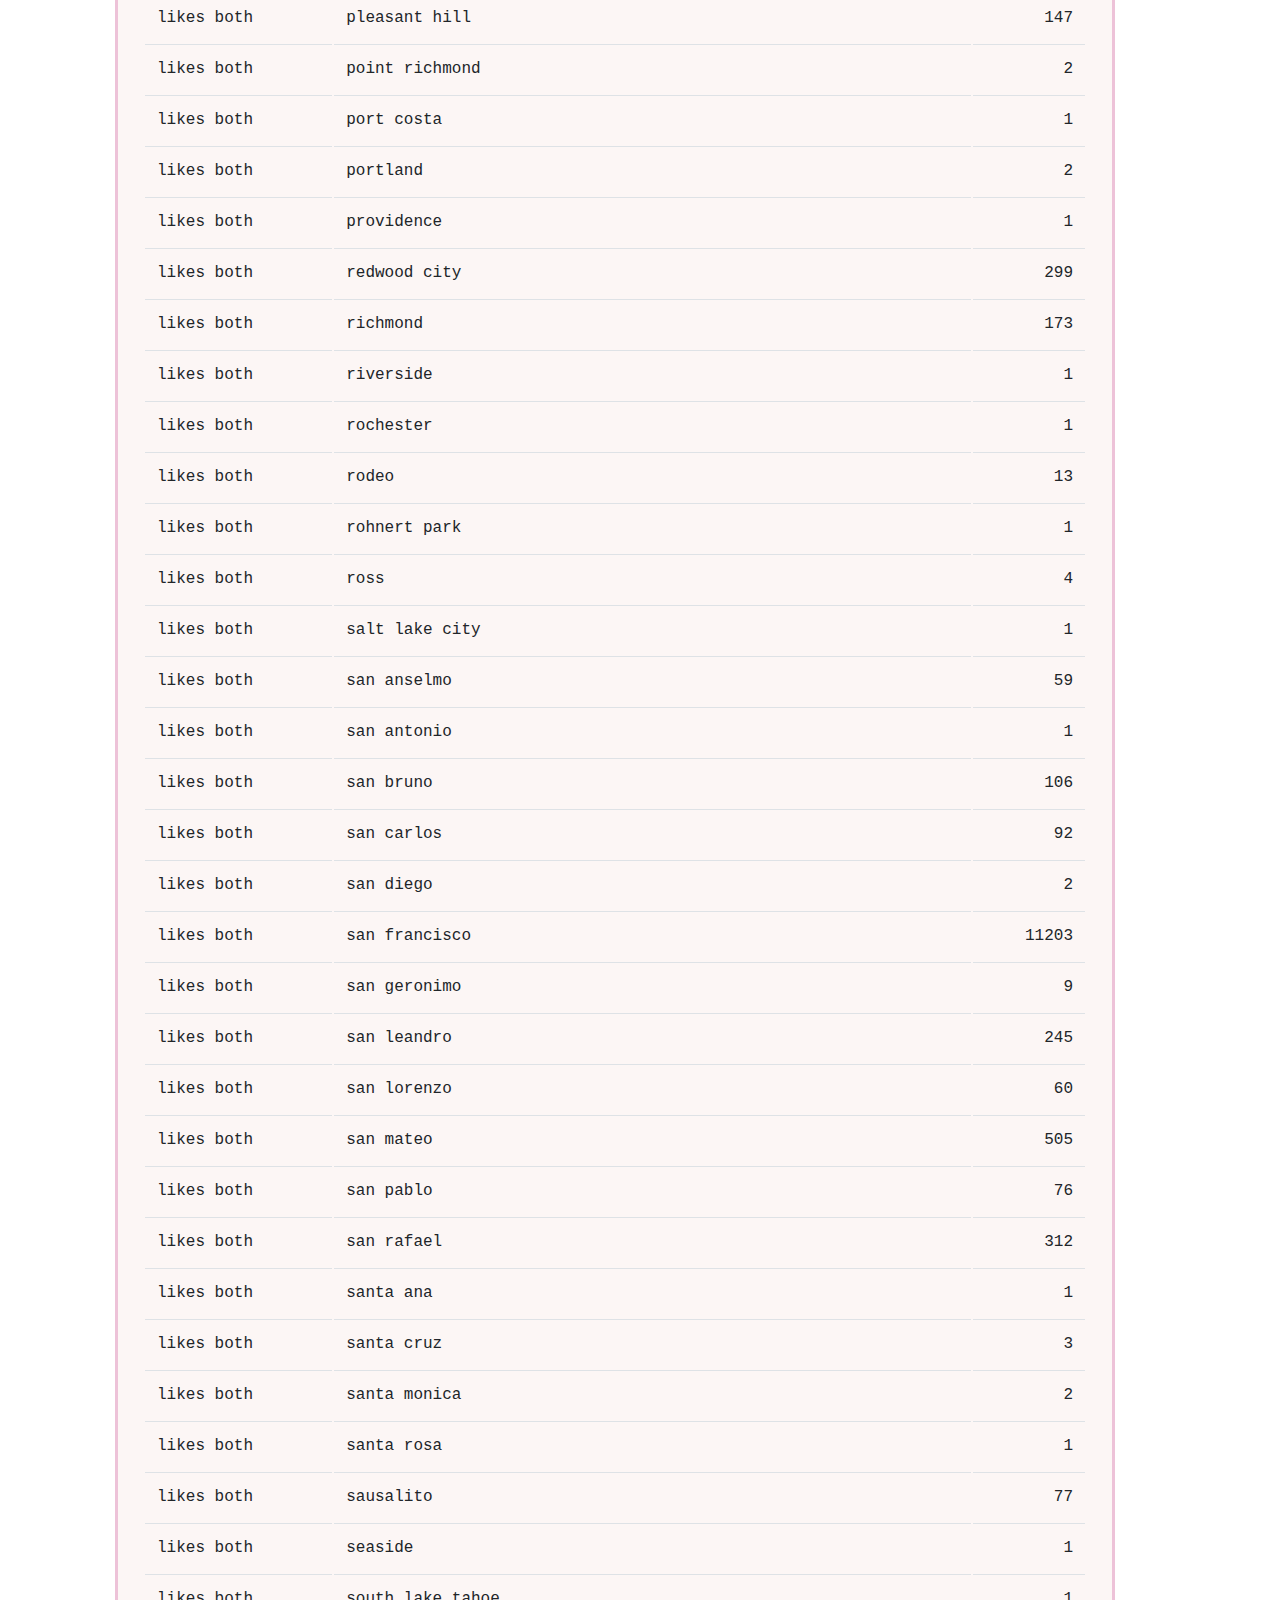
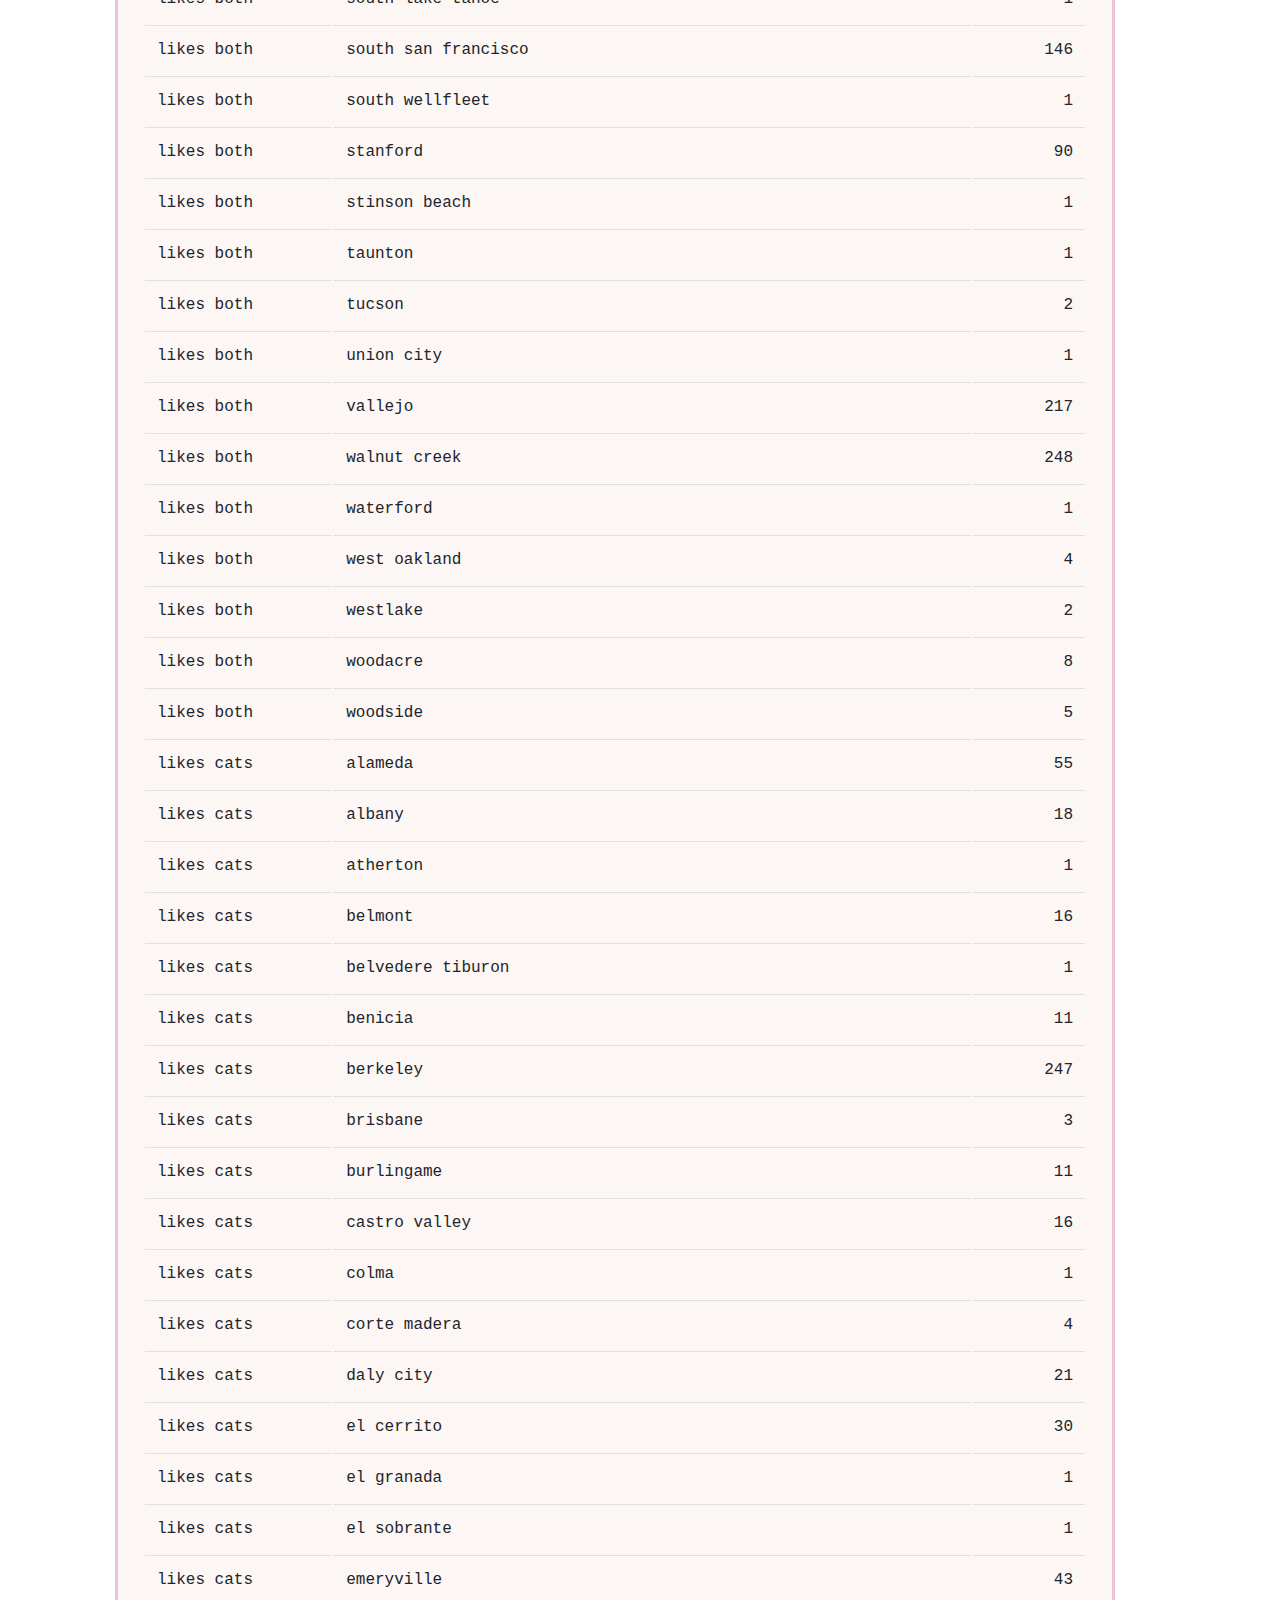
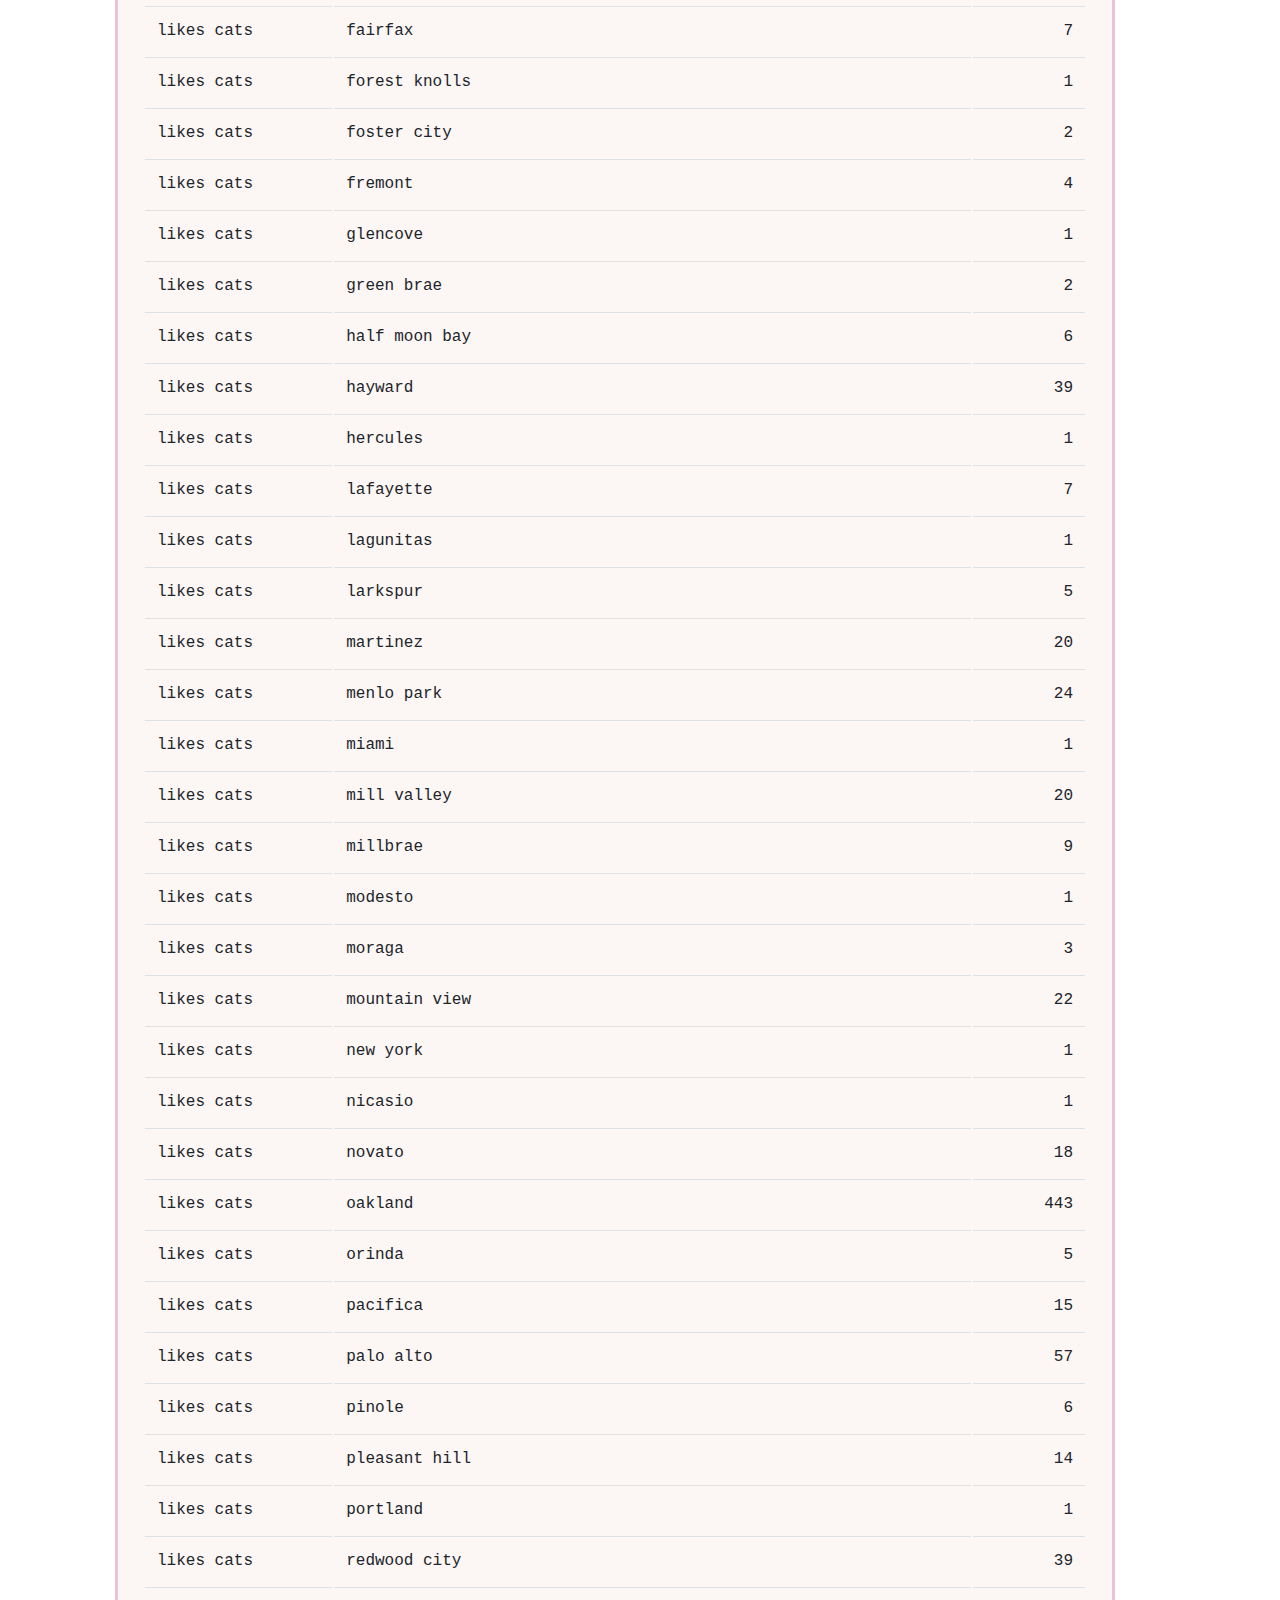
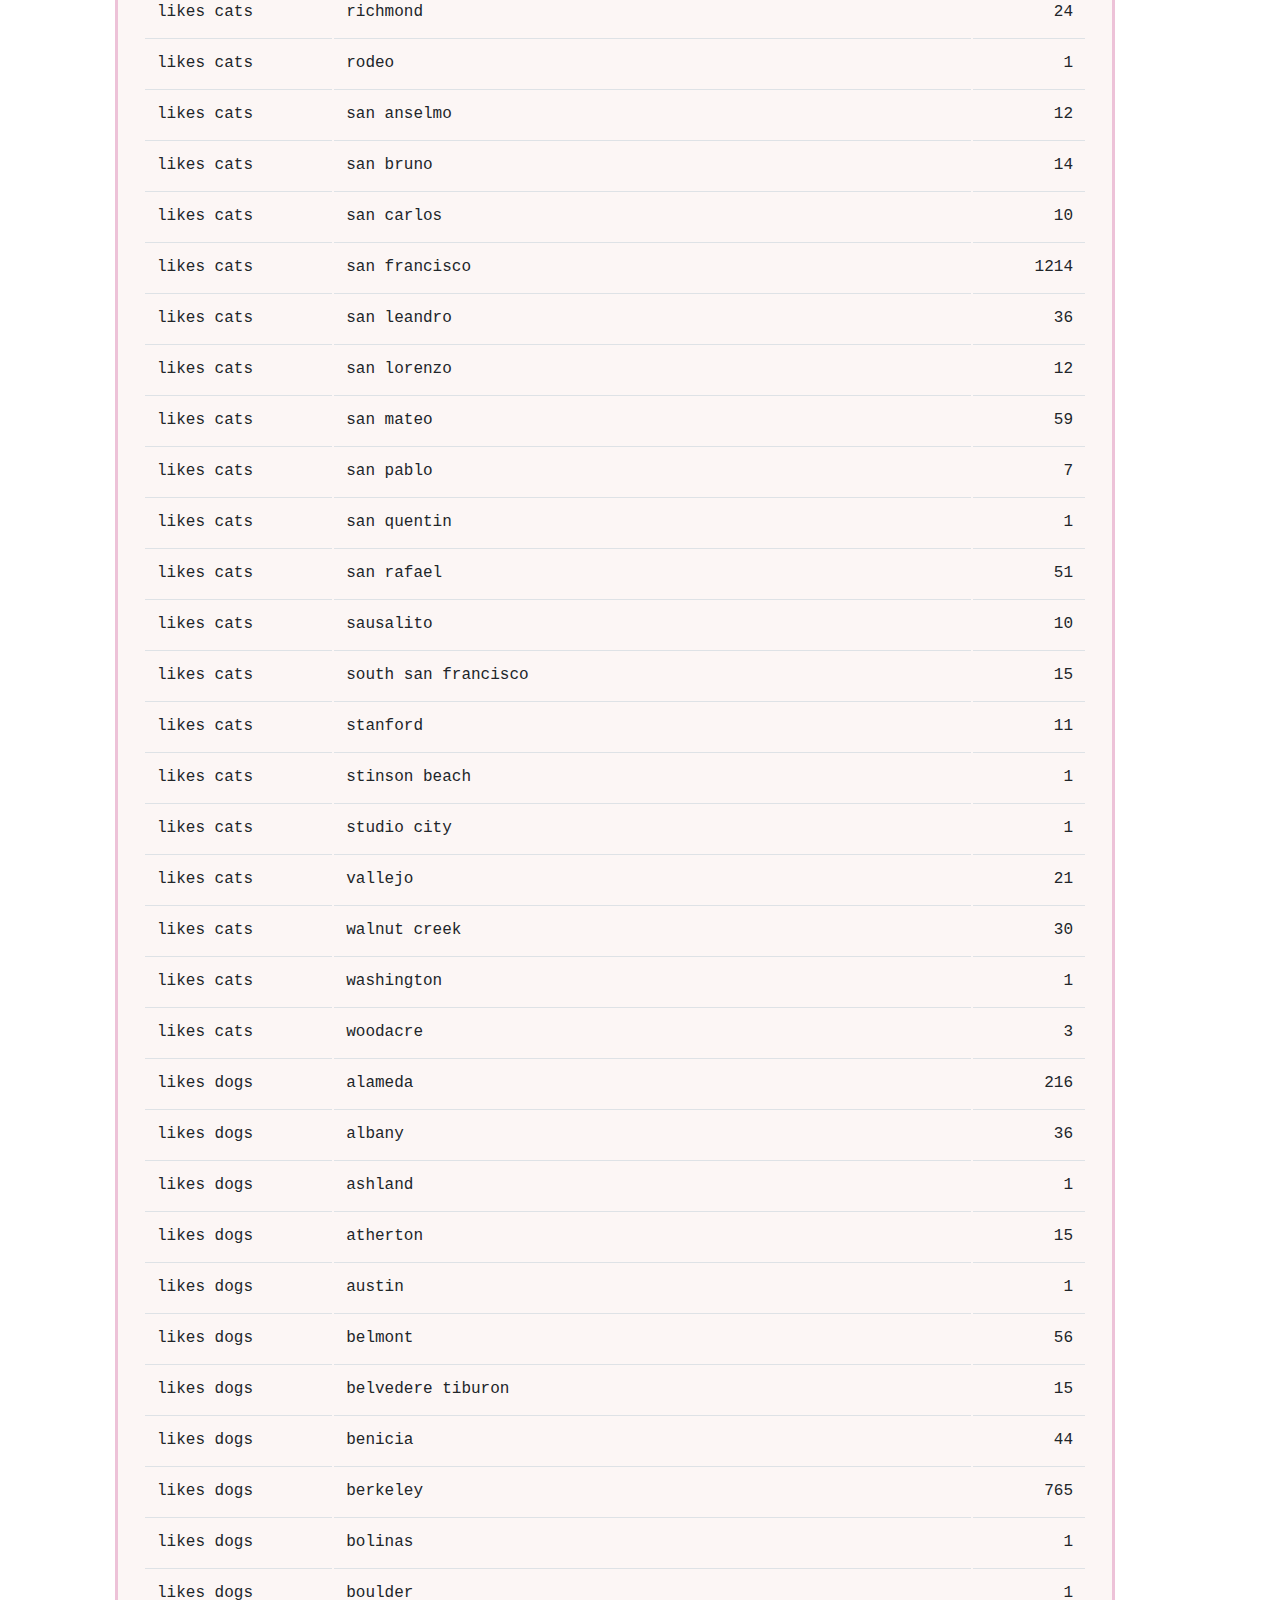
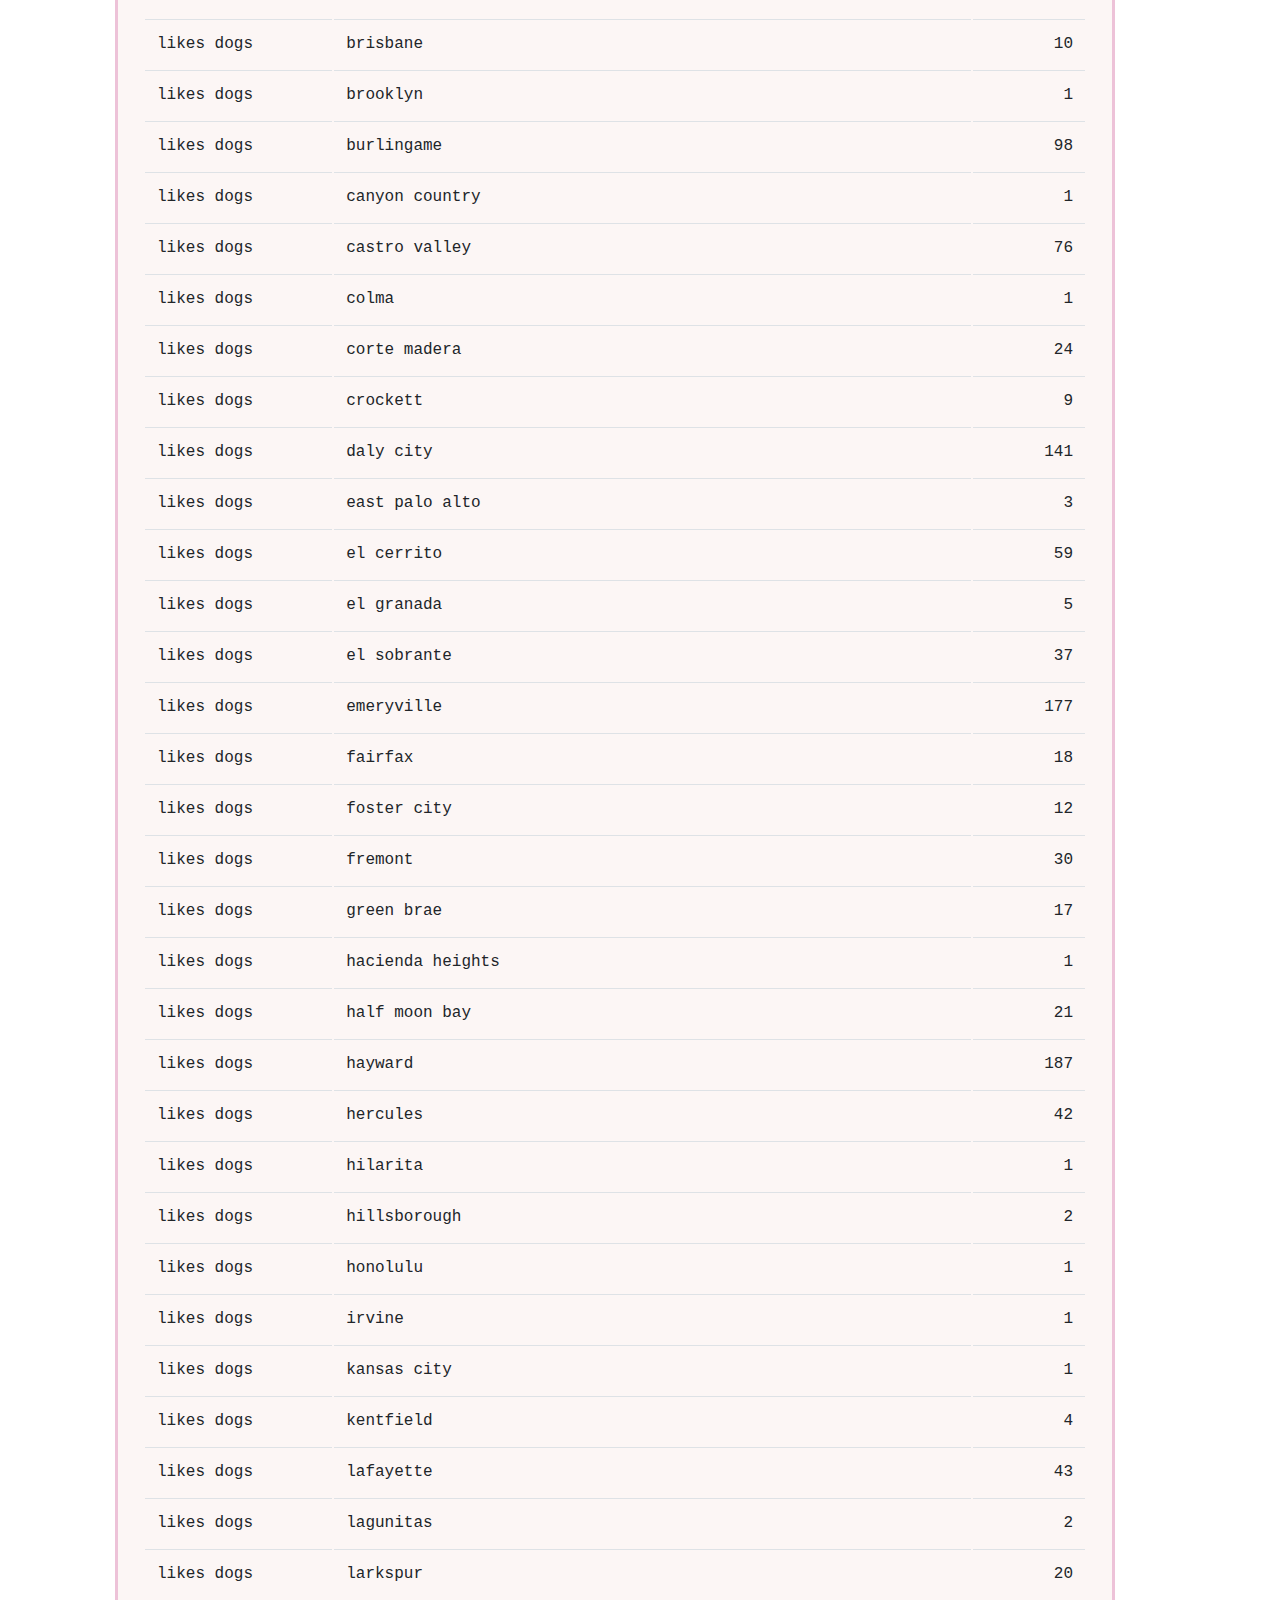
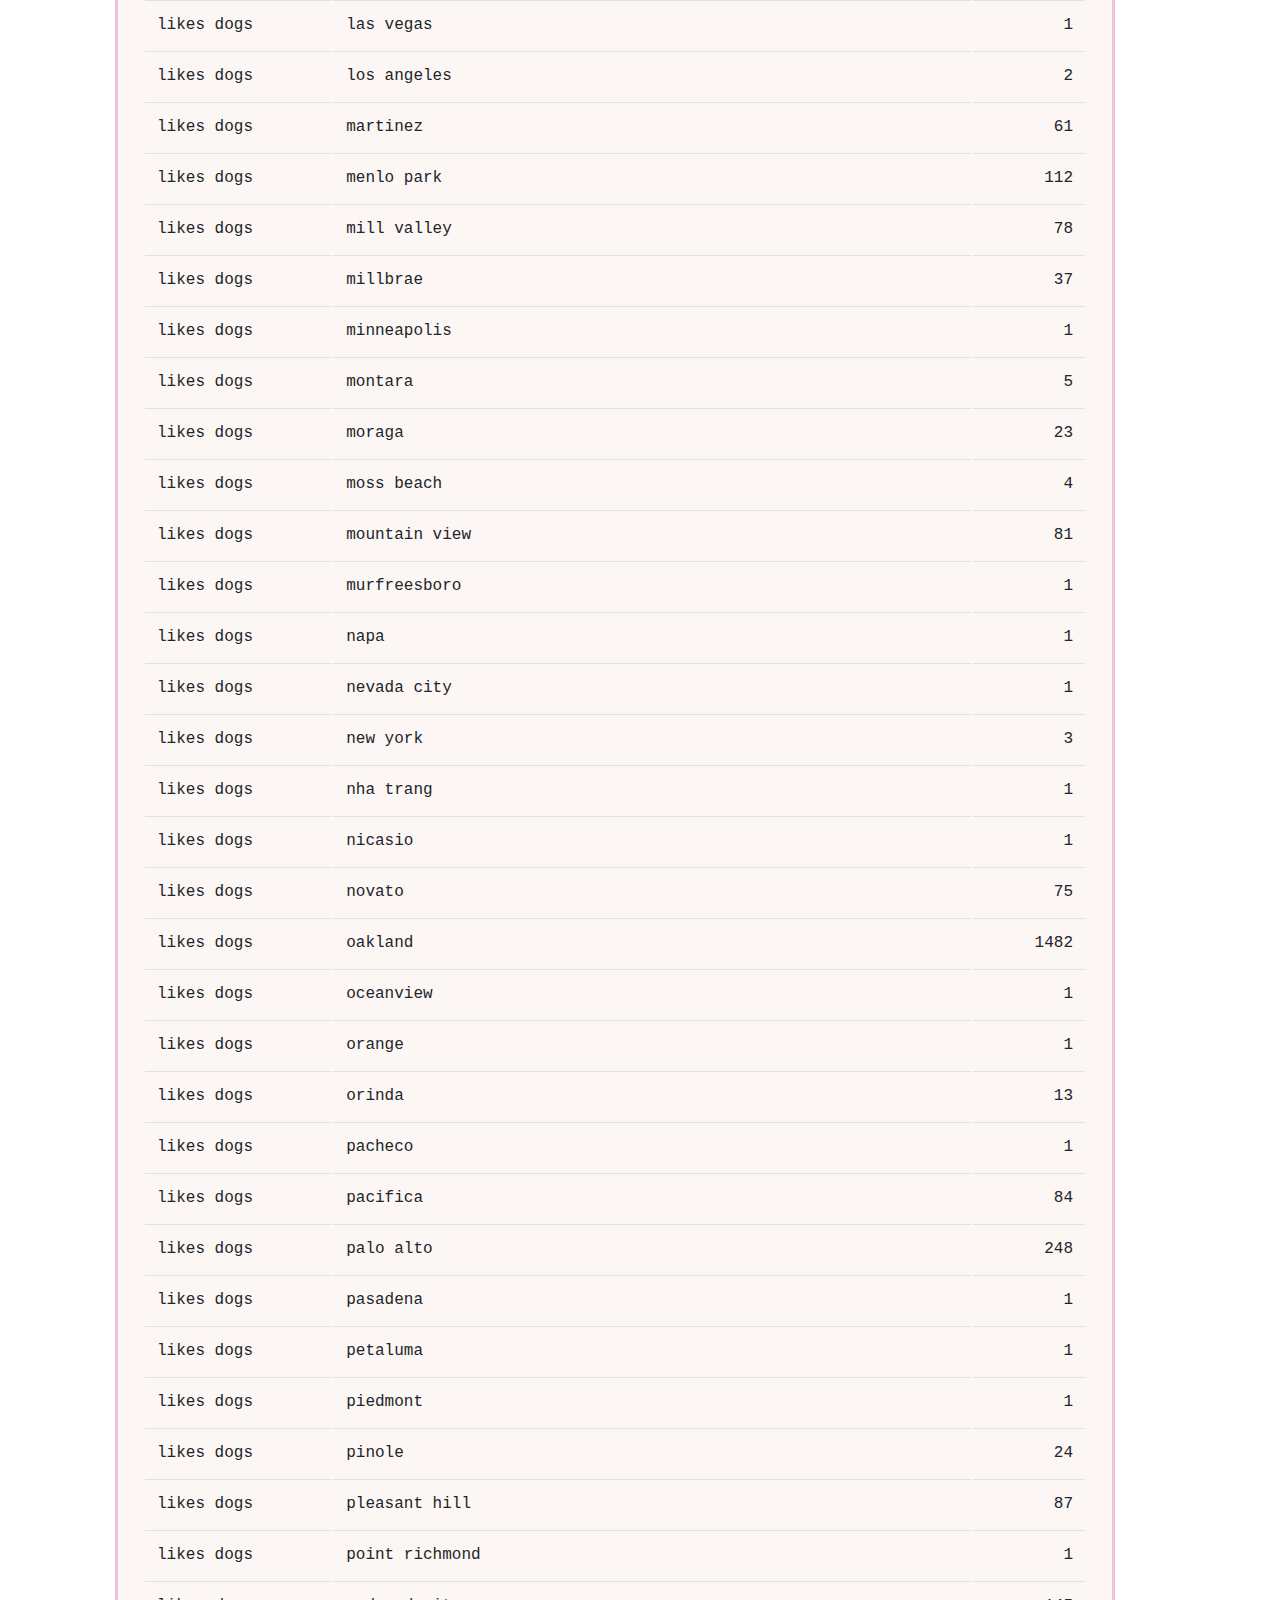
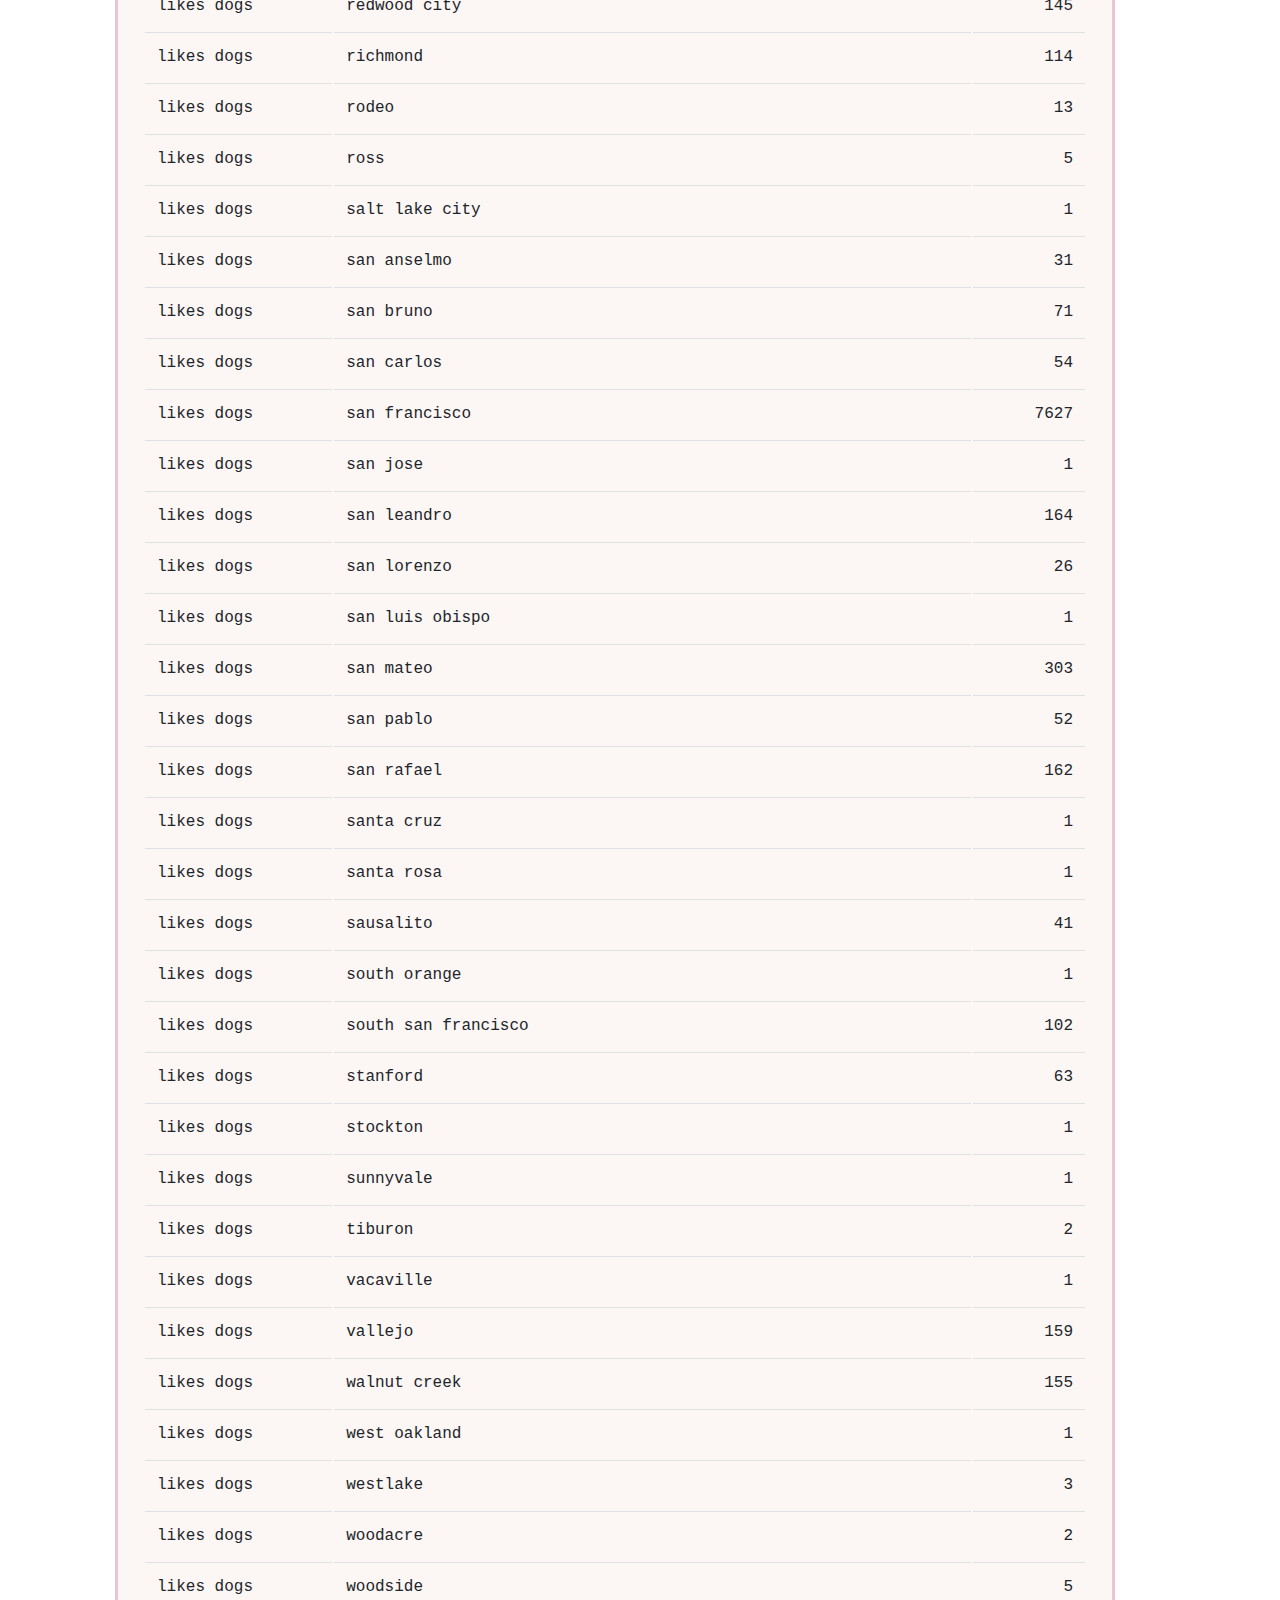
<file: templates/data2.html>
<!-- Data Page [2] -->
<!doctype html>
<html lang="en">

<head>
    <meta charset="utf-8">
    <meta name="viewport" content="width=device-width, initial-scale=1">
    <link rel="stylesheet" href="https://stackpath.bootstrapcdn.com/bootstrap/4.3.1/css/bootstrap.min.css" integrity="sha384-ggOyR0iXCbMQv3Xipma34MD+dH/1fQ784/j6cY/iJTQUOhcWr7x9JvoRxT2MZw1T" crossorigin="anonymous">
    <link rel="stylesheet" type="text/css" href="style.css">
    <title>LOCATION DATA</title>
</head>

<body>
<script src="https://code.jquery.com/jquery-3.3.1.slim.min.js" integrity="sha384-q8i/X+965DzO0rT7abK41JStQIAqVgRVzpbzo5smXKp4YfRvH+8abtTE1Pi6jizo" crossorigin="anonymous"></script>
<script src="https://cdnjs.cloudflare.com/ajax/libs/popper.js/1.14.7/umd/popper.min.js" integrity="sha384-UO2eT0CpHqdSJQ6hJty5KVphtPhzWj9WO1clHTMGa3JDZwrnQq4sF86dIHNDz0W1" crossorigin="anonymous"></script>
<script src="https://stackpath.bootstrapcdn.com/bootstrap/4.3.1/js/bootstrap.min.js" integrity="sha384-JjSmVgyd0p3pXB1rRibZUAYoIIy6OrQ6VrjIEaFf/nJGzIxFDsf4x0xIM+B07jRM" crossorigin="anonymous"></script>
<div class="navigation">
    <nav class="navbar navbar-expand-lg navbar-light bg-light">
        <a class="navbar-brand" href="index.html">OkCupid</a>
        <button class="navbar-toggler" type="button" data-toggle="collapse" data-target="#navbarNavDropdown" aria-controls="navbarNavDropdown" aria-expanded="false" aria-label="Toggle navigation">
            <span class="navbar-toggler-icon"></span>
        </button>
        <div class="collapse navbar-collapse" id="navbarNavDropdown">
            <ul class="navbar-nav ml-auto">
                <li class="nav-item dropdown">
                    <a class="nav-link dropdown-toggle" href="#" id="navbarDropdownMenuLink" role="button" data-toggle="dropdown" aria-haspopup="true" aria-expanded="false">
                        Plots
                    </a>
                    <div class="dropdown-menu" aria-labelledby="navbarDropdownMenuLink">
                        <a class="dropdown-item" href="/Users/natal/Desktop/BootcampProject2/templates/barchart.html">Bar Chart</a>
                        <a class="dropdown-item" href="/Users/natal/Desktop/BootcampProject2/templates/radar.html"> Pie Chart</a>
                        <a class="dropdown-item" href="http://127.0.0.1:5000/">Map</a>
                    </div>
                </li>
            </li>
            <li class="nav-item dropdown">
                <a class="nav-link dropdown-toggle" href="#" id="navbarDropdownMenuLink" role="button" data-toggle="dropdown" aria-haspopup="true" aria-expanded="false">
                    DATA
                </a>
                <div class="dropdown-menu" aria-labelledby="navbarDropdownMenuLink">
                    <a class="dropdown-item" href="data.html">Job</a>
                    <a class="dropdown-item" href="data2.html">Location</a>
                    <a class="dropdown-item" href="data3.html">Starsign</a>
                </div>
                <li class="nav-item">
                <a class="nav-link" href="secrets.html">Click for a secret...</a>
            </li>
            </li>
        </ul>
    </div>
</nav>
</div>
    
    <div class="container">
        <div class="row">
            <div class="box">
                <h3 class="title"><center>LOCATION DATA</center></h3>
                <div class="col-sm-5 col-md-5" >
                        <table class="table">
                                <thead><tr><th title="Field #1">pets</th>
                                <th title="Field #2">location</th>
                                <th title="Field #3">count</th>
                                </tr></thead>
                                <tbody><tr>
                                <td>likes both</td>
                                <td>alameda</td>
                                <td align="right">380</td>
                                </tr>
                                <tr>
                                <td>likes both</td>
                                <td>albany</td>
                                <td align="right">117</td>
                                </tr>
                                <tr>
                                <td>likes both</td>
                                <td>amsterdam</td>
                                <td align="right">1</td>
                                </tr>
                                <tr>
                                <td>likes both</td>
                                <td>arcadia</td>
                                <td align="right">1</td>
                                </tr>
                                <tr>
                                <td>likes both</td>
                                <td>atherton</td>
                                <td align="right">17</td>
                                </tr>
                                <tr>
                                <td>likes both</td>
                                <td>atlanta</td>
                                <td align="right">2</td>
                                </tr>
                                <tr>
                                <td>likes both</td>
                                <td>bayshore</td>
                                <td align="right">1</td>
                                </tr>
                                <tr>
                                <td>likes both</td>
                                <td>bellingham</td>
                                <td align="right">1</td>
                                </tr>
                                <tr>
                                <td>likes both</td>
                                <td>belmont</td>
                                <td align="right">98</td>
                                </tr>
                                <tr>
                                <td>likes both</td>
                                <td>belvedere tiburon</td>
                                <td align="right">28</td>
                                </tr>
                                <tr>
                                <td>likes both</td>
                                <td>benicia</td>
                                <td align="right">86</td>
                                </tr>
                                <tr>
                                <td>likes both</td>
                                <td>berkeley</td>
                                <td align="right">1791</td>
                                </tr>
                                <tr>
                                <td>likes both</td>
                                <td>billings</td>
                                <td align="right">1</td>
                                </tr>
                                <tr>
                                <td>likes both</td>
                                <td>boise</td>
                                <td align="right">1</td>
                                </tr>
                                <tr>
                                <td>likes both</td>
                                <td>bolinas</td>
                                <td align="right">4</td>
                                </tr>
                                <tr>
                                <td>likes both</td>
                                <td>boston</td>
                                <td align="right">1</td>
                                </tr>
                                <tr>
                                <td>likes both</td>
                                <td>brea</td>
                                <td align="right">1</td>
                                </tr>
                                <tr>
                                <td>likes both</td>
                                <td>brisbane</td>
                                <td align="right">12</td>
                                </tr>
                                <tr>
                                <td>likes both</td>
                                <td>brooklyn</td>
                                <td align="right">1</td>
                                </tr>
                                <tr>
                                <td>likes both</td>
                                <td>burlingame</td>
                                <td align="right">129</td>
                                </tr>
                                <tr>
                                <td>likes both</td>
                                <td>cambridge</td>
                                <td align="right">1</td>
                                </tr>
                                <tr>
                                <td>likes both</td>
                                <td>campbell</td>
                                <td align="right">1</td>
                                </tr>
                                <tr>
                                <td>likes both</td>
                                <td>castro valley</td>
                                <td align="right">151</td>
                                </tr>
                                <tr>
                                <td>likes both</td>
                                <td>chicago</td>
                                <td align="right">3</td>
                                </tr>
                                <tr>
                                <td>likes both</td>
                                <td>cincinnati</td>
                                <td align="right">1</td>
                                </tr>
                                <tr>
                                <td>likes both</td>
                                <td>colma</td>
                                <td align="right">2</td>
                                </tr>
                                <tr>
                                <td>likes both</td>
                                <td>columbus</td>
                                <td align="right">1</td>
                                </tr>
                                <tr>
                                <td>likes both</td>
                                <td>concord</td>
                                <td align="right">1</td>
                                </tr>
                                <tr>
                                <td>likes both</td>
                                <td>corte madera</td>
                                <td align="right">34</td>
                                </tr>
                                <tr>
                                <td>likes both</td>
                                <td>costa mesa</td>
                                <td align="right">1</td>
                                </tr>
                                <tr>
                                <td>likes both</td>
                                <td>crockett</td>
                                <td align="right">17</td>
                                </tr>
                                <tr>
                                <td>likes both</td>
                                <td>crowley</td>
                                <td align="right">1</td>
                                </tr>
                                <tr>
                                <td>likes both</td>
                                <td>daly city</td>
                                <td align="right">230</td>
                                </tr>
                                <tr>
                                <td>likes both</td>
                                <td>east palo alto</td>
                                <td align="right">6</td>
                                </tr>
                                <tr>
                                <td>likes both</td>
                                <td>edinburgh</td>
                                <td align="right">1</td>
                                </tr>
                                <tr>
                                <td>likes both</td>
                                <td>el cerrito</td>
                                <td align="right">137</td>
                                </tr>
                                <tr>
                                <td>likes both</td>
                                <td>el granada</td>
                                <td align="right">11</td>
                                </tr>
                                <tr>
                                <td>likes both</td>
                                <td>el sobrante</td>
                                <td align="right">60</td>
                                </tr>
                                <tr>
                                <td>likes both</td>
                                <td>emeryville</td>
                                <td align="right">295</td>
                                </tr>
                                <tr>
                                <td>likes both</td>
                                <td>fairfax</td>
                                <td align="right">62</td>
                                </tr>
                                <tr>
                                <td>likes both</td>
                                <td>fayetteville</td>
                                <td align="right">1</td>
                                </tr>
                                <tr>
                                <td>likes both</td>
                                <td>forest knolls</td>
                                <td align="right">1</td>
                                </tr>
                                <tr>
                                <td>likes both</td>
                                <td>foster city</td>
                                <td align="right">5</td>
                                </tr>
                                <tr>
                                <td>likes both</td>
                                <td>fremont</td>
                                <td align="right">35</td>
                                </tr>
                                <tr>
                                <td>likes both</td>
                                <td>grand rapids</td>
                                <td align="right">1</td>
                                </tr>
                                <tr>
                                <td>likes both</td>
                                <td>granite bay</td>
                                <td align="right">1</td>
                                </tr>
                                <tr>
                                <td>likes both</td>
                                <td>green brae</td>
                                <td align="right">37</td>
                                </tr>
                                <tr>
                                <td>likes both</td>
                                <td>half moon bay</td>
                                <td align="right">48</td>
                                </tr>
                                <tr>
                                <td>likes both</td>
                                <td>hayward</td>
                                <td align="right">273</td>
                                </tr>
                                <tr>
                                <td>likes both</td>
                                <td>hercules</td>
                                <td align="right">36</td>
                                </tr>
                                <tr>
                                <td>likes both</td>
                                <td>hillsborough</td>
                                <td align="right">1</td>
                                </tr>
                                <tr>
                                <td>likes both</td>
                                <td>kassel</td>
                                <td align="right">1</td>
                                </tr>
                                <tr>
                                <td>likes both</td>
                                <td>kensington</td>
                                <td align="right">2</td>
                                </tr>
                                <tr>
                                <td>likes both</td>
                                <td>kentfield</td>
                                <td align="right">8</td>
                                </tr>
                                <tr>
                                <td>likes both</td>
                                <td>lafayette</td>
                                <td align="right">66</td>
                                </tr>
                                <tr>
                                <td>likes both</td>
                                <td>lagunitas</td>
                                <td align="right">4</td>
                                </tr>
                                <tr>
                                <td>likes both</td>
                                <td>lake orion</td>
                                <td align="right">1</td>
                                </tr>
                                <tr>
                                <td>likes both</td>
                                <td>larkspur</td>
                                <td align="right">35</td>
                                </tr>
                                <tr>
                                <td>likes both</td>
                                <td>leander</td>
                                <td align="right">1</td>
                                </tr>
                                <tr>
                                <td>likes both</td>
                                <td>london</td>
                                <td align="right">1</td>
                                </tr>
                                <tr>
                                <td>likes both</td>
                                <td>long beach</td>
                                <td align="right">2</td>
                                </tr>
                                <tr>
                                <td>likes both</td>
                                <td>longwood</td>
                                <td align="right">1</td>
                                </tr>
                                <tr>
                                <td>likes both</td>
                                <td>los angeles</td>
                                <td align="right">2</td>
                                </tr>
                                <tr>
                                <td>likes both</td>
                                <td>los gatos</td>
                                <td align="right">1</td>
                                </tr>
                                <tr>
                                <td>likes both</td>
                                <td>madrid</td>
                                <td align="right">1</td>
                                </tr>
                                <tr>
                                <td>likes both</td>
                                <td>marin city</td>
                                <td align="right">1</td>
                                </tr>
                                <tr>
                                <td>likes both</td>
                                <td>martinez</td>
                                <td align="right">141</td>
                                </tr>
                                <tr>
                                <td>likes both</td>
                                <td>menlo park</td>
                                <td align="right">176</td>
                                </tr>
                                <tr>
                                <td>likes both</td>
                                <td>mill valley</td>
                                <td align="right">120</td>
                                </tr>
                                <tr>
                                <td>likes both</td>
                                <td>millbrae</td>
                                <td align="right">49</td>
                                </tr>
                                <tr>
                                <td>likes both</td>
                                <td>milpitas</td>
                                <td align="right">1</td>
                                </tr>
                                <tr>
                                <td>likes both</td>
                                <td>montara</td>
                                <td align="right">5</td>
                                </tr>
                                <tr>
                                <td>likes both</td>
                                <td>moraga</td>
                                <td align="right">38</td>
                                </tr>
                                <tr>
                                <td>likes both</td>
                                <td>moss beach</td>
                                <td align="right">3</td>
                                </tr>
                                <tr>
                                <td>likes both</td>
                                <td>mountain view</td>
                                <td align="right">131</td>
                                </tr>
                                <tr>
                                <td>likes both</td>
                                <td>muir beach</td>
                                <td align="right">1</td>
                                </tr>
                                <tr>
                                <td>likes both</td>
                                <td>napa</td>
                                <td align="right">1</td>
                                </tr>
                                <tr>
                                <td>likes both</td>
                                <td>new orleans</td>
                                <td align="right">1</td>
                                </tr>
                                <tr>
                                <td>likes both</td>
                                <td>new york</td>
                                <td align="right">2</td>
                                </tr>
                                <tr>
                                <td>likes both</td>
                                <td>north hollywood</td>
                                <td align="right">1</td>
                                </tr>
                                <tr>
                                <td>likes both</td>
                                <td>novato</td>
                                <td align="right">156</td>
                                </tr>
                                <tr>
                                <td>likes both</td>
                                <td>oakland</td>
                                <td align="right">3122</td>
                                </tr>
                                <tr>
                                <td>likes both</td>
                                <td>orinda</td>
                                <td align="right">38</td>
                                </tr>
                                <tr>
                                <td>likes both</td>
                                <td>ozone park</td>
                                <td align="right">1</td>
                                </tr>
                                <tr>
                                <td>likes both</td>
                                <td>pacifica</td>
                                <td align="right">149</td>
                                </tr>
                                <tr>
                                <td>likes both</td>
                                <td>palo alto</td>
                                <td align="right">362</td>
                                </tr>
                                <tr>
                                <td>likes both</td>
                                <td>petaluma</td>
                                <td align="right">1</td>
                                </tr>
                                <tr>
                                <td>likes both</td>
                                <td>phoenix</td>
                                <td align="right">1</td>
                                </tr>
                                <tr>
                                <td>likes both</td>
                                <td>piedmont</td>
                                <td align="right">4</td>
                                </tr>
                                <tr>
                                <td>likes both</td>
                                <td>pinole</td>
                                <td align="right">45</td>
                                </tr>
                                <tr>
                                <td>likes both</td>
                                <td>pleasant hill</td>
                                <td align="right">147</td>
                                </tr>
                                <tr>
                                <td>likes both</td>
                                <td>point richmond</td>
                                <td align="right">2</td>
                                </tr>
                                <tr>
                                <td>likes both</td>
                                <td>port costa</td>
                                <td align="right">1</td>
                                </tr>
                                <tr>
                                <td>likes both</td>
                                <td>portland</td>
                                <td align="right">2</td>
                                </tr>
                                <tr>
                                <td>likes both</td>
                                <td>providence</td>
                                <td align="right">1</td>
                                </tr>
                                <tr>
                                <td>likes both</td>
                                <td>redwood city</td>
                                <td align="right">299</td>
                                </tr>
                                <tr>
                                <td>likes both</td>
                                <td>richmond</td>
                                <td align="right">173</td>
                                </tr>
                                <tr>
                                <td>likes both</td>
                                <td>riverside</td>
                                <td align="right">1</td>
                                </tr>
                                <tr>
                                <td>likes both</td>
                                <td>rochester</td>
                                <td align="right">1</td>
                                </tr>
                                <tr>
                                <td>likes both</td>
                                <td>rodeo</td>
                                <td align="right">13</td>
                                </tr>
                                <tr>
                                <td>likes both</td>
                                <td>rohnert park</td>
                                <td align="right">1</td>
                                </tr>
                                <tr>
                                <td>likes both</td>
                                <td>ross</td>
                                <td align="right">4</td>
                                </tr>
                                <tr>
                                <td>likes both</td>
                                <td>salt lake city</td>
                                <td align="right">1</td>
                                </tr>
                                <tr>
                                <td>likes both</td>
                                <td>san anselmo</td>
                                <td align="right">59</td>
                                </tr>
                                <tr>
                                <td>likes both</td>
                                <td>san antonio</td>
                                <td align="right">1</td>
                                </tr>
                                <tr>
                                <td>likes both</td>
                                <td>san bruno</td>
                                <td align="right">106</td>
                                </tr>
                                <tr>
                                <td>likes both</td>
                                <td>san carlos</td>
                                <td align="right">92</td>
                                </tr>
                                <tr>
                                <td>likes both</td>
                                <td>san diego</td>
                                <td align="right">2</td>
                                </tr>
                                <tr>
                                <td>likes both</td>
                                <td>san francisco</td>
                                <td align="right">11203</td>
                                </tr>
                                <tr>
                                <td>likes both</td>
                                <td>san geronimo</td>
                                <td align="right">9</td>
                                </tr>
                                <tr>
                                <td>likes both</td>
                                <td>san leandro</td>
                                <td align="right">245</td>
                                </tr>
                                <tr>
                                <td>likes both</td>
                                <td>san lorenzo</td>
                                <td align="right">60</td>
                                </tr>
                                <tr>
                                <td>likes both</td>
                                <td>san mateo</td>
                                <td align="right">505</td>
                                </tr>
                                <tr>
                                <td>likes both</td>
                                <td>san pablo</td>
                                <td align="right">76</td>
                                </tr>
                                <tr>
                                <td>likes both</td>
                                <td>san rafael</td>
                                <td align="right">312</td>
                                </tr>
                                <tr>
                                <td>likes both</td>
                                <td>santa ana</td>
                                <td align="right">1</td>
                                </tr>
                                <tr>
                                <td>likes both</td>
                                <td>santa cruz</td>
                                <td align="right">3</td>
                                </tr>
                                <tr>
                                <td>likes both</td>
                                <td>santa monica</td>
                                <td align="right">2</td>
                                </tr>
                                <tr>
                                <td>likes both</td>
                                <td>santa rosa</td>
                                <td align="right">1</td>
                                </tr>
                                <tr>
                                <td>likes both</td>
                                <td>sausalito</td>
                                <td align="right">77</td>
                                </tr>
                                <tr>
                                <td>likes both</td>
                                <td>seaside</td>
                                <td align="right">1</td>
                                </tr>
                                <tr>
                                <td>likes both</td>
                                <td>south lake tahoe</td>
                                <td align="right">1</td>
                                </tr>
                                <tr>
                                <td>likes both</td>
                                <td>south san francisco</td>
                                <td align="right">146</td>
                                </tr>
                                <tr>
                                <td>likes both</td>
                                <td>south wellfleet</td>
                                <td align="right">1</td>
                                </tr>
                                <tr>
                                <td>likes both</td>
                                <td>stanford</td>
                                <td align="right">90</td>
                                </tr>
                                <tr>
                                <td>likes both</td>
                                <td>stinson beach</td>
                                <td align="right">1</td>
                                </tr>
                                <tr>
                                <td>likes both</td>
                                <td>taunton</td>
                                <td align="right">1</td>
                                </tr>
                                <tr>
                                <td>likes both</td>
                                <td>tucson</td>
                                <td align="right">2</td>
                                </tr>
                                <tr>
                                <td>likes both</td>
                                <td>union city</td>
                                <td align="right">1</td>
                                </tr>
                                <tr>
                                <td>likes both</td>
                                <td>vallejo</td>
                                <td align="right">217</td>
                                </tr>
                                <tr>
                                <td>likes both</td>
                                <td>walnut creek</td>
                                <td align="right">248</td>
                                </tr>
                                <tr>
                                <td>likes both</td>
                                <td>waterford</td>
                                <td align="right">1</td>
                                </tr>
                                <tr>
                                <td>likes both</td>
                                <td>west oakland</td>
                                <td align="right">4</td>
                                </tr>
                                <tr>
                                <td>likes both</td>
                                <td>westlake</td>
                                <td align="right">2</td>
                                </tr>
                                <tr>
                                <td>likes both</td>
                                <td>woodacre</td>
                                <td align="right">8</td>
                                </tr>
                                <tr>
                                <td>likes both</td>
                                <td>woodside</td>
                                <td align="right">5</td>
                                </tr>
                                <tr>
                                <td>likes cats</td>
                                <td>alameda</td>
                                <td align="right">55</td>
                                </tr>
                                <tr>
                                <td>likes cats</td>
                                <td>albany</td>
                                <td align="right">18</td>
                                </tr>
                                <tr>
                                <td>likes cats</td>
                                <td>atherton</td>
                                <td align="right">1</td>
                                </tr>
                                <tr>
                                <td>likes cats</td>
                                <td>belmont</td>
                                <td align="right">16</td>
                                </tr>
                                <tr>
                                <td>likes cats</td>
                                <td>belvedere tiburon</td>
                                <td align="right">1</td>
                                </tr>
                                <tr>
                                <td>likes cats</td>
                                <td>benicia</td>
                                <td align="right">11</td>
                                </tr>
                                <tr>
                                <td>likes cats</td>
                                <td>berkeley</td>
                                <td align="right">247</td>
                                </tr>
                                <tr>
                                <td>likes cats</td>
                                <td>brisbane</td>
                                <td align="right">3</td>
                                </tr>
                                <tr>
                                <td>likes cats</td>
                                <td>burlingame</td>
                                <td align="right">11</td>
                                </tr>
                                <tr>
                                <td>likes cats</td>
                                <td>castro valley</td>
                                <td align="right">16</td>
                                </tr>
                                <tr>
                                <td>likes cats</td>
                                <td>colma</td>
                                <td align="right">1</td>
                                </tr>
                                <tr>
                                <td>likes cats</td>
                                <td>corte madera</td>
                                <td align="right">4</td>
                                </tr>
                                <tr>
                                <td>likes cats</td>
                                <td>daly city</td>
                                <td align="right">21</td>
                                </tr>
                                <tr>
                                <td>likes cats</td>
                                <td>el cerrito</td>
                                <td align="right">30</td>
                                </tr>
                                <tr>
                                <td>likes cats</td>
                                <td>el granada</td>
                                <td align="right">1</td>
                                </tr>
                                <tr>
                                <td>likes cats</td>
                                <td>el sobrante</td>
                                <td align="right">1</td>
                                </tr>
                                <tr>
                                <td>likes cats</td>
                                <td>emeryville</td>
                                <td align="right">43</td>
                                </tr>
                                <tr>
                                <td>likes cats</td>
                                <td>fairfax</td>
                                <td align="right">7</td>
                                </tr>
                                <tr>
                                <td>likes cats</td>
                                <td>forest knolls</td>
                                <td align="right">1</td>
                                </tr>
                                <tr>
                                <td>likes cats</td>
                                <td>foster city</td>
                                <td align="right">2</td>
                                </tr>
                                <tr>
                                <td>likes cats</td>
                                <td>fremont</td>
                                <td align="right">4</td>
                                </tr>
                                <tr>
                                <td>likes cats</td>
                                <td>glencove</td>
                                <td align="right">1</td>
                                </tr>
                                <tr>
                                <td>likes cats</td>
                                <td>green brae</td>
                                <td align="right">2</td>
                                </tr>
                                <tr>
                                <td>likes cats</td>
                                <td>half moon bay</td>
                                <td align="right">6</td>
                                </tr>
                                <tr>
                                <td>likes cats</td>
                                <td>hayward</td>
                                <td align="right">39</td>
                                </tr>
                                <tr>
                                <td>likes cats</td>
                                <td>hercules</td>
                                <td align="right">1</td>
                                </tr>
                                <tr>
                                <td>likes cats</td>
                                <td>lafayette</td>
                                <td align="right">7</td>
                                </tr>
                                <tr>
                                <td>likes cats</td>
                                <td>lagunitas</td>
                                <td align="right">1</td>
                                </tr>
                                <tr>
                                <td>likes cats</td>
                                <td>larkspur</td>
                                <td align="right">5</td>
                                </tr>
                                <tr>
                                <td>likes cats</td>
                                <td>martinez</td>
                                <td align="right">20</td>
                                </tr>
                                <tr>
                                <td>likes cats</td>
                                <td>menlo park</td>
                                <td align="right">24</td>
                                </tr>
                                <tr>
                                <td>likes cats</td>
                                <td>miami</td>
                                <td align="right">1</td>
                                </tr>
                                <tr>
                                <td>likes cats</td>
                                <td>mill valley</td>
                                <td align="right">20</td>
                                </tr>
                                <tr>
                                <td>likes cats</td>
                                <td>millbrae</td>
                                <td align="right">9</td>
                                </tr>
                                <tr>
                                <td>likes cats</td>
                                <td>modesto</td>
                                <td align="right">1</td>
                                </tr>
                                <tr>
                                <td>likes cats</td>
                                <td>moraga</td>
                                <td align="right">3</td>
                                </tr>
                                <tr>
                                <td>likes cats</td>
                                <td>mountain view</td>
                                <td align="right">22</td>
                                </tr>
                                <tr>
                                <td>likes cats</td>
                                <td>new york</td>
                                <td align="right">1</td>
                                </tr>
                                <tr>
                                <td>likes cats</td>
                                <td>nicasio</td>
                                <td align="right">1</td>
                                </tr>
                                <tr>
                                <td>likes cats</td>
                                <td>novato</td>
                                <td align="right">18</td>
                                </tr>
                                <tr>
                                <td>likes cats</td>
                                <td>oakland</td>
                                <td align="right">443</td>
                                </tr>
                                <tr>
                                <td>likes cats</td>
                                <td>orinda</td>
                                <td align="right">5</td>
                                </tr>
                                <tr>
                                <td>likes cats</td>
                                <td>pacifica</td>
                                <td align="right">15</td>
                                </tr>
                                <tr>
                                <td>likes cats</td>
                                <td>palo alto</td>
                                <td align="right">57</td>
                                </tr>
                                <tr>
                                <td>likes cats</td>
                                <td>pinole</td>
                                <td align="right">6</td>
                                </tr>
                                <tr>
                                <td>likes cats</td>
                                <td>pleasant hill</td>
                                <td align="right">14</td>
                                </tr>
                                <tr>
                                <td>likes cats</td>
                                <td>portland</td>
                                <td align="right">1</td>
                                </tr>
                                <tr>
                                <td>likes cats</td>
                                <td>redwood city</td>
                                <td align="right">39</td>
                                </tr>
                                <tr>
                                <td>likes cats</td>
                                <td>richmond</td>
                                <td align="right">24</td>
                                </tr>
                                <tr>
                                <td>likes cats</td>
                                <td>rodeo</td>
                                <td align="right">1</td>
                                </tr>
                                <tr>
                                <td>likes cats</td>
                                <td>san anselmo</td>
                                <td align="right">12</td>
                                </tr>
                                <tr>
                                <td>likes cats</td>
                                <td>san bruno</td>
                                <td align="right">14</td>
                                </tr>
                                <tr>
                                <td>likes cats</td>
                                <td>san carlos</td>
                                <td align="right">10</td>
                                </tr>
                                <tr>
                                <td>likes cats</td>
                                <td>san francisco</td>
                                <td align="right">1214</td>
                                </tr>
                                <tr>
                                <td>likes cats</td>
                                <td>san leandro</td>
                                <td align="right">36</td>
                                </tr>
                                <tr>
                                <td>likes cats</td>
                                <td>san lorenzo</td>
                                <td align="right">12</td>
                                </tr>
                                <tr>
                                <td>likes cats</td>
                                <td>san mateo</td>
                                <td align="right">59</td>
                                </tr>
                                <tr>
                                <td>likes cats</td>
                                <td>san pablo</td>
                                <td align="right">7</td>
                                </tr>
                                <tr>
                                <td>likes cats</td>
                                <td>san quentin</td>
                                <td align="right">1</td>
                                </tr>
                                <tr>
                                <td>likes cats</td>
                                <td>san rafael</td>
                                <td align="right">51</td>
                                </tr>
                                <tr>
                                <td>likes cats</td>
                                <td>sausalito</td>
                                <td align="right">10</td>
                                </tr>
                                <tr>
                                <td>likes cats</td>
                                <td>south san francisco</td>
                                <td align="right">15</td>
                                </tr>
                                <tr>
                                <td>likes cats</td>
                                <td>stanford</td>
                                <td align="right">11</td>
                                </tr>
                                <tr>
                                <td>likes cats</td>
                                <td>stinson beach</td>
                                <td align="right">1</td>
                                </tr>
                                <tr>
                                <td>likes cats</td>
                                <td>studio city</td>
                                <td align="right">1</td>
                                </tr>
                                <tr>
                                <td>likes cats</td>
                                <td>vallejo</td>
                                <td align="right">21</td>
                                </tr>
                                <tr>
                                <td>likes cats</td>
                                <td>walnut creek</td>
                                <td align="right">30</td>
                                </tr>
                                <tr>
                                <td>likes cats</td>
                                <td>washington</td>
                                <td align="right">1</td>
                                </tr>
                                <tr>
                                <td>likes cats</td>
                                <td>woodacre</td>
                                <td align="right">3</td>
                                </tr>
                                <tr>
                                <td>likes dogs</td>
                                <td>alameda</td>
                                <td align="right">216</td>
                                </tr>
                                <tr>
                                <td>likes dogs</td>
                                <td>albany</td>
                                <td align="right">36</td>
                                </tr>
                                <tr>
                                <td>likes dogs</td>
                                <td>ashland</td>
                                <td align="right">1</td>
                                </tr>
                                <tr>
                                <td>likes dogs</td>
                                <td>atherton</td>
                                <td align="right">15</td>
                                </tr>
                                <tr>
                                <td>likes dogs</td>
                                <td>austin</td>
                                <td align="right">1</td>
                                </tr>
                                <tr>
                                <td>likes dogs</td>
                                <td>belmont</td>
                                <td align="right">56</td>
                                </tr>
                                <tr>
                                <td>likes dogs</td>
                                <td>belvedere tiburon</td>
                                <td align="right">15</td>
                                </tr>
                                <tr>
                                <td>likes dogs</td>
                                <td>benicia</td>
                                <td align="right">44</td>
                                </tr>
                                <tr>
                                <td>likes dogs</td>
                                <td>berkeley</td>
                                <td align="right">765</td>
                                </tr>
                                <tr>
                                <td>likes dogs</td>
                                <td>bolinas</td>
                                <td align="right">1</td>
                                </tr>
                                <tr>
                                <td>likes dogs</td>
                                <td>boulder</td>
                                <td align="right">1</td>
                                </tr>
                                <tr>
                                <td>likes dogs</td>
                                <td>brisbane</td>
                                <td align="right">10</td>
                                </tr>
                                <tr>
                                <td>likes dogs</td>
                                <td>brooklyn</td>
                                <td align="right">1</td>
                                </tr>
                                <tr>
                                <td>likes dogs</td>
                                <td>burlingame</td>
                                <td align="right">98</td>
                                </tr>
                                <tr>
                                <td>likes dogs</td>
                                <td>canyon country</td>
                                <td align="right">1</td>
                                </tr>
                                <tr>
                                <td>likes dogs</td>
                                <td>castro valley</td>
                                <td align="right">76</td>
                                </tr>
                                <tr>
                                <td>likes dogs</td>
                                <td>colma</td>
                                <td align="right">1</td>
                                </tr>
                                <tr>
                                <td>likes dogs</td>
                                <td>corte madera</td>
                                <td align="right">24</td>
                                </tr>
                                <tr>
                                <td>likes dogs</td>
                                <td>crockett</td>
                                <td align="right">9</td>
                                </tr>
                                <tr>
                                <td>likes dogs</td>
                                <td>daly city</td>
                                <td align="right">141</td>
                                </tr>
                                <tr>
                                <td>likes dogs</td>
                                <td>east palo alto</td>
                                <td align="right">3</td>
                                </tr>
                                <tr>
                                <td>likes dogs</td>
                                <td>el cerrito</td>
                                <td align="right">59</td>
                                </tr>
                                <tr>
                                <td>likes dogs</td>
                                <td>el granada</td>
                                <td align="right">5</td>
                                </tr>
                                <tr>
                                <td>likes dogs</td>
                                <td>el sobrante</td>
                                <td align="right">37</td>
                                </tr>
                                <tr>
                                <td>likes dogs</td>
                                <td>emeryville</td>
                                <td align="right">177</td>
                                </tr>
                                <tr>
                                <td>likes dogs</td>
                                <td>fairfax</td>
                                <td align="right">18</td>
                                </tr>
                                <tr>
                                <td>likes dogs</td>
                                <td>foster city</td>
                                <td align="right">12</td>
                                </tr>
                                <tr>
                                <td>likes dogs</td>
                                <td>fremont</td>
                                <td align="right">30</td>
                                </tr>
                                <tr>
                                <td>likes dogs</td>
                                <td>green brae</td>
                                <td align="right">17</td>
                                </tr>
                                <tr>
                                <td>likes dogs</td>
                                <td>hacienda heights</td>
                                <td align="right">1</td>
                                </tr>
                                <tr>
                                <td>likes dogs</td>
                                <td>half moon bay</td>
                                <td align="right">21</td>
                                </tr>
                                <tr>
                                <td>likes dogs</td>
                                <td>hayward</td>
                                <td align="right">187</td>
                                </tr>
                                <tr>
                                <td>likes dogs</td>
                                <td>hercules</td>
                                <td align="right">42</td>
                                </tr>
                                <tr>
                                <td>likes dogs</td>
                                <td>hilarita</td>
                                <td align="right">1</td>
                                </tr>
                                <tr>
                                <td>likes dogs</td>
                                <td>hillsborough</td>
                                <td align="right">2</td>
                                </tr>
                                <tr>
                                <td>likes dogs</td>
                                <td>honolulu</td>
                                <td align="right">1</td>
                                </tr>
                                <tr>
                                <td>likes dogs</td>
                                <td>irvine</td>
                                <td align="right">1</td>
                                </tr>
                                <tr>
                                <td>likes dogs</td>
                                <td>kansas city</td>
                                <td align="right">1</td>
                                </tr>
                                <tr>
                                <td>likes dogs</td>
                                <td>kentfield</td>
                                <td align="right">4</td>
                                </tr>
                                <tr>
                                <td>likes dogs</td>
                                <td>lafayette</td>
                                <td align="right">43</td>
                                </tr>
                                <tr>
                                <td>likes dogs</td>
                                <td>lagunitas</td>
                                <td align="right">2</td>
                                </tr>
                                <tr>
                                <td>likes dogs</td>
                                <td>larkspur</td>
                                <td align="right">20</td>
                                </tr>
                                <tr>
                                <td>likes dogs</td>
                                <td>las vegas</td>
                                <td align="right">1</td>
                                </tr>
                                <tr>
                                <td>likes dogs</td>
                                <td>los angeles</td>
                                <td align="right">2</td>
                                </tr>
                                <tr>
                                <td>likes dogs</td>
                                <td>martinez</td>
                                <td align="right">61</td>
                                </tr>
                                <tr>
                                <td>likes dogs</td>
                                <td>menlo park</td>
                                <td align="right">112</td>
                                </tr>
                                <tr>
                                <td>likes dogs</td>
                                <td>mill valley</td>
                                <td align="right">78</td>
                                </tr>
                                <tr>
                                <td>likes dogs</td>
                                <td>millbrae</td>
                                <td align="right">37</td>
                                </tr>
                                <tr>
                                <td>likes dogs</td>
                                <td>minneapolis</td>
                                <td align="right">1</td>
                                </tr>
                                <tr>
                                <td>likes dogs</td>
                                <td>montara</td>
                                <td align="right">5</td>
                                </tr>
                                <tr>
                                <td>likes dogs</td>
                                <td>moraga</td>
                                <td align="right">23</td>
                                </tr>
                                <tr>
                                <td>likes dogs</td>
                                <td>moss beach</td>
                                <td align="right">4</td>
                                </tr>
                                <tr>
                                <td>likes dogs</td>
                                <td>mountain view</td>
                                <td align="right">81</td>
                                </tr>
                                <tr>
                                <td>likes dogs</td>
                                <td>murfreesboro</td>
                                <td align="right">1</td>
                                </tr>
                                <tr>
                                <td>likes dogs</td>
                                <td>napa</td>
                                <td align="right">1</td>
                                </tr>
                                <tr>
                                <td>likes dogs</td>
                                <td>nevada city</td>
                                <td align="right">1</td>
                                </tr>
                                <tr>
                                <td>likes dogs</td>
                                <td>new york</td>
                                <td align="right">3</td>
                                </tr>
                                <tr>
                                <td>likes dogs</td>
                                <td>nha trang</td>
                                <td align="right">1</td>
                                </tr>
                                <tr>
                                <td>likes dogs</td>
                                <td>nicasio</td>
                                <td align="right">1</td>
                                </tr>
                                <tr>
                                <td>likes dogs</td>
                                <td>novato</td>
                                <td align="right">75</td>
                                </tr>
                                <tr>
                                <td>likes dogs</td>
                                <td>oakland</td>
                                <td align="right">1482</td>
                                </tr>
                                <tr>
                                <td>likes dogs</td>
                                <td>oceanview</td>
                                <td align="right">1</td>
                                </tr>
                                <tr>
                                <td>likes dogs</td>
                                <td>orange</td>
                                <td align="right">1</td>
                                </tr>
                                <tr>
                                <td>likes dogs</td>
                                <td>orinda</td>
                                <td align="right">13</td>
                                </tr>
                                <tr>
                                <td>likes dogs</td>
                                <td>pacheco</td>
                                <td align="right">1</td>
                                </tr>
                                <tr>
                                <td>likes dogs</td>
                                <td>pacifica</td>
                                <td align="right">84</td>
                                </tr>
                                <tr>
                                <td>likes dogs</td>
                                <td>palo alto</td>
                                <td align="right">248</td>
                                </tr>
                                <tr>
                                <td>likes dogs</td>
                                <td>pasadena</td>
                                <td align="right">1</td>
                                </tr>
                                <tr>
                                <td>likes dogs</td>
                                <td>petaluma</td>
                                <td align="right">1</td>
                                </tr>
                                <tr>
                                <td>likes dogs</td>
                                <td>piedmont</td>
                                <td align="right">1</td>
                                </tr>
                                <tr>
                                <td>likes dogs</td>
                                <td>pinole</td>
                                <td align="right">24</td>
                                </tr>
                                <tr>
                                <td>likes dogs</td>
                                <td>pleasant hill</td>
                                <td align="right">87</td>
                                </tr>
                                <tr>
                                <td>likes dogs</td>
                                <td>point richmond</td>
                                <td align="right">1</td>
                                </tr>
                                <tr>
                                <td>likes dogs</td>
                                <td>redwood city</td>
                                <td align="right">145</td>
                                </tr>
                                <tr>
                                <td>likes dogs</td>
                                <td>richmond</td>
                                <td align="right">114</td>
                                </tr>
                                <tr>
                                <td>likes dogs</td>
                                <td>rodeo</td>
                                <td align="right">13</td>
                                </tr>
                                <tr>
                                <td>likes dogs</td>
                                <td>ross</td>
                                <td align="right">5</td>
                                </tr>
                                <tr>
                                <td>likes dogs</td>
                                <td>salt lake city</td>
                                <td align="right">1</td>
                                </tr>
                                <tr>
                                <td>likes dogs</td>
                                <td>san anselmo</td>
                                <td align="right">31</td>
                                </tr>
                                <tr>
                                <td>likes dogs</td>
                                <td>san bruno</td>
                                <td align="right">71</td>
                                </tr>
                                <tr>
                                <td>likes dogs</td>
                                <td>san carlos</td>
                                <td align="right">54</td>
                                </tr>
                                <tr>
                                <td>likes dogs</td>
                                <td>san francisco</td>
                                <td align="right">7627</td>
                                </tr>
                                <tr>
                                <td>likes dogs</td>
                                <td>san jose</td>
                                <td align="right">1</td>
                                </tr>
                                <tr>
                                <td>likes dogs</td>
                                <td>san leandro</td>
                                <td align="right">164</td>
                                </tr>
                                <tr>
                                <td>likes dogs</td>
                                <td>san lorenzo</td>
                                <td align="right">26</td>
                                </tr>
                                <tr>
                                <td>likes dogs</td>
                                <td>san luis obispo</td>
                                <td align="right">1</td>
                                </tr>
                                <tr>
                                <td>likes dogs</td>
                                <td>san mateo</td>
                                <td align="right">303</td>
                                </tr>
                                <tr>
                                <td>likes dogs</td>
                                <td>san pablo</td>
                                <td align="right">52</td>
                                </tr>
                                <tr>
                                <td>likes dogs</td>
                                <td>san rafael</td>
                                <td align="right">162</td>
                                </tr>
                                <tr>
                                <td>likes dogs</td>
                                <td>santa cruz</td>
                                <td align="right">1</td>
                                </tr>
                                <tr>
                                <td>likes dogs</td>
                                <td>santa rosa</td>
                                <td align="right">1</td>
                                </tr>
                                <tr>
                                <td>likes dogs</td>
                                <td>sausalito</td>
                                <td align="right">41</td>
                                </tr>
                                <tr>
                                <td>likes dogs</td>
                                <td>south orange</td>
                                <td align="right">1</td>
                                </tr>
                                <tr>
                                <td>likes dogs</td>
                                <td>south san francisco</td>
                                <td align="right">102</td>
                                </tr>
                                <tr>
                                <td>likes dogs</td>
                                <td>stanford</td>
                                <td align="right">63</td>
                                </tr>
                                <tr>
                                <td>likes dogs</td>
                                <td>stockton</td>
                                <td align="right">1</td>
                                </tr>
                                <tr>
                                <td>likes dogs</td>
                                <td>sunnyvale</td>
                                <td align="right">1</td>
                                </tr>
                                <tr>
                                <td>likes dogs</td>
                                <td>tiburon</td>
                                <td align="right">2</td>
                                </tr>
                                <tr>
                                <td>likes dogs</td>
                                <td>vacaville</td>
                                <td align="right">1</td>
                                </tr>
                                <tr>
                                <td>likes dogs</td>
                                <td>vallejo</td>
                                <td align="right">159</td>
                                </tr>
                                <tr>
                                <td>likes dogs</td>
                                <td>walnut creek</td>
                                <td align="right">155</td>
                                </tr>
                                <tr>
                                <td>likes dogs</td>
                                <td>west oakland</td>
                                <td align="right">1</td>
                                </tr>
                                <tr>
                                <td>likes dogs</td>
                                <td>westlake</td>
                                <td align="right">3</td>
                                </tr>
                                <tr>
                                <td>likes dogs</td>
                                <td>woodacre</td>
                                <td align="right">2</td>
                                </tr>
                                <tr>
                                <td>likes dogs</td>
                                <td>woodside</td>
                                <td align="right">5</td>
                                </tr>
                                <tr>
                                <td>other</td>
                                <td>alameda</td>
                                <td align="right">7</td>
                                </tr>
                                <tr>
                                <td>other</td>
                                <td>albany</td>
                                <td align="right">2</td>
                                </tr>
                                <tr>
                                <td>other</td>
                                <td>belmont</td>
                                <td align="right">1</td>
                                </tr>
                                <tr>
                                <td>other</td>
                                <td>benicia</td>
                                <td align="right">1</td>
                                </tr>
                                <tr>
                                <td>other</td>
                                <td>berkeley</td>
                                <td align="right">29</td>
                                </tr>
                                <tr>
                                <td>other</td>
                                <td>burlingame</td>
                                <td align="right">1</td>
                                </tr>
                                <tr>
                                <td>other</td>
                                <td>cancer and it&amp;rsquo;s fun to think about</td>
                                <td align="right">1</td>
                                </tr>
                                <tr>
                                <td>other</td>
                                <td>castro valley</td>
                                <td align="right">1</td>
                                </tr>
                                <tr>
                                <td>other</td>
                                <td>daly city</td>
                                <td align="right">3</td>
                                </tr>
                                <tr>
                                <td>other</td>
                                <td>el cerrito</td>
                                <td align="right">3</td>
                                </tr>
                                <tr>
                                <td>other</td>
                                <td>el sobrante</td>
                                <td align="right">1</td>
                                </tr>
                                <tr>
                                <td>other</td>
                                <td>emeryville</td>
                                <td align="right">5</td>
                                </tr>
                                <tr>
                                <td>other</td>
                                <td>half moon bay</td>
                                <td align="right">1</td>
                                </tr>
                                <tr>
                                <td>other</td>
                                <td>hayward</td>
                                <td align="right">6</td>
                                </tr>
                                <tr>
                                <td>other</td>
                                <td>larkspur</td>
                                <td align="right">1</td>
                                </tr>
                                <tr>
                                <td>other</td>
                                <td>martinez</td>
                                <td align="right">1</td>
                                </tr>
                                <tr>
                                <td>other</td>
                                <td>menlo park</td>
                                <td align="right">3</td>
                                </tr>
                                <tr>
                                <td>other</td>
                                <td>mill valley</td>
                                <td align="right">2</td>
                                </tr>
                                <tr>
                                <td>other</td>
                                <td>millbrae</td>
                                <td align="right">1</td>
                                </tr>
                                <tr>
                                <td>other</td>
                                <td>mountain view</td>
                                <td align="right">7</td>
                                </tr>
                                <tr>
                                <td>other</td>
                                <td>oakland</td>
                                <td align="right">39</td>
                                </tr>
                                <tr>
                                <td>other</td>
                                <td>orinda</td>
                                <td align="right">1</td>
                                </tr>
                                <tr>
                                <td>other</td>
                                <td>pacifica</td>
                                <td align="right">1</td>
                                </tr>
                                <tr>
                                <td>other</td>
                                <td>palo alto</td>
                                <td align="right">7</td>
                                </tr>
                                <tr>
                                <td>other</td>
                                <td>pleasant hill</td>
                                <td align="right">5</td>
                                </tr>
                                <tr>
                                <td>other</td>
                                <td>redwood city</td>
                                <td align="right">4</td>
                                </tr>
                                <tr>
                                <td>other</td>
                                <td>richmond</td>
                                <td align="right">1</td>
                                </tr>
                                <tr>
                                <td>other</td>
                                <td>rodeo</td>
                                <td align="right">1</td>
                                </tr>
                                <tr>
                                <td>other</td>
                                <td>san bruno</td>
                                <td align="right">2</td>
                                </tr>
                                <tr>
                                <td>other</td>
                                <td>san carlos</td>
                                <td align="right">2</td>
                                </tr>
                                <tr>
                                <td>other</td>
                                <td>san diego</td>
                                <td align="right">1</td>
                                </tr>
                                <tr>
                                <td>other</td>
                                <td>san francisco</td>
                                <td align="right">183</td>
                                </tr>
                                <tr>
                                <td>other</td>
                                <td>san leandro</td>
                                <td align="right">8</td>
                                </tr>
                                <tr>
                                <td>other</td>
                                <td>san lorenzo</td>
                                <td align="right">2</td>
                                </tr>
                                <tr>
                                <td>other</td>
                                <td>san mateo</td>
                                <td align="right">8</td>
                                </tr>
                                <tr>
                                <td>other</td>
                                <td>san pablo</td>
                                <td align="right">2</td>
                                </tr>
                                <tr>
                                <td>other</td>
                                <td>san rafael</td>
                                <td align="right">2</td>
                                </tr>
                                <tr>
                                <td>other</td>
                                <td>sausalito</td>
                                <td align="right">1</td>
                                </tr>
                                <tr>
                                <td>other</td>
                                <td>south san francisco</td>
                                <td align="right">3</td>
                                </tr>
                                <tr>
                                <td>other</td>
                                <td>stanford</td>
                                <td align="right">6</td>
                                </tr>
                                <tr>
                                <td>other</td>
                                <td>vallejo</td>
                                <td align="right">4</td>
                                </tr>
                                <tr>
                                <td>other</td>
                                <td>walnut creek</td>
                                <td align="right">3</td>
                                </tr>
                                </tbody></table>
                </div>
            </div>
        </div>
    </div>

    <hr>
    <hr>
    <hr>
<section>
    <footer>
        <p>Emily Shute | Madeleine Spencer | Natalie Davies</p>
        </footer>
    </section>
</body>
</html>
</file>
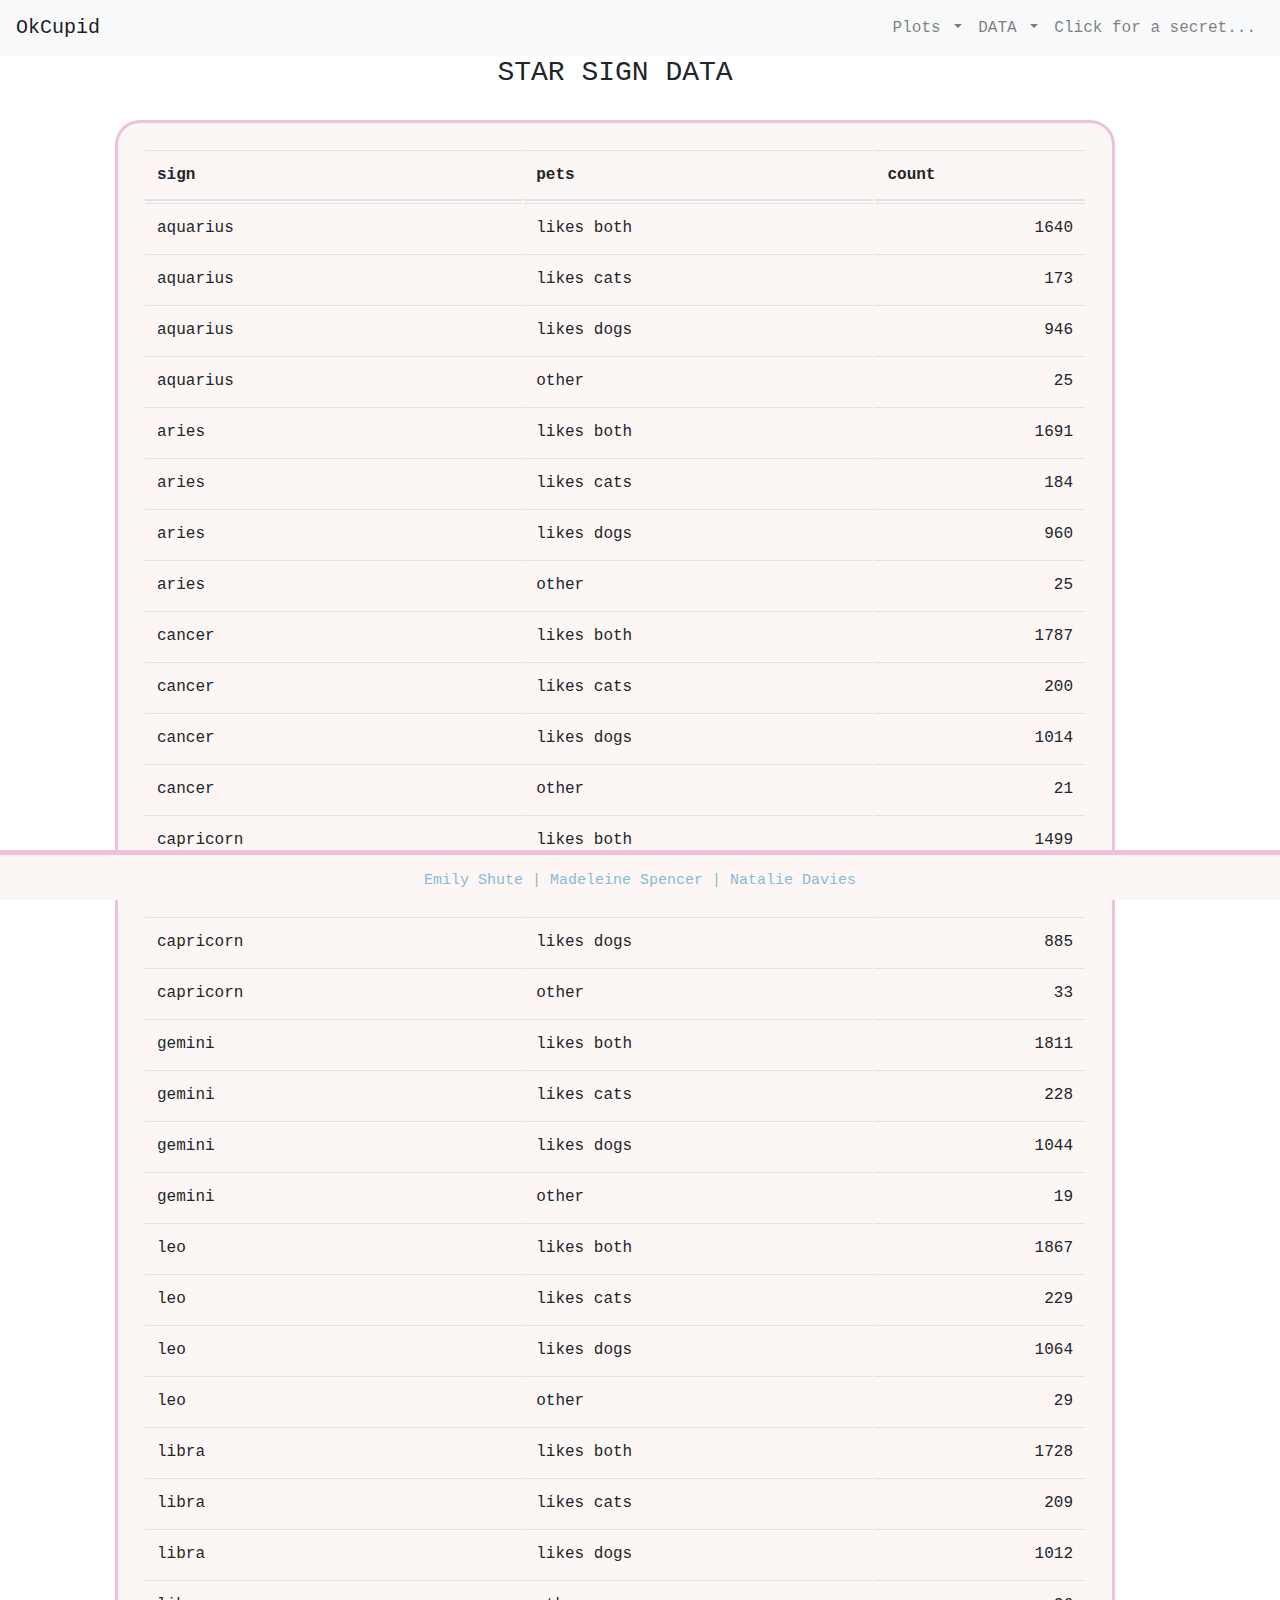
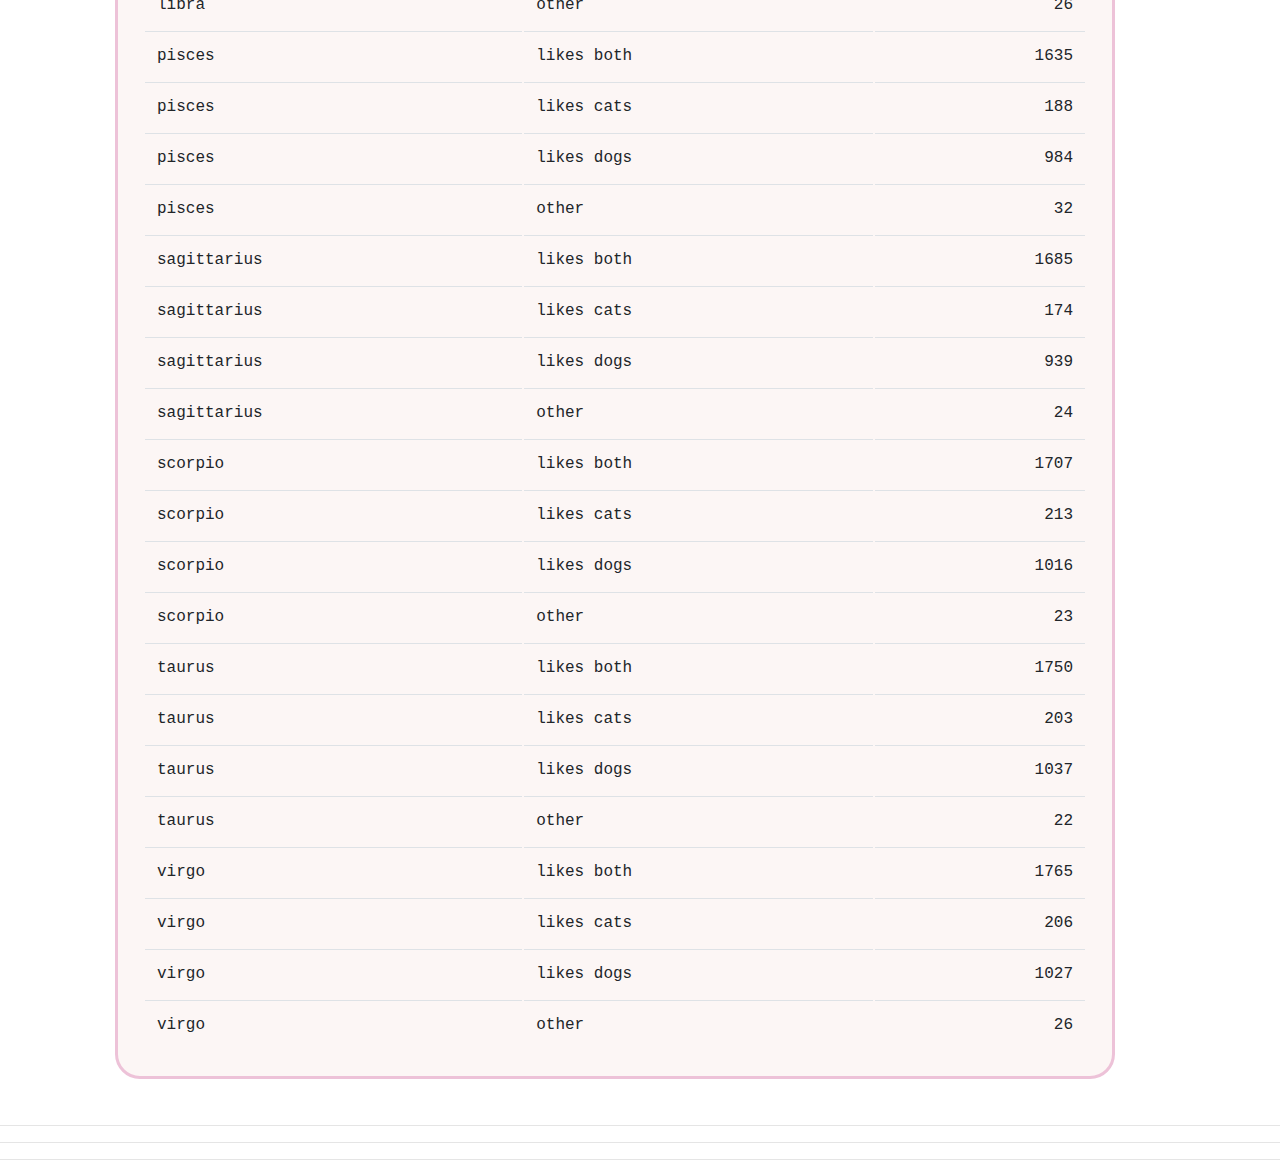
<file: templates/data3.html>
<!-- Data Page [2] -->
<!doctype html>
<html lang="en">

<head>
    <meta charset="utf-8">
    <meta name="viewport" content="width=device-width, initial-scale=1">
    <link rel="stylesheet" href="https://stackpath.bootstrapcdn.com/bootstrap/4.3.1/css/bootstrap.min.css" integrity="sha384-ggOyR0iXCbMQv3Xipma34MD+dH/1fQ784/j6cY/iJTQUOhcWr7x9JvoRxT2MZw1T" crossorigin="anonymous">
    <link rel="stylesheet" type="text/css" href="style.css">
    <title>STAR SIGN DATA</title>
</head>

<body>
<script src="https://code.jquery.com/jquery-3.3.1.slim.min.js" integrity="sha384-q8i/X+965DzO0rT7abK41JStQIAqVgRVzpbzo5smXKp4YfRvH+8abtTE1Pi6jizo" crossorigin="anonymous"></script>
<script src="https://cdnjs.cloudflare.com/ajax/libs/popper.js/1.14.7/umd/popper.min.js" integrity="sha384-UO2eT0CpHqdSJQ6hJty5KVphtPhzWj9WO1clHTMGa3JDZwrnQq4sF86dIHNDz0W1" crossorigin="anonymous"></script>
<script src="https://stackpath.bootstrapcdn.com/bootstrap/4.3.1/js/bootstrap.min.js" integrity="sha384-JjSmVgyd0p3pXB1rRibZUAYoIIy6OrQ6VrjIEaFf/nJGzIxFDsf4x0xIM+B07jRM" crossorigin="anonymous"></script>
<div class="navigation">
    <nav class="navbar navbar-expand-lg navbar-light bg-light">
        <a class="navbar-brand" href="index.html">OkCupid</a>
        <button class="navbar-toggler" type="button" data-toggle="collapse" data-target="#navbarNavDropdown" aria-controls="navbarNavDropdown" aria-expanded="false" aria-label="Toggle navigation">
            <span class="navbar-toggler-icon"></span>
        </button>
        <div class="collapse navbar-collapse" id="navbarNavDropdown">
            <ul class="navbar-nav ml-auto">
                <li class="nav-item dropdown">
                    <a class="nav-link dropdown-toggle" href="#" id="navbarDropdownMenuLink" role="button" data-toggle="dropdown" aria-haspopup="true" aria-expanded="false">
                        Plots
                    </a>
                    <div class="dropdown-menu" aria-labelledby="navbarDropdownMenuLink">
                        <a class="dropdown-item" href="barchart.html">Bar Chart</a>
                        <a class="dropdown-item" href="piechart.html"> Pie Chart</a>
                        <a class="dropdown-item" href="http://127.0.0.1:5000/">Map</a>
                    </div>
                </li>
            </li>
            <li class="nav-item dropdown">
                <a class="nav-link dropdown-toggle" href="#" id="navbarDropdownMenuLink" role="button" data-toggle="dropdown" aria-haspopup="true" aria-expanded="false">
                    DATA
                </a>
                <div class="dropdown-menu" aria-labelledby="navbarDropdownMenuLink">
                    <a class="dropdown-item" href="data.html">Job</a>
                    <a class="dropdown-item" href="data2.html">Location</a>
                    <a class="dropdown-item" href="data3.html">Starsign</a>
                </div>
                <li class="nav-item">
                <a class="nav-link" href="secrets.html">Click for a secret...</a>
            </li>
            </li>
        </ul>
    </div>
</nav>
</div>

    
    <div class="container">
        <div class="row">
            <div class="box">
                <h3 class="title"><center>STAR SIGN DATA</center></h3>
                <div class="col-sm-5 col-md-5" >
                        <table class="table">
                                <thead><tr><th title="Field #1">sign</th>
                                <th title="Field #2">pets</th>
                                <th title="Field #3">count</th>
                                </tr></thead>
                                <tbody><tr>
                                <td>aquarius</td>
                                <td>likes both</td>
                                <td align="right">1640</td>
                                </tr>
                                <tr>
                                <td>aquarius</td>
                                <td>likes cats</td>
                                <td align="right">173</td>
                                </tr>
                                <tr>
                                <td>aquarius</td>
                                <td>likes dogs</td>
                                <td align="right">946</td>
                                </tr>
                                <tr>
                                <td>aquarius</td>
                                <td>other</td>
                                <td align="right">25</td>
                                </tr>
                                <tr>
                                <td>aries</td>
                                <td>likes both</td>
                                <td align="right">1691</td>
                                </tr>
                                <tr>
                                <td>aries</td>
                                <td>likes cats</td>
                                <td align="right">184</td>
                                </tr>
                                <tr>
                                <td>aries</td>
                                <td>likes dogs</td>
                                <td align="right">960</td>
                                </tr>
                                <tr>
                                <td>aries</td>
                                <td>other</td>
                                <td align="right">25</td>
                                </tr>
                                <tr>
                                <td>cancer</td>
                                <td>likes both</td>
                                <td align="right">1787</td>
                                </tr>
                                <tr>
                                <td>cancer</td>
                                <td>likes cats</td>
                                <td align="right">200</td>
                                </tr>
                                <tr>
                                <td>cancer</td>
                                <td>likes dogs</td>
                                <td align="right">1014</td>
                                </tr>
                                <tr>
                                <td>cancer</td>
                                <td>other</td>
                                <td align="right">21</td>
                                </tr>
                                <tr>
                                <td>capricorn</td>
                                <td>likes both</td>
                                <td align="right">1499</td>
                                </tr>
                                <tr>
                                <td>capricorn</td>
                                <td>likes cats</td>
                                <td align="right">165</td>
                                </tr>
                                <tr>
                                <td>capricorn</td>
                                <td>likes dogs</td>
                                <td align="right">885</td>
                                </tr>
                                <tr>
                                <td>capricorn</td>
                                <td>other</td>
                                <td align="right">33</td>
                                </tr>
                                <tr>
                                <td>gemini</td>
                                <td>likes both</td>
                                <td align="right">1811</td>
                                </tr>
                                <tr>
                                <td>gemini</td>
                                <td>likes cats</td>
                                <td align="right">228</td>
                                </tr>
                                <tr>
                                <td>gemini</td>
                                <td>likes dogs</td>
                                <td align="right">1044</td>
                                </tr>
                                <tr>
                                <td>gemini</td>
                                <td>other</td>
                                <td align="right">19</td>
                                </tr>
                                <tr>
                                <td>leo</td>
                                <td>likes both</td>
                                <td align="right">1867</td>
                                </tr>
                                <tr>
                                <td>leo</td>
                                <td>likes cats</td>
                                <td align="right">229</td>
                                </tr>
                                <tr>
                                <td>leo</td>
                                <td>likes dogs</td>
                                <td align="right">1064</td>
                                </tr>
                                <tr>
                                <td>leo</td>
                                <td>other</td>
                                <td align="right">29</td>
                                </tr>
                                <tr>
                                <td>libra</td>
                                <td>likes both</td>
                                <td align="right">1728</td>
                                </tr>
                                <tr>
                                <td>libra</td>
                                <td>likes cats</td>
                                <td align="right">209</td>
                                </tr>
                                <tr>
                                <td>libra</td>
                                <td>likes dogs</td>
                                <td align="right">1012</td>
                                </tr>
                                <tr>
                                <td>libra</td>
                                <td>other</td>
                                <td align="right">26</td>
                                </tr>
                                <tr>
                                <td>pisces</td>
                                <td>likes both</td>
                                <td align="right">1635</td>
                                </tr>
                                <tr>
                                <td>pisces</td>
                                <td>likes cats</td>
                                <td align="right">188</td>
                                </tr>
                                <tr>
                                <td>pisces</td>
                                <td>likes dogs</td>
                                <td align="right">984</td>
                                </tr>
                                <tr>
                                <td>pisces</td>
                                <td>other</td>
                                <td align="right">32</td>
                                </tr>
                                <tr>
                                <td>sagittarius</td>
                                <td>likes both</td>
                                <td align="right">1685</td>
                                </tr>
                                <tr>
                                <td>sagittarius</td>
                                <td>likes cats</td>
                                <td align="right">174</td>
                                </tr>
                                <tr>
                                <td>sagittarius</td>
                                <td>likes dogs</td>
                                <td align="right">939</td>
                                </tr>
                                <tr>
                                <td>sagittarius</td>
                                <td>other</td>
                                <td align="right">24</td>
                                </tr>
                                <tr>
                                <td>scorpio</td>
                                <td>likes both</td>
                                <td align="right">1707</td>
                                </tr>
                                <tr>
                                <td>scorpio</td>
                                <td>likes cats</td>
                                <td align="right">213</td>
                                </tr>
                                <tr>
                                <td>scorpio</td>
                                <td>likes dogs</td>
                                <td align="right">1016</td>
                                </tr>
                                <tr>
                                <td>scorpio</td>
                                <td>other</td>
                                <td align="right">23</td>
                                </tr>
                                <tr>
                                <td>taurus</td>
                                <td>likes both</td>
                                <td align="right">1750</td>
                                </tr>
                                <tr>
                                <td>taurus</td>
                                <td>likes cats</td>
                                <td align="right">203</td>
                                </tr>
                                <tr>
                                <td>taurus</td>
                                <td>likes dogs</td>
                                <td align="right">1037</td>
                                </tr>
                                <tr>
                                <td>taurus</td>
                                <td>other</td>
                                <td align="right">22</td>
                                </tr>
                                <tr>
                                <td>virgo</td>
                                <td>likes both</td>
                                <td align="right">1765</td>
                                </tr>
                                <tr>
                                <td>virgo</td>
                                <td>likes cats</td>
                                <td align="right">206</td>
                                </tr>
                                <tr>
                                <td>virgo</td>
                                <td>likes dogs</td>
                                <td align="right">1027</td>
                                </tr>
                                <tr>
                                <td>virgo</td>
                                <td>other</td>
                                <td align="right">26</td>
                                </tr>
                                </tbody></table>
                </div>
            </div>
        </div>
    </div>
    <hr>
    <hr>
    <hr>
<section>
    <footer>
        <p>Emily Shute | Madeleine Spencer | Natalie Davies</p>
        </footer>
    </section>
</body>
</html>
</file>
<file: style.css>
/* 
CSS Style Sheet 
*/

h1 {
    color:navy;
}

h3 {
    background-color: white;
}

* {
    font-family: Courier, monospace;
}
  
/* BODY */
body {
    background-image: url("https://reputation-communications.com/wp-content/uploads/2019/09/social-media-3846597_1280-800x504.png");
    height: auto;
    background-position: center;
    width:auto;
    background-repeat: repeat;
    background-size: auto;
  }

 .flex-container {
    display: flex;
    margin-left: auto;
    margin-right: auto;
}

/* top padding is 25px
right padding is 50px
bottom padding is 75px
left padding is 100px */

/* INTRO */
.INTRO {
    height: 400px;
    width: 550PX;
    float: left;
    border-radius: 25px;
    margin:30px;
    padding: 25px 25px 25px 25px;
    background-color:#FCF6F5FF;
    border-style: solid;
    border-color:#EDC2D8FF;
    vertical-align: middle;
    border-collapse: separate;
    flex: 1;
  }

/* TABLE */
  .table {
    height: 400px;
    width: 1000PX;
    border-radius: 25px;
    margin:30px;
    padding: 25px 25px 25px 25px;
    background-color:#FCF6F5FF;
    border-style: solid;
    border-color:#EDC2D8FF;
    vertical-align: middle;
    border-collapse: separate;
    flex: 1;
  }

/* HEATMAP */
.map {
    height: 400px;
    width: 1000PX;
    border-radius: 25px;
    margin:30px;
    padding: 25px 25px 25px 25px;
    background-color:#FCF6F5FF;
    border-style: solid;
    border-color:#EDC2D8FF;
    vertical-align: middle;
    border-collapse: separate;
    flex: 1;
  }

/* SLIDER */
.SLIDER {
    height: 400px;
    width: 570PX;
    padding: 25px 25px 25px 25px;
    float:right;
    border-radius: 25px;
    background-color:#FCF6F5FF;
    border-style: solid;
    border-color:#EDC2D8FF;
    margin:30px;
    vertical-align: middle;
    border-collapse: separate;
    margin-right: 20px;
} 

}

/* INTRO */
.2 {
    height: 500px;
    width: 500PX;
    float: left;
    margin:30px;
    background-color:#FCF6F5FF;
    border-color:#EDC2D8FF;
    border-width: 5px;
    vertical-align: middle;
    border-collapse: separate;
    flex: 1;
  }


/* Media Queries */
@media(max-width: 992px) {
    .navbar-expand-lg {
    background-color: #000000;
    }
    .navbar {
      max-height: none;
      padding: inherit;
    }
    .navbar div {
      margin: inherit;
      background-color: white;
    }
    .navbar-brand {
      padding: 10px;
    }
    button{
      margin-right: 30px;
    }
    button:focus {
      outline: 1px dotted;
      outline: auto 5px;
    }
  }

  
  .showSlide {  
    display: none  
}  
    .showSlide img {  
        width: 70%;
        position: absolute;
        margin: auto;
        top: 0;
        left: 0;
        right: 0;
        bottom: 400;
    }  
    
.slidercontainer {  
    max-width: 1000px;  
    position: relative;  
    margin: auto;  
}  

.left, .right {  
    cursor: pointer;  
    position: absolute;   
    /* WILL HAVE TO PLAY WITH THIS
 */
    top: 0%;  
    width: auto;  
    padding: 10px;  
    margin-top: -22px;  
    color:  #8ABAD3FF;  
    font-weight: bold;  
    font-size: 18px;  
    transition: 0.6s ease;  
}  
.right {  
    right: 0;  
    border-radius: 25px;  
}  
    .left:hover, .right:hover {  
        color:  #EDC2D8FF;
    }  
.content {  
    color: black;  
    font-size: 30px;  
    padding: 8px 12px;  
    position: absolute;  
    top: 10px;  
    width: 100%;  
}  
.active {  
    background-color: #717171;  
}  
/* Fading animation */  
.fade {  
    -webkit-animation-name: fade;  
    -webkit-animation-duration: 1.5s;  
    animation-name: fade;  
    animation-duration: 1.5s;  
}  
@-webkit-keyframes fade {  
    from {  
        opacity: .4  
    }  
    to {  
        opacity: 1  
    }  
}  

@keyframes fade {  
    from {  
        opacity: .4  
    }  
    to {  
        opacity: 1  
    }  
}  

  /* Footer */
  footer {
  background-color: #FCF6F5FF;
  border-top-style: solid;
  border-top-width: 5px;
  border-top-color: #EDC2D8FF;
  color:#8ABAD3FF;
  min-height: 50px;
  font-family: 'Nunito', sans-serif;
  font-size: 15px;
  text-align: center;
  position: fixed;
  left: 0;
  bottom: 0;
  width: 100%;
  padding-top: 15px;
  height: 0;
  }
</file>
<file: templates/style.css>
/* 
CSS Style Sheet 
*/
h1 {
    color:navy;
}
h3 {
    background-color: white;
}
* {
    font-family: Courier, monospace;
}
  
/* BODY */
body {
    background-image: url("https://reputation-communications.com/wp-content/uploads/2019/09/social-media-3846597_1280-800x504.png");
    height: auto;
    background-position: center;
    width:auto;
    background-repeat: repeat;
    background-size: auto;
  }

 .flex-container {
    display: flex;
    margin-left: auto;
    margin-right: auto;
}

/* INTRO */
.INTRO {
    height: 400px;
    width: 550PX;
    float: left;
    border-radius: 25px;
    margin:30px;
    padding: 25px 25px 25px 25px;
    background-color:#FCF6F5FF;
    border-style: solid;
    border-color:#EDC2D8FF;
    vertical-align: middle;
    border-collapse: separate;
    flex: 1;
  }

  .radar {
    background-color: white;
  }

  .chart {
    background-color: white;
    font-family: Courier, monospace;
  }

/* TABLE */
  .table {
    height: 400px;
    width: 1000PX;
    border-radius: 25px;
    margin:30px;
    padding: 25px 25px 25px 25px;
    background-color:#FCF6F5FF;
    border-style: solid;
    border-color:#EDC2D8FF;
    vertical-align: middle;
    border-collapse: separate;
    flex: 1;
  }

.chartsizingdiv {
  height: 700px;
  width: 700px;
  border-radius: 25px;
  margin:30px;
  padding: 25px 25px 25px 25px;
  background-color:#FCF6F5FF;
  border-style: solid;
  border-color:#EDC2D8FF;
  vertical-align: middle;
  border-collapse: separate;
  flex: 1;
}

.chartsizingdiv2 {
  height: fit-content;
  width: 700px;
  border-radius: 25px;
  margin:30px;
  padding: 25px 25px 25px 25px;
  background-color:#FCF6F5FF;
  border-style: solid;
  border-color:#EDC2D8FF;
  vertical-align: middle;
  border-collapse: separate;
  flex: 1;
}

/* HEATMAP */
.map {
    height: fit-content;
    width: fit-content;
    border-radius: 25px;
    border-style: solid;
    border-color:#EDC2D8FF;
  }

  .secret {
    height: fit-content;
    width: fit-content;
  }

  /* Footer */
  footer {
  background-color: #FCF6F5FF;
  border-top-style: solid;
  border-top-width: 5px;
  border-top-color: #EDC2D8FF;
  color:#8ABAD3FF;
  min-height: 50px;
  font-family: 'Nunito', sans-serif;
  font-size: 15px;
  text-align: center;
  position: fixed;
  left: 0;
  bottom: 0;
  width: 100%;
  padding-top: 15px;
  height: 0;
  }

/* remove default margin and padding from body */
body {
  padding: 0;
  margin: 0;
}

/* set map, body, and html to 100% of the screen size */
#map,
body,
html {
  height: 100%;
}


/* THIS IS FOR THE INDEX.JS FOR THE INDEX.HTML WHICH ALLOWS THE SLIDER OF OUR VISUALISATIONS TO WORK */
/* SLIDER */
.SLIDER {
  height: 400px;
  width: 570PX;
  padding: 0px 0px 25px 0px;
  float:right;
  border-radius: 25px;
  margin:30px;
  vertical-align: middle;
  border-collapse: separate;
  margin-right: 20px;
} 
/* Media Queries */
@media(max-width: 992px) {
  .navbar-expand-lg {
  background-color: #000000;
  }
  .navbar {
    max-height: none;
    padding: inherit;
  }
  .navbar div {
    margin: inherit;
    background-color: white;
  }
  .navbar-brand {
    padding: 10px;
  }
  button{
    margin-right: 30px;
  }
  button:focus {
    outline: 1px dotted;
    outline: auto 5px;
  }
}

.showSlide {  
  display: none  
}  
  .showSlide img {  
    height: 105%;
    width: 105%;
    border-radius: 25px;
    margin: auto;
    border-style: solid;
    border-color:#EDC2D8FF;
  }  
  
.slidercontainer {  
  max-width: 1000px;  
  position: relative;  
  margin: auto;  
}  

.left, .right {  
  cursor: pointer;  
  position: absolute;   
  top: 0%;  
  width: auto;  
  padding: 15px;  
  margin-top: -10px;  
  color:  #8ABAD3FF;  
  font-weight: bold;  
  font-size: 18px;  
  transition: 0.6s ease;  
}  
.right {  
  right: 0;  
  border-radius: 25px;  
}  
  .left:hover, .right:hover {  
      color:  #EDC2D8FF;
  }  
.content {  
  color: navy;  
  font-size: 30px;  
  padding: 8px 12px;  
  position: absolute;  
  top: 10px;  
  width: 100%;  
}  

.active {  
  background-color: #717171;  
}  
/* THIS IS FOR THE INDEX.JS FOR THE INDEX.HTML WHICH ALLOWS THE SLIDER OF OUR VISUALISATIONS TO WORK */
.fade {  
  -webkit-animation-name: fade; 
  -webkit-animation-duration: 100s;  
  animation-name: fade;  
  animation-duration: 100s;
}  
@-webkit-keyframes fade {  
  from {  
      opacity: 1  
  }  
  to {  
      opacity: 1  
  }  
}  

@keyframes fade {  
  from {  
      opacity: 1  
  }  
  to {  
      opacity: 1  
  }  
}  
/* ABOVE IS FOR THE INDEX.JS FOR THE INDEX.HTML WHICH ALLOWS THE SLIDER OF OUR VISUALISATIONS TO WORK */
</file>
